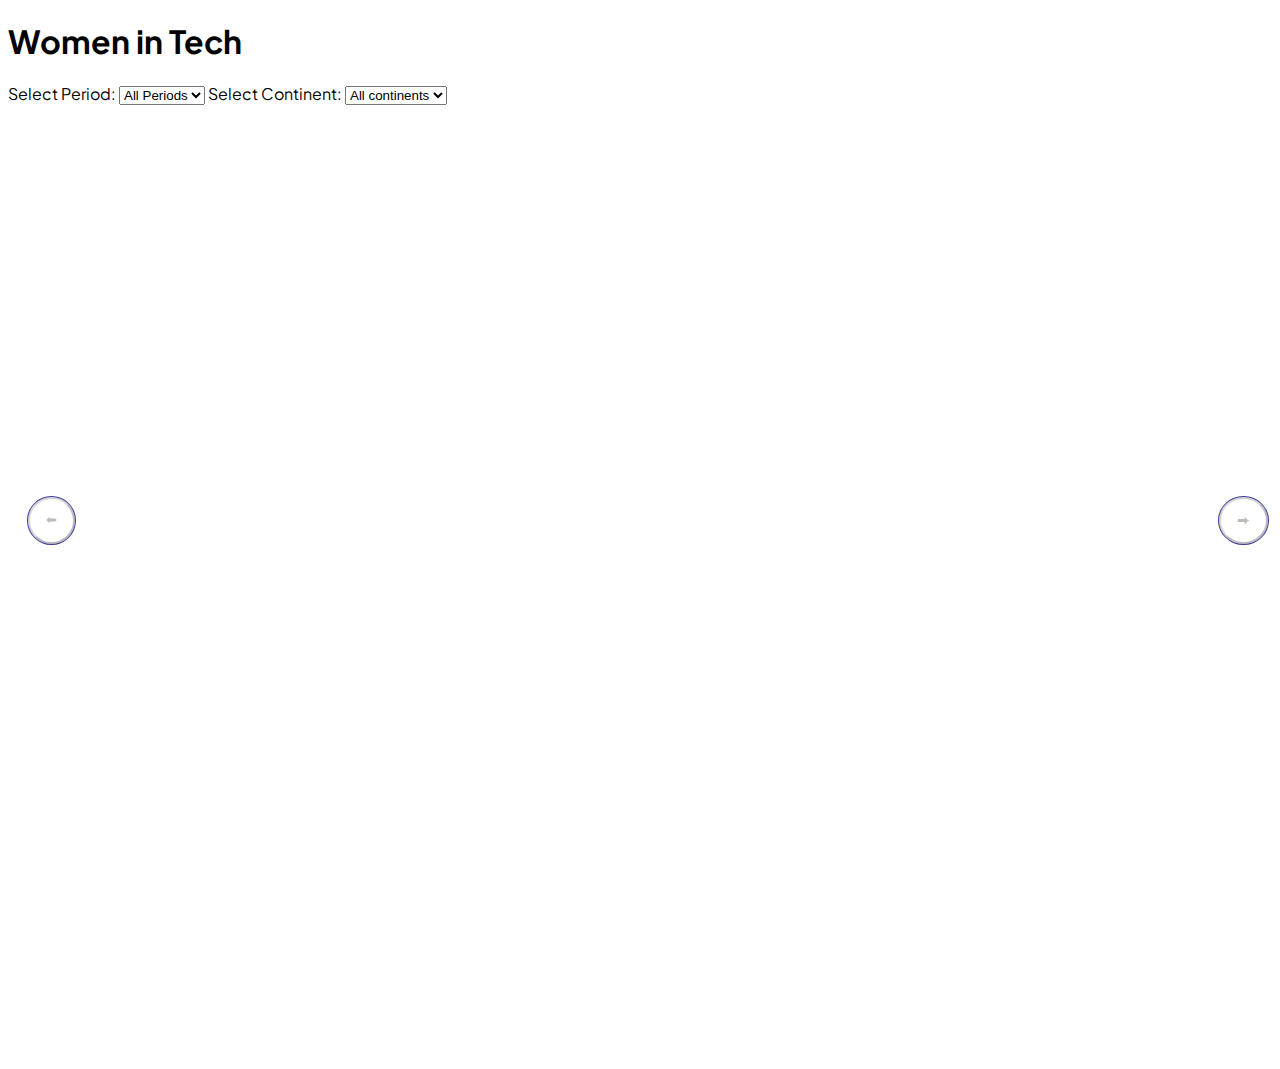
<file: index.html>
<!DOCTYPE html>
<html lang="en">

<head>
    <meta charset="UTF-8">
    <meta name="viewport" content="width=device-width, initial-scale=1.0">
    <link rel="stylesheet" href="style.css">
    <link rel="preconnect" href="https://fonts.googleapis.com">
<link rel="preconnect" href="https://fonts.gstatic.com" crossorigin>
<link href="https://fonts.googleapis.com/css2?family=Plus+Jakarta+Sans:ital,wght@0,200..800;1,200..800&display=swap" rel="stylesheet">
    <title>GPS</title>
</head>

<body>
    <h1>Women in Tech</h1>
    <label for="period-select">Select Period:
        <select id="period-select">
            <option value="">All Periods</option>
        </select>
    </label>
    <label for="period-select">Select Continent:
        <select id="continent-select">
            <option value="">All continents</option>
        </select>
    </label>
    
    <div class="slider-container">
        <ul class="slider" id="slider">
           
        </ul> <!-- De slider zelf -->
        <!-- <button class="prev" id="prev">Prev</button>
        <button class="next" id="next">Next</button> -->
    </div>

    
<script src="script.js"></script>
</body>

</html>
</file>
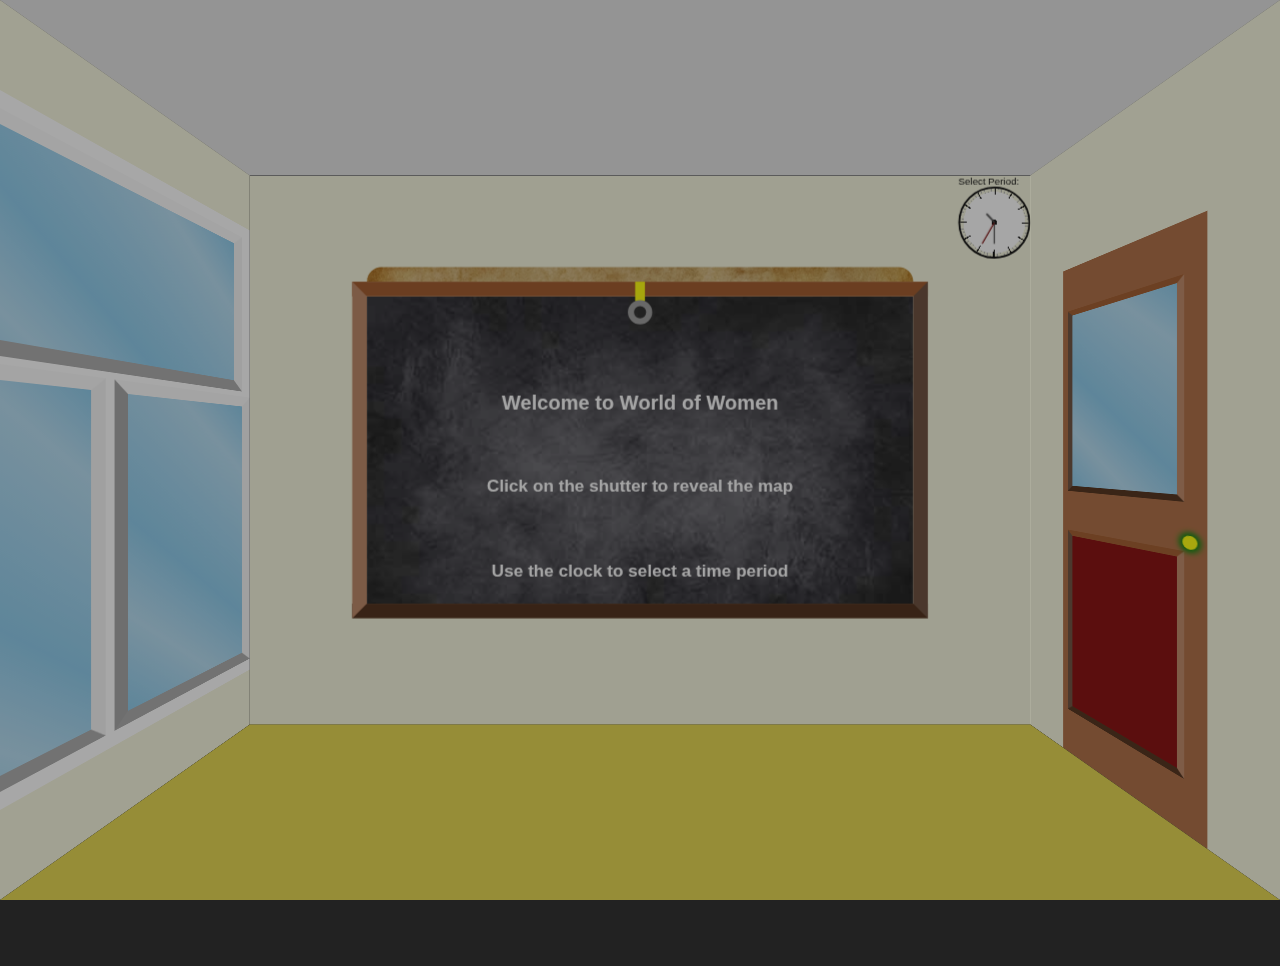
<file: map.html>
<!doctype html>
<html lang="en">
  <head>
    <meta charset="UTF-8" />
    <meta name="viewport" content="width=device-width, initial-scale=1.0" />
    <title>Worldmap</title>

    <link rel="stylesheet" href="caroussel.css" />
    <link rel="stylesheet" href="periodSelect.css" />
    <link rel="stylesheet" href="clock.css" />
    <link rel="stylesheet" href="map.css" />

    <link rel="preconnect" href="https://fonts.googleapis.com" />
    <link rel="preconnect" href="https://fonts.gstatic.com" crossorigin />
    <link
      href="https://fonts.googleapis.com/css2?family=Plus+Jakarta+Sans:ital,wght@0,200..800;1,200..800&display=swap"
      rel="stylesheet"
    />
  </head>
  <body>
    <!-- Room -->
    <div class="box-container">
      <div class="box">
        <div class="face top"></div>
        <div class="face bottom"></div>
        <div class="face back">
          <div class="clockBox">
            <label for="period-select"
              >Select Period:
              <!-- clock -->
              <div class="menu">
                <p></p>
                <div class="hours"></div>
                <button
                  class="menu-toggle"
                  style="anchor-name: --menu-toggle"
                  popovertarget="menu-items"
                ></button>
                <ul
                  class="menu-items"
                  id="menu-items"
                  popover
                  style="position-anchor: --menu-toggle"
                  role="menu"
                >
                  <li class="item">
                    <button>
                      <span>way back</span>
                    </button>
                  </li>
                  <li class="item">
                    <button>
                      <span>web talent</span>
                    </button>
                  </li>
                  <li class="item">
                    <button>
                      <span>web weirdness</span>
                    </button>
                  </li>
                  <li class="item">
                    <button>
                      <span>web maturity</span>
                    </button>
                  </li>
                  <li class="item">
                    <button>
                      <span>web pioneer</span>
                    </button>
                  </li>
                  <li class="item">
                    <button
                      popovertargetaction="hide"
                      popovertarget="menu-items"
                      class="hidden-close"
                    >
                      <p>All periods</p>
                    </button>
                  </li>
                </ul>
              </div>
            </label>
          </div>
          <section id="board">
            <article id="tutorial">
            <h3>Welcome to World of Women</h3>  <br>
            <h4>Click on the shutter to reveal the map</h4>  <br>
            <h4>Use the clock to select a time period</h4>
          </article>
            <!-- <?xml version="1.0" standalone="no"?> -->

            <div class="shutter">
              <!-- <img src="content/logo.png" alt="" /> -->
              <svg
                version="1.0"
                xmlns="http://www.w3.org/2000/svg"
                width="468pt"
                height="239pt"
                viewBox="0 0 468 239"
                preserveAspectRatio="xMidYMid meet"
              >
                <metadata>
                  Created by potrace 1.7, written by Peter Selinger 2001-2005
                </metadata>
                <!-- africa -->
                <a href="" data-continent="Africa">
                  <g
                    transform="translate(0,239) scale(0.016963,-0.016963)"
                    fill="#000000"
                    stroke="none"
                  >
                    <path
                      d="M13728 10231 c-34 -19 -84 -21 -109 -5 -6 4 -15 1 -19 -5 -5 -9 -14 -9 -35 1 -22 10 -29 10 -33 0 -2 -6 -11 -12 -21 -12 -9 0 -23 -6 -29 -12 -10 -10 -17 -10 -32 0 -27 16 -55 15 -190 -7 -113 -19 -180 -42 -180 -63 0 -5 -7 -8 -15 -5 -8 4 -17 2 -20 -3 -4 -6 -13 -10 -21 -10 -8 0 -26 -11 -40 -25 -14 -14 -30 -25 -37 -26 -25 -2 -62 3 -70 10 -4 4 -33 4 -65 0 -63 -9 -100 6 -109 42 -6 20 -20 24 -39 11 -6 -4 -22 -32 -35 -62 -34 -81 -57 -108 -119 -137 -60 -29 -120 -82 -120 -107 0 -9 -10 -31 -22 -47 -18 -24 -23 -44 -23 -94 0 -38 -5 -69 -12 -76 -7 -7 -13 -18 -13 -24 0 -5 -16 -24 -36 -40 -20 -17 -45 -38 -56 -48 -23 -21 -80 -47 -103 -47 -22 0 -36 -16 -62 -72 -13 -27 -27 -48 -31 -48 -27 0 -82 -82 -82 -123 0 -24 -26 -64 -66 -102 -12 -11 -32 -47 -45 -80 -12 -33 -30 -66 -40 -72 -9 -7 -20 -29 -24 -50 -3 -21 -9 -49 -12 -62 -4 -17 -2 -22 8 -19 7 2 24 -7 36 -20 23 -25 30 -52 14 -52 -17 0 -22 -50 -6 -73 21 -30 19 -116 -5 -177 -11 -28 -20 -62 -20 -77 0 -30 -49 -113 -67 -113 -7 0 -13 -4 -13 -10 0 -5 7 -10 15 -10 9 0 20 -12 26 -27 6 -16 15 -36 20 -45 5 -10 5 -19 -1 -23 -6 -3 -10 -27 -10 -53 1 -39 6 -52 30 -76 33 -32 39 -49 14 -39 -13 5 -15 2 -9 -18 11 -35 18 -39 40 -22 14 11 16 17 8 20 -15 5 -18 33 -4 33 5 0 14 -13 20 -30 5 -16 15 -30 20 -30 6 0 11 -7 11 -15 0 -8 7 -15 15 -15 8 0 15 -3 15 -8 0 -4 23 -31 50 -61 32 -35 50 -63 51 -80 1 -42 7 -64 20 -71 6 -4 8 -13 5 -19 -4 -6 -3 -11 3 -11 6 0 8 -6 6 -12 -3 -8 12 -20 37 -31 42 -17 77 -45 197 -153 121 -109 151 -118 242 -74 96 46 247 50 331 9 11 -5 28 -3 45 6 92 46 161 75 181 75 12 0 25 7 28 14 7 19 88 36 181 38 59 2 75 -1 93 -17 25 -23 60 -87 60 -109 0 -8 10 -25 23 -36 17 -17 30 -20 57 -15 19 3 53 8 75 10 22 3 54 6 72 8 26 4 33 0 37 -19 3 -12 15 -26 26 -29 11 -3 20 -12 20 -19 0 -8 6 -19 14 -25 19 -16 10 -113 -15 -163 -13 -25 -15 -38 -7 -40 7 -3 9 -11 3 -24 -4 -10 -10 -39 -12 -64 -5 -43 -18 -64 -35 -54 -13 8 -9 -20 6 -52 8 -16 22 -47 32 -69 10 -22 35 -56 54 -75 71 -69 160 -201 160 -238 0 -12 5 -24 10 -27 6 -4 8 -10 5 -15 -3 -5 5 -33 19 -62 13 -29 32 -77 43 -106 18 -52 18 -54 -1 -67 -18 -14 -18 -17 14 -97 22 -56 32 -98 31 -128 -2 -52 -18 -100 -35 -100 -19 -1 -65 -84 -72 -131 -8 -60 -34 -149 -42 -149 -13 0 -7 -184 7 -217 7 -18 17 -33 20 -33 10 0 53 -89 96 -195 9 -22 28 -60 43 -85 21 -36 27 -59 28 -115 1 -38 6 -92 12 -120 6 -27 18 -90 27 -139 19 -103 33 -135 85 -192 24 -26 45 -65 60 -110 24 -74 57 -146 71 -155 5 -3 12 -26 15 -52 6 -39 4 -47 -9 -47 -8 0 -17 -6 -20 -12 -4 -14 12 -48 27 -59 5 -4 7 -18 4 -32 -7 -34 8 -58 22 -37 6 10 10 11 10 3 0 -7 6 -13 13 -13 8 0 22 -9 32 -20 22 -25 42 -25 67 -3 12 11 34 17 60 16 23 -1 51 5 65 14 29 19 101 24 156 11 26 -6 43 -6 52 2 8 6 24 10 37 8 13 -2 22 2 21 8 -1 7 17 14 41 16 53 6 154 72 211 136 11 13 37 40 59 60 37 36 106 134 106 151 0 13 67 81 80 81 11 0 29 37 54 115 18 56 22 130 6 120 -18 -11 -10 13 13 40 12 14 54 38 92 54 51 20 76 37 93 61 14 21 19 37 13 43 -6 6 -6 19 1 36 13 32 11 112 -2 125 -6 6 -10 15 -10 20 0 6 5 4 10 -4 8 -12 10 -11 10 8 0 12 -5 21 -12 20 -7 -2 -12 11 -13 32 -1 19 -7 36 -14 38 -6 2 -11 14 -11 26 0 26 90 126 114 126 9 0 16 4 16 8 0 4 8 19 18 32 36 49 73 78 129 101 32 12 60 26 63 29 3 4 12 11 21 16 26 14 93 105 107 146 10 29 10 47 2 80 -7 24 -11 99 -10 173 3 167 4 160 -23 172 -19 9 -28 26 -40 80 -22 87 -21 100 3 106 11 3 20 11 20 17 0 7 -7 10 -15 6 -20 -7 -32 21 -18 43 8 13 4 25 -18 52 -16 18 -29 41 -29 49 0 21 33 114 43 121 10 7 56 113 64 147 3 12 15 27 26 33 31 17 83 73 103 110 43 85 178 230 260 282 54 34 213 208 214 234 0 4 16 33 35 63 19 30 35 62 35 72 0 20 61 151 73 156 4 2 7 8 7 14 0 5 11 32 25 60 14 27 25 65 25 85 0 26 5 36 20 40 21 6 27 19 10 25 -9 3 -14 56 -8 92 5 28 -37 40 -59 17 -22 -22 -108 -52 -129 -44 -8 3 -26 0 -39 -7 -13 -7 -34 -10 -46 -7 -13 4 -32 -2 -49 -15 -20 -14 -38 -19 -61 -16 -22 3 -44 -1 -64 -13 -52 -32 -90 -19 -130 44 -10 15 -28 30 -42 33 l-24 6 23 12 c38 19 34 48 -14 98 -24 25 -50 55 -58 67 -8 11 -19 21 -25 21 -5 0 -18 14 -27 30 -10 17 -25 33 -35 37 -10 4 -24 13 -31 20 -7 6 -19 10 -26 7 -9 -3 -15 4 -18 20 -4 18 -1 26 9 26 12 0 12 2 -1 15 -19 20 -23 19 -30 -7 -6 -23 -7 -23 -21 -3 -9 11 -20 38 -25 60 -28 115 -42 144 -91 182 -56 44 -70 76 -73 173 -2 38 -9 76 -15 84 -7 9 -14 27 -15 41 0 14 -3 25 -6 25 -3 0 -24 17 -48 38 -47 42 -75 112 -44 112 11 0 8 7 -11 24 -14 13 -38 50 -55 82 -16 33 -39 76 -51 97 -11 21 -21 43 -21 50 0 7 -8 24 -17 37 -10 14 -19 33 -20 43 -2 11 -19 37 -38 60 -19 22 -35 51 -35 63 0 13 -4 25 -9 29 -6 3 -13 37 -17 75 -3 38 -12 77 -19 87 -26 35 -145 23 -189 -19 -12 -11 -29 -17 -41 -14 -11 2 -40 10 -65 15 -25 6 -54 15 -65 20 -36 16 -103 29 -128 24 -19 -4 -27 0 -32 16 -5 16 -15 21 -38 21 -54 0 -104 19 -110 40 -3 12 -14 20 -25 20 -12 0 -24 5 -27 10 -15 24 -110 2 -155 -36 -31 -27 -40 -72 -21 -103 16 -26 -24 -80 -60 -81 -8 0 -33 13 -55 28 -41 30 -104 52 -145 52 -35 0 -66 25 -74 61 -5 20 -16 34 -33 41 -15 6 -40 17 -56 26 -18 9 -52 15 -82 14 -33 -1 -66 6 -93 18 -40 20 -67 51 -54 64 3 3 -1 6 -10 6 -9 0 -17 -4 -17 -10 0 -17 -29 -11 -40 9 -8 16 -4 24 20 45 17 14 37 23 45 20 8 -4 15 -1 15 6 0 6 -5 8 -10 5 -7 -4 -8 7 -4 33 5 34 3 42 -15 51 -25 14 -27 36 -5 58 8 9 13 22 10 30 -3 8 -1 11 4 8 6 -3 10 -2 10 3 0 19 -14 21 -32 5 -18 -16 -19 -16 -24 4 -5 17 -29 32 -54 33 -3 0 -22 -9 -42 -19z m1908 -3229 c8 -11 9 -21 2 -29 -5 -7 -7 -16 -4 -21 6 -11 -15 -62 -26 -62 -5 0 -8 -5 -8 -11 0 -7 -8 -18 -17 -25 -17 -13 -17 -15 0 -28 25 -20 10 -26 -43 -16 -27 5 -50 4 -57 -1 -19 -16 -24 6 -18 78 10 107 11 110 52 123 21 7 42 16 47 20 11 11 56 -6 72 -28z m-346 -384 c0 -15 5 -30 11 -33 6 -4 8 -14 5 -22 -3 -8 -1 -24 5 -36 9 -16 9 -22 0 -25 -20 -7 -12 -42 13 -51 24 -10 36 -30 36 -62 0 -11 11 -42 25 -69 31 -61 31 -62 0 -48 -16 7 -24 17 -20 26 3 7 -2 23 -10 35 -8 12 -15 28 -15 35 0 8 -13 30 -30 49 -16 18 -31 41 -32 51 0 9 -2 31 -4 47 -2 17 -5 66 -7 110 -3 72 -2 77 9 50 7 -16 13 -42 14 -57z m360 -458 c6 -11 12 -41 14 -65 1 -25 8 -51 14 -57 15 -15 16 -55 2 -63 -14 -9 -6 -148 9 -153 6 -2 11 -8 11 -13 0 -6 -4 -7 -10 -4 -5 3 -10 1 -10 -4 0 -6 -5 -11 -11 -11 -6 0 -8 9 -4 20 4 12 2 26 -3 33 -10 13 -25 90 -23 122 7 119 5 153 -6 175 -7 14 -13 28 -13 33 0 15 20 6 30 -13z"
                    />
                    <path
                      d="M16760 5958 c-8 -13 -15 -38 -17 -57 -3 -42 -9 -48 -33 -33 -16 10 -20 10 -20 -2 0 -8 6 -17 13 -20 6 -3 2 -3 -10 0 -23 5 -27 -1 -24 -38 1 -9 -3 -19 -9 -23 -5 -3 -10 -15 -10 -25 0 -13 -5 -17 -15 -14 -9 4 -15 0 -15 -9 0 -20 -71 -70 -125 -88 -22 -7 -44 -17 -49 -21 -6 -4 -20 -8 -33 -8 -18 0 -23 -5 -23 -27 0 -16 -9 -41 -19 -57 -20 -30 -20 -54 0 -169 12 -67 12 -69 -17 -125 -16 -31 -33 -60 -37 -63 -35 -25 -48 -116 -23 -163 8 -16 12 -44 9 -70 -3 -26 -1 -46 6 -50 6 -4 11 -15 11 -25 0 -22 30 -51 53 -51 9 0 17 -4 17 -10 0 -15 52 -11 74 5 11 8 32 15 47 15 30 0 69 40 69 69 0 9 6 25 14 36 7 11 19 45 26 75 8 30 22 71 31 91 10 20 24 58 30 85 7 27 29 92 50 146 21 53 41 114 44 135 12 72 15 83 28 80 12 -2 13 7 1 83 l-7 45 20 -24 20 -25 17 32 c12 24 14 37 6 51 -5 11 -10 40 -10 64 0 24 -5 59 -11 78 -14 44 -53 128 -59 129 -3 0 -12 -10 -20 -22z"
                    />
                  </g>
                </a>

                <!-- asia -->
                <a href="" data-continent="Asia">
                  <g
                    transform="translate(0,239) scale(0.016963,-0.016963)"
                    fill="#000000"
                    stroke="none"
                  >
                    <path
                      d="M17725 13638 c-68 -17 -73 -19 -50 -28 19 -8 19 -9 -2 -9 -33 -1 -38 -20 -12 -47 25 -26 45 -31 52 -11 4 10 6 10 6 0 1 -7 8 -13 16 -13 8 0 15 6 15 13 0 8 3 8 9 -2 5 -8 16 -11 25 -8 9 4 36 0 59 -8 46 -15 187 -35 254 -35 45 0 68 18 34 27 -12 3 -21 13 -21 23 0 23 -24 31 -102 36 -79 5 -102 12 -89 28 8 9 -5 15 -52 25 -98 20 -100 20 -142 9z"
                    />
                    <path
                      d="M18374 13421 c-27 -12 -38 -39 -23 -57 9 -12 3 -14 -34 -14 -25 0 -47 -4 -49 -9 -1 -5 -20 -12 -41 -15 -28 -4 -36 -3 -31 5 10 17 -184 3 -201 -15 -7 -7 -44 -16 -81 -19 -37 -4 -78 -14 -91 -23 -15 -9 -34 -13 -49 -10 -14 4 -24 2 -24 -4 0 -5 -7 -10 -15 -10 -8 0 -15 -8 -16 -17 0 -11 -3 -13 -6 -5 -7 18 -40 15 -47 -4 -4 -9 -3 -20 0 -23 4 -3 9 0 11 6 3 9 10 9 28 -3 13 -8 31 -14 41 -12 9 2 19 -3 21 -9 6 -16 -73 -18 -82 -3 -3 6 -14 10 -23 10 -14 0 -14 -2 -3 -9 21 -13 -10 -20 -108 -23 l-84 -2 29 -23 c16 -13 39 -33 50 -44 13 -13 40 -23 68 -26 25 -3 46 -9 46 -14 0 -4 8 -10 18 -12 9 -3 2 -5 -16 -6 -19 0 -46 5 -60 13 -24 13 -86 27 -188 43 -20 3 -35 -1 -43 -11 -12 -14 -10 -16 10 -17 26 -1 20 -4 -25 -14 -28 -6 -28 -7 -9 -20 10 -7 35 -18 54 -24 33 -11 33 -11 -14 -7 -49 4 -76 24 -77 57 0 18 -41 59 -58 59 -7 0 -21 6 -32 12 -14 9 -22 10 -31 1 -8 -8 -2 -14 21 -22 18 -6 37 -8 43 -4 5 3 7 1 3 -5 -3 -6 -2 -13 4 -17 18 -11 10 -23 -20 -30 -16 -4 -30 -13 -30 -20 0 -7 -5 -15 -12 -17 -6 -2 14 -17 46 -33 54 -27 56 -30 50 -61 -5 -26 -2 -35 15 -46 12 -7 21 -19 21 -27 0 -11 15 -12 73 -8 62 5 67 4 34 -5 -51 -14 -57 -34 -21 -63 23 -19 27 -26 17 -36 -7 -7 -13 -23 -13 -35 0 -17 -8 -24 -30 -29 -18 -4 -30 -13 -30 -22 0 -12 -7 -14 -32 -9 -18 3 -37 11 -43 17 -7 7 -5 8 6 4 11 -4 21 5 34 35 10 22 21 40 25 40 5 0 7 15 6 33 -1 28 -7 35 -43 51 -24 10 -43 24 -43 30 0 6 -10 27 -22 46 -12 19 -23 43 -25 53 -4 25 -26 45 -58 53 -19 5 -23 10 -16 17 15 15 13 48 -3 70 -10 13 -35 21 -83 26 -41 5 -54 9 -33 10 33 2 34 2 16 16 -25 19 -100 21 -94 3 3 -7 -1 -19 -9 -26 -7 -7 -13 -31 -13 -52 0 -34 -4 -42 -30 -55 -37 -19 -39 -42 -5 -55 19 -7 25 -17 25 -39 0 -32 22 -56 43 -48 8 3 27 -4 43 -14 16 -11 39 -24 52 -29 22 -9 29 -25 15 -33 -5 -3 -39 8 -78 24 -101 41 -118 39 -72 -9 20 -21 37 -42 37 -47 -2 -35 -111 -112 -212 -150 -26 -10 -52 -23 -58 -30 -7 -8 7 -49 46 -136 57 -126 83 -238 84 -351 0 -60 14 -96 51 -130 52 -48 28 -128 -39 -128 -16 0 -37 -9 -47 -20 -17 -18 -17 -20 6 -49 13 -16 35 -46 49 -65 34 -48 67 -48 109 -1 39 45 70 46 95 4 16 -26 16 -37 6 -77 -10 -43 -10 -48 9 -62 66 -49 66 -49 53 -58 -17 -12 4 -30 55 -47 67 -23 51 -81 -20 -72 -27 4 -40 1 -44 -9 -7 -18 -31 -18 -49 1 -9 8 -24 15 -35 15 -10 0 -19 5 -19 11 0 8 -15 10 -48 5 -36 -5 -62 -1 -107 16 -65 23 -188 29 -208 9 -6 -6 -34 -11 -61 -11 -28 0 -68 -5 -89 -11 -37 -10 -37 -10 -31 -52 8 -53 18 -72 61 -120 27 -30 33 -45 31 -73 -2 -29 3 -40 25 -56 15 -11 27 -26 27 -33 0 -18 34 -28 70 -20 23 5 32 2 45 -19 16 -23 29 -119 15 -111 -3 2 -29 6 -57 9 -46 4 -52 2 -62 -21 -6 -13 -9 -29 -6 -34 4 -5 -8 -9 -25 -9 -28 0 -30 -2 -20 -20 6 -11 17 -20 25 -20 8 0 22 -13 32 -30 9 -16 21 -30 25 -30 4 0 8 -9 8 -21 0 -13 4 -18 12 -13 6 4 16 0 22 -8 7 -9 23 -18 36 -20 34 -4 39 -14 33 -59 -3 -22 -2 -39 4 -39 16 0 45 -61 39 -83 -7 -29 16 -73 35 -69 12 2 14 -5 11 -30 -4 -25 -2 -30 11 -25 25 9 44 -24 55 -93 6 -36 13 -72 16 -80 5 -13 -8 -19 -62 -33 -82 -19 -120 -12 -177 33 -21 17 -48 30 -60 30 -30 0 -55 30 -62 75 -4 26 -2 40 8 45 8 6 13 28 14 57 0 46 1 48 28 48 15 -1 27 4 27 10 0 7 -14 9 -33 7 -48 -5 -251 99 -337 173 l-65 57 -54 -6 c-48 -6 -59 -3 -100 23 -25 16 -62 32 -81 36 -19 4 -50 15 -68 26 -25 14 -38 16 -59 8 l-26 -10 23 -24 c12 -13 48 -36 79 -51 43 -21 62 -37 75 -64 34 -70 -10 -100 -149 -105 -53 -2 -95 1 -95 6 0 5 -13 9 -29 9 -17 0 -33 5 -36 10 -4 6 -15 8 -25 5 -13 -4 -22 1 -30 15 -8 15 -17 19 -32 14 -15 -4 -26 0 -37 13 -15 18 -23 19 -98 13 -80 -8 -140 -31 -169 -66 -8 -10 -28 -11 -83 -5 -74 7 -104 -2 -79 -27 24 -24 -14 -38 -107 -40 -49 -1 -91 -6 -93 -11 -2 -6 -10 -7 -18 -4 -8 3 -14 0 -14 -6 0 -6 7 -11 15 -11 9 0 15 -9 15 -25 0 -23 8 -29 37 -26 6 1 10 -6 8 -16 -1 -10 0 -22 4 -28 3 -5 6 -19 8 -30 1 -11 -1 -14 -3 -7 -9 20 -31 13 -29 -10 1 -15 12 -26 36 -34 19 -7 28 -13 21 -13 -10 -1 -10 -5 0 -23 7 -13 17 -26 22 -29 4 -4 0 -12 -10 -18 -20 -11 -16 -13 31 -14 16 0 17 -1 3 -4 -10 -3 -18 -9 -18 -15 0 -5 7 -8 15 -4 8 3 15 1 15 -4 0 -6 7 -10 15 -10 8 0 15 5 15 11 0 16 47 2 70 -21 15 -15 31 -20 60 -18 39 3 45 10 41 46 -4 29 77 3 123 -40 30 -27 113 -17 139 18 21 27 38 30 67 12 15 -10 23 -9 40 7 25 22 39 13 16 -11 -12 -11 -14 -20 -7 -27 6 -6 6 -18 1 -32 -5 -12 -5 -26 -1 -31 12 -13 21 -80 12 -90 -13 -15 -49 -125 -61 -185 -12 -62 -34 -90 -71 -90 -13 -1 -39 -3 -56 -5 -29 -4 -33 -9 -33 -35 0 -48 20 -115 41 -138 10 -11 19 -27 19 -34 0 -15 72 -97 85 -97 3 0 13 7 21 15 9 8 24 15 35 15 10 0 19 -7 19 -15 0 -8 5 -15 10 -15 6 0 10 -5 10 -10 0 -6 8 -19 18 -30 9 -10 26 -36 37 -57 11 -21 28 -47 38 -58 24 -26 50 -75 43 -82 -9 -9 27 -63 41 -63 8 0 16 -7 19 -15 4 -8 11 -12 17 -8 5 3 7 1 4 -4 -4 -6 2 -22 13 -36 11 -14 20 -32 20 -40 0 -9 5 -19 11 -23 7 -4 9 -21 5 -44 -4 -28 -2 -41 10 -51 8 -7 13 -21 11 -31 -4 -12 3 -24 18 -34 14 -9 27 -23 30 -32 2 -10 18 -26 34 -37 16 -10 28 -22 26 -26 -3 -3 7 -11 20 -17 19 -9 25 -19 25 -43 0 -19 7 -37 18 -45 9 -7 17 -17 17 -22 0 -5 17 -26 38 -46 20 -21 37 -44 37 -52 0 -8 4 -14 9 -14 5 0 14 -14 20 -32 11 -31 11 -31 -9 -13 -11 10 -17 22 -14 26 3 5 -2 6 -11 3 -10 -4 -15 -2 -13 7 2 7 -5 15 -14 17 -13 2 -16 -1 -12 -15 5 -17 5 -17 -9 0 -8 10 -18 14 -20 9 -7 -10 47 -94 55 -86 9 8 51 -37 53 -55 0 -9 4 -21 7 -26 8 -14 42 -127 43 -145 3 -48 17 -68 52 -75 20 -3 40 -2 46 4 5 5 15 7 22 5 7 -3 28 9 46 25 22 21 44 31 65 31 34 0 99 24 109 40 3 5 21 10 40 10 24 0 39 7 54 26 13 17 49 36 103 55 97 35 144 61 140 79 -6 27 10 48 51 65 78 32 88 35 121 35 37 0 52 13 58 50 2 19 10 26 33 28 37 5 55 19 55 43 0 22 36 49 66 49 19 0 21 5 20 61 -1 65 10 82 36 55 13 -13 17 -12 30 3 15 18 13 45 -3 35 -17 -10 -9 15 15 43 29 35 56 87 56 108 0 9 -9 15 -21 15 -12 0 -23 8 -26 20 -3 11 -9 20 -14 20 -5 0 -9 5 -9 11 0 21 -32 42 -78 50 -90 17 -134 73 -134 170 0 62 -12 74 -33 32 -21 -40 -139 -160 -153 -155 -7 2 -12 0 -12 -5 0 -5 -16 -7 -35 -5 -19 2 -35 8 -35 13 0 5 -4 9 -10 9 -5 0 -10 -6 -10 -14 0 -23 -20 -29 -39 -12 -10 9 -23 16 -30 16 -8 0 -10 7 -4 23 11 32 4 120 -10 129 -24 15 -36 7 -48 -32 l-12 -40 -19 27 c-20 32 -23 43 -8 43 6 0 10 -7 10 -16 0 -8 5 -12 10 -9 17 11 11 37 -10 42 -11 3 -21 9 -21 14 -1 5 -2 13 -3 19 0 5 -10 16 -21 24 -11 8 -20 20 -20 28 -1 7 -6 12 -13 11 -7 -2 -12 1 -12 6 0 5 -9 13 -20 16 -11 3 -20 13 -20 21 0 8 -4 14 -8 14 -14 0 -53 96 -46 116 4 12 3 15 -3 7 -6 -8 -14 -9 -23 -3 -13 8 -13 10 0 10 9 0 23 8 32 18 33 34 44 40 62 30 9 -5 24 -7 34 -4 12 4 24 -5 40 -27 12 -18 22 -38 22 -44 0 -6 4 -13 9 -15 5 -1 22 -25 37 -52 21 -35 39 -51 64 -60 19 -7 48 -24 64 -39 16 -15 36 -27 45 -27 13 0 13 -2 3 -9 -10 -6 -3 -10 22 -15 20 -4 34 -11 31 -17 -4 -5 -1 -9 4 -9 6 0 11 5 11 10 0 7 7 7 20 0 11 -6 25 -8 31 -5 5 4 26 9 46 11 40 5 66 21 57 35 -8 14 34 10 43 -3 4 -7 13 -31 18 -53 13 -49 51 -70 144 -80 75 -8 106 -13 141 -21 43 -11 130 -13 130 -4 0 4 18 6 40 3 24 -4 40 -2 40 5 0 6 13 7 36 2 20 -5 64 -4 101 2 74 11 93 7 93 -22 0 -13 7 -20 19 -20 12 0 21 -10 26 -27 8 -34 33 -63 53 -63 8 0 28 -13 43 -30 41 -42 82 -61 121 -54 31 5 32 5 14 -10 -20 -16 -36 -20 -68 -17 -10 1 -18 -3 -18 -10 0 -19 138 -149 157 -149 52 2 127 70 104 93 -10 10 -3 47 9 47 4 0 5 -11 2 -25 -2 -15 0 -25 7 -25 7 0 9 -5 6 -10 -4 -6 1 -24 9 -42 11 -21 14 -43 10 -66 -4 -19 -2 -50 4 -70 26 -91 45 -161 57 -214 7 -31 30 -89 50 -130 21 -40 46 -89 55 -108 10 -19 25 -61 33 -94 9 -32 31 -81 50 -110 37 -55 87 -173 87 -203 0 -26 54 -109 80 -123 29 -15 65 8 73 48 7 32 42 48 79 36 15 -4 19 -2 16 7 -3 8 -11 14 -19 14 -16 0 -16 8 -5 48 6 20 15 27 33 27 22 0 24 3 18 29 -10 49 -9 129 3 143 16 19 17 101 2 178 -19 107 -14 136 26 126 19 -5 25 -2 30 19 3 14 12 25 20 25 34 0 64 24 64 52 0 15 4 28 9 28 16 0 116 101 148 150 17 26 48 55 70 65 21 11 48 30 61 42 23 21 25 33 20 82 -2 13 4 27 12 31 8 4 25 12 38 19 18 9 24 9 28 -3 6 -15 44 -13 98 4 16 6 41 10 55 10 35 1 76 33 68 53 -3 9 -2 19 2 22 5 2 11 -5 14 -16 3 -12 10 -18 15 -15 11 7 22 -16 22 -45 0 -24 22 -61 67 -112 18 -20 33 -42 33 -48 0 -6 8 -9 18 -7 20 6 46 -17 39 -35 -2 -7 0 -20 5 -29 6 -13 5 -18 -4 -18 -9 0 -9 -3 0 -12 10 -10 15 -10 20 -1 12 18 29 2 51 -48 17 -37 19 -58 15 -121 l-6 -75 28 -8 c56 -15 74 -14 88 7 8 11 30 31 50 44 23 16 36 33 36 47 1 31 67 -108 76 -158 3 -22 13 -52 20 -67 8 -15 14 -38 14 -53 0 -15 6 -25 14 -25 8 0 19 -14 25 -31 15 -42 14 -49 -4 -43 -11 5 -13 2 -9 -10 3 -9 10 -16 15 -16 4 0 3 -14 -3 -31 -8 -23 -13 -27 -19 -17 -5 7 -9 9 -9 3 0 -19 16 -34 35 -32 22 2 33 -29 16 -46 -7 -7 -15 -6 -26 3 -9 8 -15 8 -15 2 0 -6 8 -15 17 -21 19 -10 24 -78 10 -136 -10 -42 3 -129 16 -116 20 20 47 13 47 -11 0 -19 2 -20 10 -8 7 12 10 12 10 1 0 -7 14 -30 30 -51 27 -34 29 -40 15 -48 -15 -8 -15 -10 -1 -21 14 -11 16 -11 16 5 0 17 1 17 15 -2 8 -12 13 -40 12 -63 -1 -23 3 -45 9 -49 6 -4 14 -26 18 -49 3 -24 17 -54 31 -69 14 -15 25 -37 25 -49 0 -16 19 -35 73 -71 79 -53 97 -70 93 -87 -2 -7 -1 -9 1 -4 9 15 35 7 29 -9 -4 -12 -2 -15 9 -10 10 4 15 -1 15 -14 0 -11 5 -20 11 -20 7 0 9 9 6 21 -4 16 -3 18 8 9 9 -8 15 -8 20 0 10 16 -4 30 -33 31 -17 1 -21 3 -9 6 9 2 17 11 17 19 0 8 -3 13 -7 11 -5 -3 -9 6 -9 19 -1 13 -14 40 -29 60 -24 31 -27 44 -27 107 1 40 -4 86 -11 102 -11 29 -90 115 -105 115 -4 0 -16 14 -26 31 -13 21 -24 29 -36 26 -31 -8 -57 20 -71 75 -6 29 -18 58 -24 63 -15 12 -28 75 -16 75 10 0 9 26 -2 36 -4 4 -7 -3 -7 -15 0 -26 -28 -40 -41 -20 -13 19 -5 103 15 169 10 30 18 82 19 115 2 58 3 60 30 63 25 3 27 1 27 -36 0 -37 1 -39 35 -40 43 -2 75 -18 75 -38 0 -9 7 -14 18 -12 11 2 22 -8 34 -32 10 -19 17 -41 18 -47 0 -16 36 -53 51 -53 5 0 7 6 3 13 -4 7 -3 9 2 4 9 -9 10 -13 13 -42 2 -24 21 -18 21 7 0 19 2 20 18 6 9 -8 26 -18 37 -22 14 -5 16 -9 7 -15 -18 -11 -14 -121 5 -121 7 0 18 9 25 20 7 12 32 32 55 46 39 22 55 47 58 89 1 6 6 9 13 7 17 -3 69 25 101 54 14 13 31 24 38 24 14 0 25 52 19 92 -2 15 1 25 5 22 5 -3 9 4 9 15 0 11 -4 22 -9 25 -4 3 -11 27 -14 53 -3 26 -13 62 -21 78 -9 17 -16 37 -16 46 0 8 -13 28 -30 44 -16 16 -30 34 -30 41 0 7 -8 15 -19 19 -23 7 -141 120 -141 134 0 6 -15 26 -34 46 -29 29 -34 42 -34 81 0 29 5 47 13 50 7 3 21 21 30 40 9 19 20 32 25 29 4 -3 11 2 14 10 3 8 11 14 18 13 7 -2 12 4 12 13 -2 21 66 45 93 34 10 -4 29 -7 42 -6 19 2 22 -1 17 -14 -9 -25 25 -94 47 -95 23 0 31 23 17 50 -8 15 -8 20 -1 16 7 -4 11 1 11 13 0 12 6 22 13 22 6 1 17 2 22 4 6 1 16 3 23 3 7 1 10 7 6 14 -4 6 -3 8 4 4 6 -3 13 -2 17 3 4 7 15 7 31 1 36 -14 47 -12 40 6 -3 8 -2 12 4 9 6 -3 10 -1 10 5 0 6 5 8 11 4 16 -9 29 16 24 46 -4 24 -4 24 7 -2 11 -26 48 -40 48 -19 0 5 18 19 41 30 22 12 38 17 34 11 -3 -5 -1 -10 4 -10 6 0 11 5 11 10 0 6 3 9 8 9 35 -6 55 4 65 30 6 17 20 32 31 35 12 3 30 19 41 36 11 16 25 30 32 30 16 0 36 37 27 52 -4 6 -3 9 2 6 11 -7 35 17 27 26 -4 3 3 6 15 6 13 0 22 6 22 16 0 8 -4 13 -9 10 -13 -8 -22 36 -11 49 6 7 7 15 3 18 -3 4 -1 7 5 7 7 0 12 9 12 19 0 11 5 23 10 26 6 3 10 17 10 30 0 34 10 55 26 55 8 0 15 6 15 13 5 36 4 54 -4 70 -5 11 -4 16 4 15 7 -2 12 18 14 60 1 34 -2 62 -7 62 -4 0 -9 -4 -9 -10 -1 -5 -2 -14 -3 -19 -2 -20 -16 -23 -32 -6 -11 10 -25 14 -40 11 -34 -9 -21 19 17 36 30 14 36 23 19 33 -6 4 -8 10 -5 14 2 5 -8 11 -24 14 -32 7 -48 32 -25 41 7 3 13 0 11 -6 -1 -6 4 -13 11 -15 6 -3 12 2 12 9 0 12 -34 42 -85 76 -5 4 -17 19 -25 33 -40 70 -84 116 -130 138 -45 21 -49 26 -43 49 3 14 19 38 35 54 29 29 37 44 16 32 -7 -4 2 7 20 25 22 20 43 31 63 31 24 0 29 4 29 24 0 31 -6 34 -62 40 -25 2 -55 9 -66 15 -21 11 -76 5 -68 -8 2 -3 -2 -15 -10 -25 -12 -16 -18 -18 -39 -8 -14 6 -25 20 -25 29 -1 30 -23 50 -58 51 -46 1 -82 26 -82 58 0 20 4 25 16 20 30 -11 65 5 70 33 3 15 19 36 35 46 16 11 29 26 29 33 0 23 25 40 53 35 40 -8 53 -28 37 -61 -19 -37 -18 -45 3 -61 17 -12 17 -15 3 -30 -15 -17 -12 -31 5 -31 5 0 26 19 48 41 32 33 48 42 85 46 25 3 53 2 63 -2 10 -5 22 -7 26 -6 4 0 17 -3 27 -9 17 -9 20 -21 20 -78 0 -47 3 -63 10 -52 5 8 10 11 10 5 0 -14 49 -35 56 -24 3 5 13 5 25 -1 10 -6 19 -8 19 -5 0 3 11 -2 25 -11 25 -16 34 -44 15 -44 -17 0 -11 -17 18 -48 42 -46 51 -59 45 -66 -11 -11 -10 -61 1 -68 6 -4 11 -17 11 -30 0 -21 4 -23 45 -20 25 1 47 7 48 12 2 6 12 10 23 10 10 0 19 4 19 10 0 5 6 7 14 4 20 -8 56 31 56 59 0 40 -59 144 -107 189 -25 24 -55 53 -67 66 -11 13 -38 33 -59 45 -20 11 -44 31 -52 44 -15 22 -14 24 12 40 15 8 40 32 54 53 24 34 25 39 12 64 -17 32 -14 82 5 79 6 -2 12 6 12 18 0 11 4 18 9 15 5 -4 14 6 19 21 6 16 11 22 11 14 1 -11 5 -10 16 5 12 15 14 16 15 3 0 -22 70 -42 102 -30 32 12 88 77 88 101 0 27 28 130 39 144 5 6 9 52 9 101 0 50 4 101 10 115 7 20 4 37 -15 80 -13 30 -29 58 -36 62 -6 4 -8 10 -4 14 4 4 -3 14 -14 22 -37 25 -76 132 -49 132 20 0 98 -65 104 -85 3 -11 21 -36 39 -55 18 -19 43 -56 55 -81 12 -25 35 -58 51 -72 16 -14 34 -41 41 -61 6 -20 15 -36 20 -36 5 0 13 -15 19 -33 7 -19 25 -47 42 -63 l31 -29 -7 36 c-7 36 -6 36 21 31 16 -3 36 -15 46 -26 14 -17 17 -18 18 -5 0 19 -33 59 -48 59 -6 0 -22 10 -35 23 -14 12 -36 30 -50 39 -14 10 -32 37 -40 60 -8 24 -18 51 -22 61 -11 26 37 22 85 -8 42 -27 50 -29 50 -17 0 4 -15 16 -32 27 -18 10 -51 37 -74 59 -22 23 -80 77 -128 121 -48 44 -94 92 -102 107 -18 34 -58 78 -71 78 -6 0 -21 12 -34 28 -36 41 -55 53 -73 46 -14 -5 -11 -10 15 -26 31 -19 31 -19 13 -39 -17 -19 -17 -22 -3 -32 21 -16 53 -66 47 -73 -8 -8 -58 49 -58 66 0 5 -28 24 -62 41 -35 16 -76 37 -91 45 -33 18 -121 26 -108 10 10 -13 -4 -56 -19 -56 -5 0 -10 9 -10 20 0 11 -7 20 -15 20 -8 0 -15 9 -15 20 0 11 -5 20 -11 20 -6 0 -9 6 -6 14 8 21 -28 50 -50 41 -10 -5 -23 -7 -30 -6 -6 1 -14 -3 -18 -9 -6 -9 22 -14 70 -12 11 0 14 -2 7 -5 -10 -4 -9 -9 4 -24 9 -10 12 -19 6 -19 -5 0 -8 -10 -5 -22 3 -15 -2 -11 -15 12 -17 31 -25 36 -71 41 -86 11 -87 13 -49 61 43 55 59 86 46 90 -11 4 31 98 44 98 4 0 3 11 -2 25 -8 20 -6 27 5 31 8 4 15 17 15 30 0 16 8 27 21 32 33 13 176 15 184 3 3 -6 15 -11 26 -11 11 0 18 3 15 8 -2 4 32 6 76 5 76 -3 80 -2 75 18 -4 15 -1 19 11 15 40 -11 88 -20 96 -17 6 1 21 0 34 -4 19 -5 21 -9 12 -20 -13 -16 -2 -25 32 -25 79 0 98 2 98 11 0 6 11 8 28 4 16 -3 42 -1 57 5 35 13 24 24 -41 41 -44 11 -50 25 -32 71 5 14 10 41 11 59 2 31 5 33 42 37 22 2 49 3 60 3 11 -1 32 -1 48 -2 17 0 27 -5 27 -14 0 -20 38 -57 51 -50 5 4 18 -4 29 -17 13 -15 19 -18 20 -9 0 8 3 11 7 7 4 -3 12 8 17 26 9 25 17 34 39 36 24 3 40 22 17 22 -5 0 -21 12 -36 27 -26 26 -26 27 -5 34 24 9 54 1 45 -12 -6 -11 47 -79 62 -79 19 0 11 -33 -13 -55 -16 -14 -21 -28 -18 -44 2 -14 0 -30 -6 -38 -7 -7 -9 -27 -5 -43 7 -37 -8 -80 -29 -80 -8 0 -15 -4 -15 -10 0 -5 -10 -10 -22 -10 -23 0 -23 0 3 -24 19 -18 25 -32 22 -49 -8 -42 44 -110 160 -210 27 -23 68 -59 90 -81 23 -21 62 -55 87 -75 24 -20 55 -48 68 -63 13 -15 37 -37 52 -48 l29 -21 16 31 c18 35 13 81 -11 101 -18 15 -18 45 0 52 8 3 25 3 38 0 19 -4 15 3 -21 34 -35 32 -42 44 -36 62 6 19 11 21 42 15 30 -6 35 -4 31 12 -2 10 -21 30 -42 44 -61 42 -85 103 -31 78 14 -6 28 -8 32 -5 9 10 -37 57 -56 57 -22 1 -71 45 -71 64 0 21 -37 39 -66 32 -36 -9 -76 33 -68 72 5 23 0 35 -20 56 -25 24 -25 31 -3 27 4 -1 17 4 29 10 11 6 18 7 14 1 -3 -5 1 -12 9 -16 16 -6 29 9 21 23 -13 21 24 17 44 -4 25 -26 40 -25 40 4 0 38 93 41 169 6 58 -27 69 -27 53 1 -7 13 -4 23 14 41 13 13 27 35 30 48 3 14 17 28 35 34 16 5 29 15 29 20 0 6 6 11 14 11 7 0 20 7 27 16 13 16 52 15 132 -2 23 -5 27 -3 27 14 0 13 -9 23 -22 28 -13 3 -30 12 -38 19 -8 7 -26 16 -40 21 -39 14 -150 78 -150 87 0 4 9 17 19 29 26 27 11 52 -41 67 -21 7 -36 16 -33 21 3 6 32 -3 63 -19 48 -24 69 -29 127 -28 58 0 79 -4 120 -26 27 -15 60 -27 72 -27 11 0 49 -9 82 -19 57 -18 62 -18 72 -2 9 14 10 14 5 -1 -6 -20 19 -24 44 -8 13 8 11 11 -7 16 -13 4 -20 10 -17 15 3 5 0 9 -5 9 -6 0 -20 9 -30 19 -20 20 -20 20 6 23 15 2 29 9 31 17 3 10 0 12 -11 8 -10 -4 -14 -2 -11 6 2 7 -8 20 -24 29 -47 28 -218 68 -290 68 -50 0 -79 6 -117 24 -54 27 -503 139 -650 163 -49 8 -128 16 -175 18 -128 6 -243 15 -265 22 -16 4 -15 1 8 -21 15 -14 32 -26 37 -26 5 0 26 -10 47 -22 l38 -23 -28 -3 c-16 -2 -34 1 -41 7 -7 6 -34 14 -60 17 -26 4 -49 10 -51 14 -3 5 4 6 15 3 11 -3 20 0 20 6 0 6 -3 10 -7 10 -5 -1 -24 0 -43 1 l-35 3 35 7 35 7 -32 3 c-62 6 -68 5 -68 -10 0 -11 -11 -15 -45 -14 -81 3 -265 4 -280 2 -35 -5 -120 14 -120 28 0 19 -47 41 -127 60 -55 13 -99 15 -224 10 -125 -5 -162 -4 -191 8 -19 8 -56 17 -83 21 -69 8 -96 16 -89 26 16 26 -183 52 -213 28 -9 -8 -14 -9 -10 -2 11 17 -11 21 -198 38 -203 18 -196 18 -165 0 l25 -14 -37 -1 c-29 0 -36 -3 -32 -15 4 -8 18 -15 32 -15 14 0 22 -3 18 -7 -3 -4 6 -13 21 -20 l28 -13 -30 6 c-16 4 -39 6 -50 6 -11 -1 -48 -2 -83 -2 -34 0 -73 -5 -85 -9 -14 -5 -42 -5 -68 1 -24 5 -54 10 -66 11 -11 1 -19 5 -16 10 2 4 -1 7 -8 7 -6 0 -9 -8 -6 -17 21 -67 22 -63 -14 -57 -52 10 -130 48 -167 83 -18 17 -40 31 -48 31 -8 0 -14 6 -14 13 0 28 -181 79 -196 55 -3 -4 -11 -5 -17 -1 -7 4 -23 9 -37 10 -14 2 -45 8 -70 14 -32 7 -46 7 -48 0 -2 -6 -8 -9 -13 -5 -5 3 -9 0 -9 -5 0 -6 9 -16 20 -23 11 -7 20 -15 20 -18 0 -5 -85 -4 -180 4 -30 2 -64 4 -75 5 -15 1 -17 3 -6 10 8 5 9 11 3 15 -14 8 -256 11 -269 3 -15 -9 -83 31 -83 49 0 10 -13 14 -46 14 -37 0 -47 -4 -51 -19 -3 -13 -11 -17 -24 -14 -10 3 -26 2 -35 -1 -13 -5 -14 -9 -4 -20 9 -12 5 -17 -27 -25 -48 -14 -96 -14 -88 -1 3 6 17 10 30 10 13 0 28 6 32 13 10 15 36 31 95 60 26 12 50 28 53 36 9 23 -35 62 -65 58 -14 -2 -19 -2 -12 0 10 4 9 8 -5 19 -21 16 -37 18 -28 4 10 -16 -7 -12 -27 7 -15 13 -41 17 -141 17 -67 1 -133 -3 -146 -8 -18 -6 -22 -5 -19 5 7 20 -10 49 -28 49 -8 0 -12 -4 -9 -10 10 -15 -33 -12 -59 5 -27 18 -162 29 -192 16z m776 -241 c11 -7 7 -10 -17 -10 -18 0 -33 5 -33 10 0 13 30 13 50 0z m-1574 -381 c24 -27 12 -33 -16 -9 -13 11 -29 20 -36 20 -7 0 -15 4 -18 8 -10 17 53 -1 70 -19z m6239 -139 c3 -6 -1 -7 -9 -4 -18 7 -21 14 -7 14 6 0 13 -4 16 -10z m-190 -170 c8 -13 -15 -13 -35 0 -12 8 -11 10 7 10 12 0 25 -4 28 -10z m-3478 -727 c40 -93 45 -112 33 -130 -10 -16 -11 -16 -6 0 3 9 1 17 -4 17 -6 0 -10 -9 -10 -20 0 -12 7 -20 18 -20 10 0 13 -3 6 -8 -6 -4 -14 -16 -18 -27 -3 -13 -23 -27 -49 -36 -36 -14 -42 -19 -39 -42 3 -22 -2 -27 -37 -38 -30 -9 -47 -9 -63 -1 -22 10 -22 11 6 11 28 1 66 25 66 43 0 4 9 17 21 29 11 11 18 27 15 35 -3 7 0 17 7 21 33 21 42 100 21 176 -9 28 20 20 33 -10z m-1923 -722 c3 -5 -1 -11 -9 -15 -8 -3 -15 -12 -15 -21 0 -8 -7 -15 -15 -15 -10 0 -15 -10 -15 -31 0 -27 -2 -30 -15 -19 -18 15 -20 60 -3 60 6 0 9 3 6 6 -9 9 25 42 44 43 9 1 19 -3 22 -8z m59 2 c-7 -2 -19 -2 -25 0 -7 3 -2 5 12 5 14 0 19 -2 13 -5z m137 -13 c11 -8 7 -9 -15 -4 -37 8 -45 14 -19 14 10 0 26 -5 34 -10z m60 1 c0 -6 -9 -9 -20 -8 -11 1 -20 5 -20 9 0 4 9 8 20 8 11 0 20 -4 20 -9z m-1203 -17 c-3 -3 -12 -4 -19 -1 -8 3 -5 6 6 6 11 1 17 -2 13 -5z m-77 -44 c0 -5 -5 -10 -11 -10 -5 0 -7 -5 -4 -10 4 -6 15 -8 26 -5 14 5 20 0 25 -19 3 -14 12 -30 20 -37 11 -9 11 -16 -2 -41 -10 -20 -20 -28 -30 -24 -9 3 -22 6 -30 6 -10 0 -14 14 -14 54 0 30 -4 58 -10 61 -6 4 -5 11 3 20 14 17 27 19 27 5z m-35 -50 c10 -33 -6 -44 -21 -15 -17 34 -17 35 0 35 8 0 17 -9 21 -20z m-30 -78 c-6 -6 -25 45 -24 66 0 9 7 -1 15 -22 8 -22 12 -41 9 -44z m-274 -224 c6 -13 25 -36 43 -51 17 -16 25 -26 18 -22 -8 4 -20 -1 -28 -11 -11 -14 -17 -15 -20 -6 -3 6 -15 12 -26 12 -26 0 -47 27 -48 62 0 41 42 52 61 16z m-1241 -1143 c0 -8 -4 -15 -10 -15 -5 0 -7 7 -4 15 4 8 8 15 10 15 2 0 4 -7 4 -15z m3850 -755 c0 -5 -2 -10 -4 -10 -3 0 -8 5 -11 10 -3 6 -1 10 4 10 6 0 11 -4 11 -10z m-3246 -278 c3 -5 -1 -9 -9 -9 -8 0 -12 4 -9 9 3 4 7 8 9 8 2 0 6 -4 9 -8z m4691 -481 c3 -5 1 -12 -5 -16 -5 -3 -10 1 -10 9 0 18 6 21 15 7z m210 -91 c10 -11 13 -20 7 -20 -6 0 -16 9 -22 20 -6 11 -9 20 -7 20 2 0 12 -9 22 -20z"
                    />
                    <path
                      d="M20570 13201 c0 -17 29 -33 48 -27 13 4 22 1 26 -9 4 -10 -1 -15 -15 -15 -12 0 -17 -4 -13 -11 3 -6 16 -8 29 -5 12 3 60 1 105 -5 82 -10 108 -6 80 11 -25 16 -116 40 -152 40 -18 0 -42 7 -52 15 -22 16 -56 20 -56 6z"
                    />
                    <path
                      d="M22790 10934 c0 -8 -4 -12 -10 -9 -5 3 -10 1 -10 -5 0 -7 6 -10 14 -7 25 10 91 -87 80 -118 -3 -7 -1 -16 5 -20 22 -13 10 -23 -18 -15 -37 10 -46 2 -25 -21 14 -16 15 -19 2 -24 -9 -4 -15 -19 -15 -38 0 -18 2 -26 4 -20 7 19 50 -13 57 -43 7 -27 33 -32 42 -9 4 8 12 15 20 15 27 0 14 19 -26 36 -22 10 -40 21 -40 26 0 11 14 10 27 -3 8 -8 16 -7 31 2 16 10 29 9 75 -10 31 -13 61 -20 68 -15 8 4 9 3 5 -4 -4 -7 -2 -12 4 -12 8 0 10 9 6 24 -9 38 3 56 38 56 33 1 66 20 66 38 0 6 -7 9 -16 5 -12 -5 -15 2 -13 40 2 32 6 44 16 40 7 -3 13 -1 13 5 0 5 -9 12 -20 15 -17 4 -21 -1 -26 -34 -7 -41 -24 -44 -24 -3 0 29 -16 32 -25 4 -6 -19 -8 -19 -78 7 -65 23 -113 47 -127 63 -10 12 -78 50 -89 50 -6 0 -11 -7 -11 -16z"
                    />
                    <path
                      d="M22940 10595 c0 -9 -5 -13 -11 -9 -8 5 -10 -1 -5 -19 3 -15 1 -29 -5 -32 -7 -5 -5 -13 6 -25 8 -9 13 -24 9 -34 -4 -11 -1 -16 10 -16 8 0 20 -9 26 -20 16 -31 19 -123 4 -140 -13 -15 -14 -19 -14 -45 0 -9 -12 -21 -27 -28 -16 -6 -31 -16 -35 -22 -11 -14 -29 16 -22 37 7 22 -7 29 -28 14 -14 -10 -14 -15 -2 -36 7 -14 13 -19 14 -11 0 8 2 12 5 9 6 -6 -18 -58 -27 -58 -12 0 -10 -38 2 -42 6 -2 6 -9 0 -17 -7 -12 -11 -12 -24 -2 -12 10 -26 11 -65 1 -27 -6 -60 -11 -73 -10 -42 4 -58 0 -58 -12 0 -17 -50 -73 -72 -81 -10 -3 -18 -15 -18 -26 0 -11 -6 -25 -12 -31 -7 -6 -23 -19 -36 -29 l-23 -20 27 -30 c15 -17 31 -28 37 -24 6 3 7 2 4 -4 -4 -5 6 -28 21 -49 15 -21 27 -46 27 -54 0 -8 10 -16 23 -18 12 -2 22 -9 22 -15 0 -7 10 -1 23 13 19 21 22 35 20 90 -1 37 -2 70 -4 75 -4 25 3 24 32 -4 33 -33 65 -42 55 -15 -8 20 11 54 29 54 8 0 15 -4 15 -10 0 -19 15 -10 27 16 6 14 10 31 7 39 -3 7 -1 16 5 20 6 3 11 0 11 -8 0 -18 40 -54 64 -59 15 -2 21 5 28 30 5 18 15 32 23 32 22 0 18 28 -5 35 -11 3 -20 10 -20 15 0 4 9 6 20 3 11 -3 20 -8 20 -12 0 -3 20 -6 45 -6 41 0 45 2 45 25 l1 25 15 -28 c17 -32 38 -26 31 9 -5 28 14 32 37 8 15 -14 17 -14 32 0 8 9 12 21 9 26 -4 6 -2 17 4 24 8 10 6 19 -9 36 -11 13 -21 32 -21 44 -1 12 -3 28 -4 36 -1 8 -3 22 -4 31 0 9 -10 26 -21 39 -11 13 -20 29 -20 37 0 10 6 12 20 8 11 -4 20 -2 20 4 0 6 -4 11 -10 11 -5 0 -10 22 -10 49 0 47 -3 53 -65 117 -36 37 -65 74 -65 81 0 7 -6 13 -14 13 -8 0 -21 3 -30 6 -11 4 -16 1 -16 -11z m50 -29 c0 -2 -7 -6 -15 -10 -8 -3 -15 -1 -15 4 0 6 7 10 15 10 8 0 15 -2 15 -4z m-183 -561 c8 -22 0 -27 -31 -19 -21 5 -24 9 -15 20 15 19 38 18 46 -1z m-73 -30 c-7 -17 -30 -20 -39 -6 -4 8 9 15 37 20 4 0 5 -6 2 -14z m-87 -17 c-3 -8 -6 -5 -6 6 -1 11 2 17 5 13 3 -3 4 -12 1 -19z m29 -5 c-7 -27 -31 -53 -48 -53 -4 0 -7 6 -5 13 1 7 -11 13 -30 15 -18 2 -33 8 -33 14 0 7 17 8 49 4 44 -6 50 -4 56 14 10 30 18 24 11 -7z"
                    />
                    <path
                      d="M15534 10095 c-10 -8 -36 -15 -56 -15 -21 0 -38 -4 -38 -10 0 -5 -9 -10 -21 -10 -30 0 -20 -32 15 -48 25 -13 31 -12 57 7 15 12 33 21 38 21 6 0 8 6 5 14 -3 9 3 20 15 28 21 13 28 28 13 28 -5 0 -17 -7 -28 -15z"
                    />
                    <path
                      d="M22123 8618 c-9 -14 -7 -158 2 -192 6 -19 5 -20 -8 -3 -32 39 -36 7 -10 -74 17 -52 43 -89 63 -89 6 0 10 8 10 17 0 9 3 13 7 10 3 -4 1 -18 -7 -31 -14 -26 -7 -61 10 -51 5 3 10 1 10 -4 0 -17 -30 -13 -36 4 -4 8 -13 15 -21 15 -10 0 -6 -11 15 -37 16 -21 37 -52 46 -70 21 -42 36 -50 52 -28 17 22 8 64 -16 86 -18 16 -18 17 5 29 25 14 58 4 34 -10 -10 -7 -10 -12 1 -25 13 -16 15 -16 26 0 11 15 13 15 22 -2 6 -10 14 -14 18 -10 5 4 2 17 -5 28 -23 38 -5 29 41 -20 42 -45 49 -61 26 -61 -4 0 -7 3 -6 8 3 10 -25 52 -34 52 -14 0 -8 -31 7 -36 10 -4 15 -20 15 -48 0 -27 3 -36 9 -27 7 11 13 11 32 -3 35 -24 41 -20 23 15 -9 19 -12 34 -6 38 5 3 11 18 14 33 4 22 0 29 -23 39 -31 12 -39 29 -14 29 8 0 15 -4 15 -10 0 -12 10 -13 29 -1 10 7 11 13 2 30 -14 24 -31 28 -31 6 0 -14 -3 -14 -30 0 -17 9 -34 13 -39 10 -5 -2 -12 2 -15 11 -5 13 -15 15 -50 10 -34 -5 -45 -4 -49 9 -6 14 5 19 41 18 6 -1 12 2 12 5 0 10 -35 31 -52 32 -20 0 -25 14 -20 52 3 18 10 28 22 28 25 0 36 84 14 117 -8 13 -16 42 -16 64 0 39 -1 39 -33 33 -19 -3 -35 -1 -39 5 -10 15 -53 14 -63 -1z"
                    />
                    <path
                      d="M22470 8089 c0 -10 13 -28 29 -40 17 -12 27 -27 24 -36 -4 -11 -8 -10 -18 4 -19 25 -27 11 -20 -31 4 -21 13 -36 21 -36 9 0 14 -11 14 -29 0 -22 7 -31 28 -40 16 -7 29 -17 29 -24 0 -7 3 -22 7 -33 5 -18 3 -21 -19 -21 -14 0 -25 3 -25 8 0 5 -4 9 -10 9 -5 0 -7 -13 -3 -32 5 -23 3 -29 -6 -24 -8 5 -14 0 -18 -13 -7 -26 -11 -26 -33 1 -15 20 -21 21 -44 10 -14 -6 -26 -18 -26 -27 0 -9 -9 -15 -25 -15 -14 0 -27 -6 -29 -12 -2 -7 -7 -27 -13 -43 -5 -17 -8 -36 -5 -43 6 -18 32 -14 32 6 0 9 7 26 15 36 15 19 15 19 15 -2 0 -23 14 -30 25 -12 3 5 12 7 20 3 10 -3 15 2 15 16 0 18 3 20 19 11 16 -8 20 -20 19 -62 -1 -45 2 -54 27 -74 16 -13 38 -24 50 -26 12 -2 21 -12 23 -26 4 -24 26 -25 28 -1 0 8 4 22 8 32 5 11 3 29 -5 45 -18 36 -17 45 4 48 10 1 17 -4 17 -15 0 -9 7 -26 15 -37 13 -18 14 -17 15 18 0 20 5 40 10 43 6 3 10 15 10 27 0 37 -43 178 -52 172 -6 -4 -6 10 -2 32 6 33 5 36 -11 31 -12 -5 -18 -1 -22 13 -6 23 -23 27 -23 5 0 -8 -7 -15 -16 -15 -12 0 -14 4 -6 13 5 7 6 21 1 32 -13 33 -10 37 21 33 l29 -4 -19 31 c-11 18 -20 43 -20 56 0 38 -16 53 -59 55 -34 2 -41 -1 -41 -17z"
                    />
                    <path
                      d="M22290 8041 c0 -6 5 -13 10 -16 7 -4 9 -30 7 -61 -4 -56 0 -63 22 -41 10 9 15 9 18 0 2 -7 11 -9 19 -6 21 8 17 -20 -6 -40 -17 -14 -18 -20 -8 -37 7 -11 18 -20 24 -20 7 0 14 -7 18 -15 9 -25 24 -17 36 20 6 19 16 35 21 35 6 0 7 -4 4 -10 -7 -11 24 -13 49 -4 24 9 19 39 -9 54 -20 11 -25 21 -25 52 0 31 -3 38 -20 38 -11 0 -20 -4 -20 -10 0 -5 -8 -10 -19 -10 -14 0 -17 6 -13 25 4 21 0 25 -19 25 -13 1 -35 7 -49 15 -30 17 -40 18 -40 6z m157 -93 c-3 -8 -6 -5 -6 6 -1 11 2 17 5 13 3 -3 4 -12 1 -19z m-7 -73 c0 -5 -5 -3 -10 5 -5 8 -10 20 -10 25 0 6 5 3 10 -5 5 -8 10 -19 10 -25z m17 3 c-3 -8 -6 -5 -6 6 -1 11 2 17 5 13 3 -3 4 -12 1 -19z m-40 -20 c-3 -8 -6 -5 -6 6 -1 11 2 17 5 13 3 -3 4 -12 1 -19z"
                    />
                    <path
                      d="M22104 7970 c-4 -19 -15 -47 -26 -62 -11 -16 -16 -33 -13 -38 4 -6 3 -9 -2 -8 -12 4 -90 -76 -98 -101 -4 -13 -2 -28 4 -34 8 -8 11 -8 11 0 0 5 23 33 50 61 28 28 50 55 50 61 0 16 43 58 64 62 27 5 31 25 6 32 -14 3 -20 13 -20 32 0 15 4 24 10 20 6 -3 10 -2 10 4 0 5 -9 9 -20 8 -14 -1 -22 -11 -26 -37z"
                    />
                    <path
                      d="M19114 7858 c-4 -6 -2 -14 4 -16 7 -2 12 -12 12 -23 0 -12 -5 -16 -15 -13 -8 4 -15 1 -15 -5 0 -6 5 -11 10 -11 13 0 13 -43 1 -55 -8 -9 10 -146 24 -183 9 -23 48 -31 80 -15 52 26 65 43 65 86 0 41 -40 136 -66 158 -8 6 -14 17 -14 23 0 15 -52 66 -67 66 -7 0 -15 -5 -19 -12z"
                    />
                    <path
                      d="M21953 7652 c-5 -4 -16 -24 -24 -44 -7 -21 -17 -38 -22 -38 -4 0 -13 -13 -18 -29 -6 -16 -22 -37 -35 -46 -20 -13 -23 -19 -13 -31 9 -12 7 -14 -15 -14 -15 0 -34 -7 -42 -15 -9 -8 -24 -15 -35 -15 -13 0 -19 -7 -19 -21 0 -12 -18 -43 -40 -69 -33 -40 -47 -49 -85 -54 -24 -4 -47 -11 -50 -17 -4 -5 -11 -7 -16 -4 -8 5 -14 -32 -10 -58 1 -4 -3 -17 -9 -28 -9 -16 -14 -18 -33 -7 -12 7 -30 11 -40 9 -9 -1 -20 5 -23 13 -9 22 -37 4 -56 -35 -17 -33 -16 -70 0 -156 14 -71 27 -92 52 -86 17 5 20 1 19 -28 0 -19 3 -55 6 -81 8 -50 7 -49 83 -48 35 0 42 -3 42 -19 0 -23 16 -36 25 -21 4 6 14 8 24 5 10 -3 27 4 39 15 12 12 22 16 22 10 0 -5 7 -10 15 -10 8 0 15 -5 15 -11 0 -7 9 -9 21 -6 33 9 49 -3 49 -34 0 -35 6 -36 61 -4 l44 24 12 -22 c11 -22 12 -22 23 7 6 16 8 37 5 47 -4 10 2 35 11 56 12 24 14 38 7 40 -19 7 -2 47 34 81 19 17 38 32 44 32 5 0 7 22 3 53 -7 67 9 92 59 89 54 -4 57 16 8 59 -34 29 -42 41 -36 58 4 14 -1 31 -14 50 -18 25 -20 33 -9 56 8 19 8 29 0 37 -14 14 5 34 42 44 36 9 42 22 11 30 -30 7 -33 24 -4 24 25 0 59 17 59 31 0 5 -10 14 -22 19 -29 13 -61 33 -69 43 -3 4 -12 7 -20 5 -9 -2 -13 4 -11 17 1 12 -8 30 -23 43 -13 12 -22 28 -19 36 6 17 -7 28 -23 18z"
                    />
                    <path
                      d="M20305 7500 c-20 -32 11 -76 128 -186 34 -32 57 -63 57 -77 0 -7 20 -27 45 -45 25 -17 44 -35 43 -39 -5 -21 34 -122 50 -128 28 -9 102 -142 108 -192 2 -24 32 -68 77 -113 15 -15 27 -31 27 -36 0 -4 40 -47 89 -95 88 -87 90 -88 121 -77 25 8 35 8 46 -4 12 -12 13 -20 3 -41 -13 -28 -29 -36 -29 -15 0 15 -13 1 -16 -17 -2 -11 8 -15 36 -15 34 0 70 -22 62 -39 -1 -3 14 -9 35 -14 21 -4 47 -11 58 -16 35 -16 53 -20 59 -13 12 12 90 0 127 -18 38 -20 188 -43 214 -34 8 4 15 1 15 -6 0 -6 6 -10 13 -7 6 2 26 -2 44 -10 44 -18 55 -17 48 6 -5 16 -2 18 15 14 12 -3 20 -14 20 -27 1 -21 1 -21 15 -2 8 11 15 15 15 8 0 -6 17 -14 38 -17 20 -4 47 -10 58 -15 14 -5 40 -4 70 5 27 7 43 14 35 14 -8 1 -11 4 -8 7 4 4 12 3 19 -3 20 -15 55 -13 69 3 9 11 15 11 25 3 23 -19 163 -20 224 -2 30 9 61 15 68 14 8 -1 19 2 26 8 6 5 18 6 25 2 13 -8 77 1 88 13 16 16 -10 19 -102 13 -27 -2 -53 2 -58 7 -5 7 -15 1 -28 -17 -11 -15 -25 -24 -31 -21 -13 8 -71 16 -131 18 -33 0 -51 -4 -57 -14 -7 -11 -10 -12 -10 -2 0 9 -7 11 -19 7 -11 -3 -22 -1 -26 5 -3 5 -1 10 5 10 6 0 8 5 4 11 -5 8 -8 8 -13 0 -8 -12 -45 -10 -57 2 -13 13 -55 7 -61 -9 -3 -8 -11 -13 -19 -10 -7 3 -14 0 -17 -7 -2 -8 -9 -6 -21 6 -22 22 -38 18 -51 -11 -5 -12 -15 -22 -22 -22 -16 0 -17 16 -2 25 15 10 -28 38 -46 31 -21 -8 -45 3 -45 20 0 15 -2 16 -70 18 -33 1 -45 5 -48 18 -2 13 2 16 17 13 28 -5 83 14 78 28 -2 6 -31 9 -74 8 -48 -2 -81 3 -101 13 -16 8 -32 12 -36 9 -3 -4 -12 2 -20 12 -13 18 -14 17 -30 -8 -13 -19 -24 -25 -44 -22 -15 1 -45 3 -67 4 -31 1 -43 6 -50 23 -6 12 -20 23 -33 25 -13 2 -37 10 -55 19 -19 11 -32 13 -35 6 -2 -7 -14 -7 -34 -1 -17 4 -35 6 -40 3 -5 -4 -7 8 -3 28 3 18 7 67 10 108 5 102 12 122 36 109 22 -11 59 4 59 24 0 8 -3 8 -9 -2 -6 -9 -11 -10 -15 -2 -4 6 -5 15 -2 20 3 5 -3 11 -14 14 -20 5 -24 11 -34 60 -8 33 -27 34 -60 4 -27 -25 -25 -37 6 -37 10 0 18 -5 18 -11 0 -7 -9 -9 -22 -5 -13 3 -26 6 -30 6 -5 0 -8 5 -8 11 0 6 -7 17 -15 25 -8 9 -15 29 -15 45 0 24 -4 29 -23 29 -13 0 -32 6 -42 14 -17 12 -18 16 -5 31 20 24 23 60 6 74 -8 7 -12 20 -9 28 5 12 2 15 -10 10 -11 -4 -17 -1 -17 8 0 8 -11 17 -25 21 -14 3 -25 12 -25 20 0 13 -5 16 -40 18 -8 1 -15 10 -15 21 0 12 -8 21 -20 23 -11 2 -25 8 -31 13 -5 4 -19 6 -31 3 -15 -4 -23 0 -28 15 -3 12 -11 21 -16 21 -5 0 -9 5 -9 11 0 13 -15 28 -60 59 -19 13 -41 30 -48 37 -7 7 -18 13 -23 13 -5 0 -9 7 -9 15 0 9 -5 21 -10 28 -6 7 -19 23 -30 36 -16 19 -29 23 -69 23 -35 0 -57 6 -72 19 -24 21 -45 24 -54 9z m1725 -1226 c0 -2 -7 -4 -15 -4 -8 0 -15 4 -15 10 0 5 7 7 15 4 8 -4 15 -8 15 -10z"
                    />
                    <path
                      d="M18580 7351 c0 -17 4 -32 10 -36 5 -3 7 -12 4 -19 -3 -8 -1 -17 5 -21 6 -3 11 -12 11 -18 0 -7 -4 -6 -11 3 -9 12 -10 12 -5 -3 3 -10 6 -27 6 -38 0 -23 23 -25 40 -3 11 13 10 16 -8 21 -12 3 -19 10 -16 15 10 16 -6 79 -18 72 -7 -5 -9 4 -6 25 2 17 1 31 -4 31 -4 0 -8 -13 -8 -29z m50 -131 c0 -5 -4 -10 -10 -10 -5 0 -10 5 -10 10 0 6 5 10 10 10 6 0 10 -4 10 -10z"
                    />
                    <path
                      d="M22790 7184 c-8 -14 -14 -43 -15 -65 0 -21 -4 -39 -10 -39 -5 0 -3 -5 5 -11 10 -7 11 -12 4 -15 -7 -3 -9 -15 -6 -26 5 -21 6 -21 13 -2 6 16 8 14 8 -10 1 -24 -2 -27 -19 -23 -24 6 -34 -6 -25 -32 7 -25 65 -35 65 -12 1 13 2 13 11 -2 20 -34 26 -7 8 31 -26 52 -18 74 22 60 40 -14 45 -6 15 23 -24 23 -24 24 -5 37 18 13 27 62 11 62 -4 0 -18 -7 -30 -16 -22 -15 -22 -14 -22 25 0 47 -11 52 -30 15z"
                    />
                    <path
                      d="M22546 7130 c-23 -24 -45 -39 -55 -36 -9 3 -51 8 -93 12 -43 3 -78 10 -78 14 0 10 -36 19 -47 11 -5 -3 -12 -14 -16 -24 -4 -10 -12 -15 -17 -12 -14 9 -50 -32 -50 -57 0 -10 -4 -18 -8 -18 -5 0 -7 -13 -4 -29 2 -17 -3 -39 -12 -53 -9 -12 -16 -37 -16 -54 0 -34 -26 -94 -41 -94 -5 0 -8 -12 -5 -27 2 -16 5 -35 5 -44 1 -11 8 -15 24 -12 20 4 23 0 25 -33 2 -21 -2 -60 -9 -87 -14 -58 -6 -69 42 -61 32 6 35 9 36 42 2 157 8 202 26 208 27 9 33 -3 19 -38 -11 -29 -9 -34 17 -57 21 -20 26 -31 21 -46 -8 -21 5 -45 24 -45 6 0 19 9 29 20 9 11 22 20 28 20 8 0 7 -6 -3 -17 -25 -29 -28 -60 -7 -79 18 -16 20 -16 39 1 12 11 18 25 15 36 -3 9 -2 20 2 22 4 3 8 22 8 44 -1 31 -4 37 -19 35 -22 -4 -45 25 -39 49 3 10 -9 41 -26 70 -25 40 -29 54 -20 65 6 8 18 14 25 14 7 0 24 14 36 31 17 23 28 29 45 24 18 -4 23 -1 23 15 0 27 -25 36 -56 20 -13 -7 -40 -14 -60 -14 -25 -1 -42 -9 -55 -25 -18 -22 -49 -23 -49 -1 0 5 -9 19 -21 31 -16 16 -20 28 -15 52 10 51 19 54 146 45 170 -11 200 -10 200 13 0 6 11 25 25 43 15 20 23 40 19 50 -9 23 -14 21 -58 -24z"
                    />
                    <path
                      d="M22855 6772 c-16 -2 -33 -9 -37 -15 -6 -9 -8 -9 -8 0 0 9 -7 7 -20 -4 -24 -20 -26 -38 -5 -29 11 4 15 -1 15 -18 0 -23 2 -24 35 -13 19 6 35 17 35 24 0 11 4 11 20 3 12 -6 29 -8 39 -5 11 3 34 -3 53 -15 42 -26 48 -25 48 3 0 51 -75 80 -175 69z"
                    />
                    <path
                      d="M22699 6296 c-2 -2 -31 -7 -64 -11 -42 -4 -65 -12 -75 -25 -8 -11 -36 -28 -62 -40 -29 -13 -49 -29 -54 -43 -3 -12 -13 -29 -21 -39 -11 -12 -11 -18 -3 -23 21 -13 87 17 123 54 20 21 54 43 79 51 56 18 120 58 113 70 -6 10 -28 13 -36 6z"
                    />
                  </g>
                </a>

                <!-- oceania -->
                <a href="" data-continent="Australia">
                  <g
                    transform="translate(0,239) scale(0.016963,-0.016963)"
                    fill="#000000"
                    stroke="none"
                  >
                    <path
                      d="M23110 6970 c-19 -11 -40 -24 -47 -29 -8 -7 -14 -7 -18 -1 -7 11 -45 14 -45 4 0 -17 44 -64 60 -64 28 0 50 -11 50 -25 0 -29 34 -43 93 -39 42 3 57 2 52 -6 -4 -7 -17 -9 -30 -6 -14 4 -28 0 -35 -9 -7 -9 -21 -13 -30 -10 -20 6 -50 -3 -50 -16 0 -5 11 -14 25 -19 14 -5 25 -16 25 -25 0 -8 5 -15 11 -15 5 0 7 -5 4 -10 -9 -15 5 -51 16 -44 6 3 17 0 25 -7 8 -6 18 -9 21 -5 4 4 2 10 -4 14 -7 5 -9 13 -3 21 7 12 14 11 45 -3 20 -10 45 -25 55 -33 10 -9 32 -18 48 -19 39 -5 187 -76 186 -89 -1 -5 5 -19 12 -30 8 -11 14 -27 14 -37 0 -10 3 -18 8 -18 4 0 7 -16 8 -35 0 -27 -3 -35 -17 -35 -19 0 -69 -64 -69 -88 0 -14 90 -14 101 1 3 4 21 10 40 12 32 4 38 1 72 -44 37 -48 38 -49 92 -49 31 1 58 -2 62 -5 3 -4 14 -2 24 3 15 8 17 7 14 -10 -2 -11 -7 -25 -10 -30 -3 -6 -2 -10 3 -10 12 0 22 24 22 51 0 10 5 19 10 19 6 0 10 7 10 16 0 8 4 13 9 10 5 -3 9 5 9 18 0 40 73 92 96 68 4 -4 24 -12 44 -17 22 -6 41 -19 47 -33 5 -12 13 -22 17 -22 5 0 8 -8 8 -19 0 -10 7 -24 15 -31 8 -7 12 -16 9 -21 -3 -5 2 -9 10 -9 9 0 18 -11 22 -24 4 -18 17 -27 52 -37 26 -7 61 -12 77 -11 17 0 40 -6 52 -14 26 -16 99 -19 108 -4 4 6 3 10 -2 9 -4 -1 -15 -1 -23 0 -12 1 -12 3 -2 9 9 6 0 13 -28 22 -36 12 -55 30 -30 30 23 0 8 19 -17 22 -23 2 -27 7 -25 27 3 22 1 23 -26 18 -27 -6 -30 -3 -43 36 -8 23 -31 58 -51 78 -21 20 -38 46 -38 57 0 18 6 22 35 22 27 0 35 4 35 18 0 21 -33 55 -56 58 -9 1 -23 9 -32 17 -10 8 -29 17 -43 21 -22 5 -25 10 -21 31 2 14 8 25 13 25 5 0 9 7 9 16 0 14 -3 14 -15 4 -13 -11 -19 -9 -35 8 -11 12 -20 26 -20 32 0 6 -4 9 -9 5 -5 -3 -16 2 -24 10 -9 8 -24 15 -35 15 -11 0 -25 7 -32 15 -6 8 -37 21 -68 30 -32 9 -75 27 -97 39 -22 13 -46 21 -52 19 -7 -3 -13 0 -13 5 0 5 -19 12 -41 16 -23 4 -72 23 -109 43 -63 33 -70 35 -98 22 -17 -7 -33 -21 -35 -31 -3 -11 -15 -18 -31 -18 -14 0 -26 -4 -26 -8 0 -5 -8 -18 -17 -30 -10 -11 -25 -30 -33 -41 -8 -12 -24 -21 -36 -21 -17 0 -24 9 -34 48 -7 26 -15 41 -17 34 -7 -18 -23 -4 -23 21 0 18 2 20 11 7 9 -12 10 -11 4 5 -4 11 -8 37 -10 58 -5 46 -13 60 -30 53 -7 -2 -29 4 -49 15 -44 23 -61 23 -106 -1z"
                    />
                    <path
                      d="M23852 6078 c-5 -7 -13 -24 -17 -38 -4 -14 -16 -40 -28 -58 -11 -19 -21 -52 -23 -74 -2 -22 -8 -46 -14 -53 -5 -7 -12 -41 -15 -76 -6 -76 -40 -186 -66 -215 -11 -11 -19 -25 -19 -31 0 -20 -31 -43 -56 -43 -16 0 -39 15 -64 40 -22 22 -48 40 -58 40 -10 0 -25 11 -32 25 -7 14 -19 25 -26 25 -8 0 -16 11 -20 25 -7 27 -24 34 -24 10 0 -10 -18 2 -49 31 l-49 47 20 21 c11 12 24 31 29 44 5 13 14 20 20 17 6 -4 8 -13 5 -20 -5 -13 31 -28 46 -19 8 5 4 52 -6 62 -3 3 -12 -1 -21 -8 -13 -11 -15 -9 -15 14 0 14 5 25 11 24 6 -2 22 17 36 42 20 37 21 46 10 55 -8 5 -12 16 -10 23 3 6 0 12 -6 12 -6 0 -11 -4 -11 -9 0 -5 -9 -11 -21 -14 -15 -4 -19 -2 -15 9 7 19 0 18 -34 -8 -23 -17 -33 -19 -42 -10 -7 7 -22 12 -34 12 -13 0 -29 6 -36 13 -7 8 -19 12 -26 9 -6 -2 -12 5 -12 15 0 15 -2 16 -10 3 -9 -13 -12 -13 -21 3 -6 9 -14 15 -20 12 -5 -4 -9 3 -9 14 0 18 -3 19 -25 11 -14 -5 -25 -6 -25 -3 0 4 -5 2 -12 -5 -14 -14 7 -43 26 -36 19 7 29 -25 14 -43 -9 -12 -26 -14 -65 -10 -30 3 -53 1 -53 -4 0 -5 -5 -9 -12 -9 -18 0 -67 -60 -62 -75 3 -8 -4 -18 -15 -25 -12 -6 -21 -16 -21 -22 0 -7 -10 -22 -22 -35 -18 -19 -20 -26 -9 -32 23 -15 2 -30 -35 -25 -20 2 -43 -1 -50 -7 -12 -10 -13 -9 -8 5 4 10 0 18 -10 22 -9 3 -16 12 -16 19 0 8 -14 24 -31 36 -29 20 -33 21 -44 6 -7 -9 -14 -15 -16 -12 -11 10 -69 15 -69 5 0 -5 5 -10 10 -10 6 0 10 -10 10 -22 -1 -22 -1 -23 -15 -4 -14 18 -15 18 -15 2 0 -13 -5 -16 -20 -11 -17 5 -20 2 -20 -21 0 -15 -3 -25 -6 -22 -11 11 -58 -44 -60 -70 -1 -15 -3 -31 -3 -36 -1 -4 -17 -5 -37 -1 -23 4 -34 3 -30 -4 4 -5 2 -12 -4 -16 -7 -4 -7 -12 0 -26 7 -11 7 -19 1 -19 -5 0 -11 -8 -14 -17 -2 -10 -8 1 -12 25 -4 23 -11 42 -14 42 -4 0 -24 -17 -44 -38 -29 -29 -37 -46 -37 -73 0 -27 -9 -45 -32 -71 -18 -20 -41 -47 -51 -62 -25 -36 -73 -59 -129 -61 -28 -1 -55 -8 -66 -18 -10 -9 -30 -17 -44 -17 -14 0 -31 -7 -38 -15 -9 -11 -25 -14 -51 -11 -22 2 -41 0 -45 -5 -3 -5 -12 -9 -20 -9 -8 0 -29 -13 -47 -29 -17 -17 -48 -37 -68 -46 -20 -10 -42 -29 -50 -44 l-12 -26 -6 30 c-5 24 -8 27 -16 15 -25 -38 -35 -65 -35 -92 0 -16 -11 -46 -25 -66 -30 -44 -30 -53 -7 -129 23 -75 18 -113 -8 -57 l-18 39 -10 -25 -10 -25 -11 25 c-10 22 -11 19 -6 -19 3 -24 13 -57 21 -73 9 -17 17 -53 19 -82 2 -28 7 -64 10 -81 4 -16 7 -43 6 -60 0 -16 -2 -84 -3 -149 -2 -85 -7 -121 -15 -123 -7 -3 -13 -15 -13 -27 0 -30 -27 -66 -51 -66 -12 0 -23 -10 -29 -26 -14 -36 -13 -44 9 -44 11 0 22 -8 25 -18 8 -24 40 -39 98 -46 45 -5 98 8 98 24 0 8 32 21 61 25 9 1 25 11 36 22 25 25 97 35 215 29 l86 -5 44 45 c23 24 51 44 60 44 9 0 19 4 22 9 3 5 18 12 33 16 16 3 36 13 45 22 12 11 27 13 50 9 33 -6 171 25 193 44 6 5 52 12 103 16 87 7 94 6 117 -16 13 -12 30 -20 37 -18 7 3 30 -6 50 -19 21 -12 43 -23 50 -23 9 0 9 -3 0 -12 -17 -17 -15 -48 2 -48 23 0 34 -91 13 -104 -14 -9 -12 -14 16 -39 32 -28 32 -28 35 -6 4 25 68 89 89 89 8 0 35 20 60 45 25 25 48 43 52 39 3 -4 0 -9 -6 -11 -7 -3 -13 -13 -13 -23 0 -10 -12 -25 -26 -35 -14 -9 -32 -32 -40 -51 -8 -19 -25 -39 -37 -43 -13 -5 -29 -17 -37 -27 -14 -16 -13 -17 10 -11 14 4 33 7 43 7 10 0 27 16 38 35 12 19 25 35 30 35 20 0 7 -50 -21 -78 -33 -33 -30 -44 10 -36 23 5 29 1 40 -27 12 -29 12 -36 -6 -68 -17 -31 -19 -41 -9 -70 7 -19 22 -38 34 -42 11 -5 21 -12 21 -17 0 -5 18 -9 41 -9 23 0 44 -5 48 -10 3 -6 16 -15 28 -22 19 -10 30 -8 70 13 26 14 50 22 53 18 3 -4 22 -16 43 -26 20 -11 37 -26 37 -34 0 -12 4 -12 21 4 58 52 164 104 216 104 64 0 122 32 123 67 0 7 11 24 25 39 14 15 25 32 25 39 0 6 20 30 45 53 25 23 67 68 92 100 61 76 110 123 156 147 20 11 37 25 37 31 0 6 12 24 28 41 45 49 62 73 62 85 0 7 10 28 23 47 57 87 89 146 93 175 3 17 12 48 20 70 16 41 11 65 -5 25 -5 -13 -10 -19 -10 -14 -1 11 17 82 26 105 3 8 5 19 4 23 -1 5 8 23 19 42 11 18 20 41 19 51 0 14 -2 15 -6 4 -15 -41 -53 -48 -53 -9 0 10 -4 19 -9 19 -5 0 -11 14 -14 30 -4 17 -13 30 -21 30 -8 0 -16 10 -18 23 -2 12 -9 21 -16 19 -11 -2 -12 10 -6 54 6 54 6 57 -14 52 -13 -4 -23 0 -26 9 -5 13 -9 13 -22 2 -13 -11 -15 -7 -13 28 2 25 -4 51 -14 67 -21 31 -21 36 -2 36 10 0 14 8 11 23 -2 12 -9 21 -16 19 -17 -4 -79 39 -86 60 -3 10 -11 15 -20 11 -7 -3 -14 0 -14 7 0 6 -4 9 -9 6 -15 -10 -34 23 -29 49 3 14 1 28 -4 31 -4 3 -5 10 -2 16 12 19 4 101 -11 118 -15 16 -17 123 -2 146 4 7 -4 19 -20 29 -24 16 -25 19 -10 30 12 9 14 14 5 23 -7 7 -19 12 -27 11 -11 0 -10 -3 4 -9 20 -9 20 -9 0 -10 -11 -2 -23 -2 -27 -1 -5 0 -8 -3 -8 -9 0 -5 -7 -10 -16 -10 -12 0 -14 10 -12 50 2 37 7 49 16 45 10 -4 13 5 12 33 -1 20 -1 39 0 42 7 21 7 40 -1 40 -10 0 -13 -20 -10 -69 2 -20 -1 -31 -7 -27 -6 3 -9 14 -7 24 1 9 -2 22 -7 28 -10 14 -7 35 7 47 6 5 3 7 -7 3 -17 -5 -43 25 -32 37 3 3 3 19 -1 36 -7 32 -25 40 -43 19z m-2362 -1343 c0 -8 -2 -15 -4 -15 -2 0 -6 7 -10 15 -3 8 -1 15 4 15 6 0 10 -7 10 -15z m1900 -1020 c-7 -9 -15 -13 -17 -11 -7 7 7 26 19 26 6 0 6 -6 -2 -15z"
                    />
                    <path
                      d="M23246 3492 c-14 -21 -28 -57 -30 -80 -3 -22 -10 -50 -16 -61 -6 -12 -10 -39 -8 -60 2 -35 5 -40 31 -45 31 -6 97 19 97 36 0 7 5 7 13 0 10 -8 20 -4 40 18 15 15 27 35 27 44 0 9 8 16 19 16 12 0 23 9 27 23 4 12 17 38 30 58 31 49 18 60 -49 41 -88 -24 -91 -24 -112 -5 -11 11 -24 21 -30 24 -5 2 -9 10 -7 17 5 21 -4 13 -32 -26z"
                    />
                  </g>
                </a>

                <!-- europe -->
                <a href="" data-continent="Europe">
                  <g
                    transform="translate(0,239) scale(0.016963,-0.016963)"
                    fill="#000000"
                    stroke="none"
                  >
                    <path
                      d="M16006 13671 c-4 -5 -25 -12 -49 -16 -42 -7 -127 -43 -138 -59 -4 -5 -12 -5 -18 -2 -6 4 -11 2 -11 -3 0 -6 6 -12 13 -12 6 -1 23 -3 35 -4 14 -1 33 7 44 19 12 11 18 16 15 10 -4 -7 3 -14 16 -18 31 -8 39 -7 32 4 -3 6 1 7 9 4 9 -3 13 -11 9 -17 -4 -7 20 -8 78 -4 50 3 76 2 64 -3 -16 -7 -11 -9 21 -9 29 -1 44 4 48 14 3 8 14 15 25 15 26 0 51 10 51 21 0 5 -9 9 -19 9 -11 0 -21 4 -23 10 -3 8 -68 18 -132 20 -15 0 -16 3 -6 15 11 13 7 15 -23 15 -20 0 -38 -4 -41 -9z m119 -51 c-10 -11 -30 -20 -44 -19 l-26 1 25 8 c14 4 18 9 10 10 -8 1 -4 6 10 10 40 13 44 11 25 -10z m-255 -14 c0 -3 -4 -8 -10 -11 -5 -3 -10 -1 -10 4 0 6 5 11 10 11 6 0 10 -2 10 -4z"
                    />
                    <path
                      d="M15662 13626 c-18 -6 -30 -15 -26 -19 4 -4 2 -7 -4 -7 -7 0 -12 5 -12 10 0 12 -72 12 -145 0 -50 -7 -36 -13 32 -13 18 0 30 -4 27 -9 -3 -4 -4 -8 -2 -9 53 -9 119 -9 114 0 -5 7 2 11 16 11 16 0 19 -3 10 -9 -16 -9 30 -21 82 -21 24 0 28 3 16 10 -8 6 -28 7 -45 4 -27 -6 -28 -5 -16 10 7 9 22 16 33 16 10 0 16 5 13 10 -3 6 -15 10 -26 10 -10 0 -19 5 -19 10 0 12 -6 12 -48 -4z"
                    />
                    <path
                      d="M14170 13582 c-9 -10 -25 -12 -52 -8 -30 5 -40 3 -45 -10 -3 -9 0 -20 8 -25 8 -5 9 -9 3 -9 -6 0 -17 7 -25 16 -7 9 -22 14 -36 11 -13 -2 -25 -1 -28 3 -2 4 -30 5 -62 4 -32 -2 -70 -3 -85 -4 -22 0 -26 -4 -21 -17 4 -10 18 -29 32 -42 l26 -24 -27 16 c-16 10 -29 13 -33 7 -3 -5 13 -18 37 -30 50 -24 54 -25 38 -5 -24 29 51 -18 78 -47 13 -16 31 -28 40 -28 10 -1 35 -9 57 -20 59 -29 82 -26 90 10 4 17 13 30 20 30 15 0 73 50 59 50 -5 0 -1 5 9 11 20 12 52 4 85 -22 21 -16 22 -18 5 -28 -20 -12 -13 -14 33 -11 18 1 35 -3 39 -9 7 -12 53 -5 70 10 5 5 17 9 28 9 10 0 15 5 12 10 -3 6 -19 10 -35 10 -16 0 -30 7 -34 16 -4 11 -14 15 -31 12 -14 -3 -25 -1 -25 3 0 14 -91 51 -108 44 -13 -5 -14 -3 -5 6 8 8 31 9 75 5 107 -12 199 -6 206 14 2 6 12 10 22 10 26 0 34 17 13 28 -29 15 -151 21 -158 8 -3 -8 -7 -7 -11 2 -9 18 -54 15 -54 -4 0 -13 -3 -14 -15 -4 -21 18 -178 19 -195 2z m88 -50 c3 -9 -2 -13 -14 -10 -9 1 -19 9 -22 16 -3 9 2 13 14 10 9 -1 19 -9 22 -16z m-198 -67 c0 -3 -8 -5 -18 -5 -10 0 -19 7 -19 14 0 11 5 13 19 5 10 -5 18 -12 18 -14z m-70 -25 c0 -5 -4 -10 -10 -10 -5 0 -10 5 -10 10 0 6 5 10 10 10 6 0 10 -4 10 -10z"
                    />
                    <path
                      d="M16641 13383 c-14 -3 -35 -12 -48 -20 -16 -11 -65 -18 -149 -24 -120 -8 -163 -15 -174 -28 -11 -14 -86 -44 -103 -42 -13 2 -18 -3 -16 -16 5 -32 -11 -59 -44 -75 l-32 -16 25 -10 c15 -7 19 -11 9 -11 -9 -1 -29 -12 -45 -26 -23 -19 -25 -25 -11 -25 25 0 21 -19 -8 -30 -14 -5 -25 -16 -25 -24 0 -21 27 -39 50 -33 11 3 18 1 14 -4 -3 -5 7 -14 22 -19 21 -8 29 -8 36 2 6 10 8 9 8 -3 0 -22 21 -29 100 -36 120 -9 133 -9 138 6 3 10 0 12 -12 8 -9 -4 -15 -3 -12 2 3 4 -13 14 -34 21 -22 7 -40 16 -40 19 0 4 -12 14 -28 23 -27 16 -44 68 -22 68 6 0 10 5 10 10 0 14 105 120 119 120 6 0 19 8 29 18 23 23 66 36 197 62 174 35 209 57 127 80 -38 10 -41 10 -81 3z m-514 -219 c-3 -3 -12 -4 -19 -1 -8 3 -5 6 6 6 11 1 17 -2 13 -5z"
                    />
                    <path
                      d="M14635 12979 c-4 -6 -14 -8 -23 -4 -8 3 -26 -4 -40 -17 -14 -13 -22 -17 -18 -10 5 8 -2 12 -26 12 -43 0 -79 -10 -73 -20 6 -10 -43 -24 -74 -21 -17 2 -21 -1 -16 -11 6 -10 5 -11 -6 0 -24 22 -89 12 -89 -14 0 -15 -1 -15 -37 -19 -41 -4 -55 -14 -50 -35 3 -11 0 -23 -5 -27 -7 -4 -8 -1 -3 7 6 10 2 11 -20 6 -25 -6 -27 -5 -16 8 19 22 0 21 -53 -5 -33 -15 -43 -25 -39 -36 4 -11 2 -14 -5 -9 -14 8 -82 -19 -82 -33 0 -14 4 -14 45 3 19 8 35 13 35 11 0 -2 14 0 30 5 18 5 30 5 30 -1 0 -5 -7 -9 -15 -9 -8 0 -15 -9 -15 -19 0 -11 -20 -34 -50 -55 -27 -20 -50 -40 -50 -45 0 -5 -9 -11 -20 -14 -14 -3 -20 -14 -20 -31 0 -34 -33 -66 -67 -66 -23 0 -25 -2 -13 -11 12 -9 13 -11 1 -16 -7 -3 -31 -23 -52 -44 -35 -35 -41 -38 -60 -27 -17 11 -22 10 -32 -3 -7 -9 -18 -14 -26 -11 -10 3 -12 0 -8 -11 4 -11 -2 -17 -24 -22 -16 -4 -29 -11 -29 -16 0 -5 -11 -11 -25 -15 -14 -3 -25 -10 -25 -16 0 -5 -4 -7 -8 -4 -5 3 -22 -3 -39 -14 -30 -18 -31 -21 -32 -94 -1 -63 2 -74 14 -70 16 6 21 -11 7 -20 -12 -7 -13 -66 -1 -66 5 0 9 -9 9 -20 0 -12 15 -29 40 -45 52 -33 106 -33 151 0 19 13 53 34 77 46 23 12 42 29 43 38 0 13 2 14 6 1 3 -8 12 -19 19 -23 8 -4 14 -20 14 -35 0 -15 9 -38 20 -52 11 -14 20 -29 20 -33 0 -5 16 -25 35 -45 19 -20 30 -38 25 -40 -6 -2 -10 -10 -10 -18 0 -8 -3 -13 -7 -13 -16 3 -73 -14 -73 -21 0 -10 -59 -24 -67 -17 -2 3 0 14 6 24 10 17 10 17 11 0 0 -10 5 -15 10 -12 6 4 8 10 5 15 -3 5 -1 11 5 15 18 11 11 35 -10 35 -20 0 -28 24 -11 35 12 7 11 65 -1 65 -4 0 -8 -4 -8 -10 0 -5 -6 -10 -14 -10 -7 0 -19 -7 -26 -15 -7 -8 -25 -15 -41 -15 -54 0 -91 -107 -51 -148 14 -16 15 -29 2 -37 -5 -3 -7 -12 -3 -21 4 -11 9 -12 19 -3 11 9 14 8 14 -5 0 -9 -5 -16 -11 -16 -8 0 -8 -5 1 -15 22 -26 -5 -46 -51 -39 -26 5 -46 2 -61 -8 -14 -9 -36 -13 -54 -11 -47 7 -90 -19 -98 -60 -10 -53 -76 -113 -151 -138 -44 -14 -51 -20 -58 -52 -8 -32 -14 -38 -48 -47 -22 -6 -45 -20 -52 -30 -14 -23 -49 -26 -69 -7 -7 8 -26 17 -42 21 -26 6 -28 5 -21 -16 21 -68 19 -73 -22 -73 -21 0 -43 4 -50 8 -13 8 -89 -1 -113 -14 -19 -9 -21 -59 -3 -59 7 0 13 -4 13 -10 0 -5 6 -7 13 -4 23 9 67 -14 61 -31 -3 -8 -1 -15 6 -15 6 0 8 5 5 10 -11 18 25 10 47 -10 13 -11 16 -20 9 -20 -9 0 -8 -5 3 -16 9 -8 16 -20 16 -25 0 -5 7 -9 16 -9 8 0 12 -4 9 -10 -3 -5 -2 -10 3 -10 5 0 9 -6 9 -12 0 -7 2 -17 4 -23 4 -14 -10 -114 -22 -153 -12 -36 -40 -56 -69 -47 -17 5 -151 15 -277 19 -29 1 -55 5 -59 9 -14 14 -51 7 -69 -13 -10 -11 -26 -20 -35 -20 -28 0 -42 -24 -31 -53 5 -13 11 -55 12 -93 3 -73 -20 -157 -50 -181 -8 -7 -12 -13 -9 -13 4 0 3 -13 -2 -30 -5 -18 -5 -30 1 -30 5 0 9 -7 9 -15 0 -8 6 -14 13 -12 13 2 15 -49 3 -93 -7 -24 -5 -25 36 -24 24 0 53 4 66 8 36 12 62 -3 79 -45 17 -44 55 -62 76 -36 22 27 81 46 142 47 33 0 68 0 78 1 9 0 24 14 32 30 11 20 26 32 46 36 23 4 34 15 46 44 8 22 21 39 28 39 7 0 18 7 25 15 11 13 10 18 -2 28 -24 19 -27 42 -10 69 36 53 97 118 111 118 8 0 38 12 67 27 54 27 84 67 64 87 -5 5 -10 20 -10 32 0 49 106 67 167 28 33 -21 56 -17 92 15 19 17 46 33 62 36 16 4 34 15 39 25 5 10 16 20 24 23 21 8 106 -31 106 -49 0 -8 6 -23 13 -35 10 -17 9 -22 -6 -34 -13 -9 -15 -15 -6 -20 6 -4 15 -2 19 6 7 10 11 10 24 0 9 -8 16 -20 16 -27 0 -8 9 -14 20 -14 11 0 20 -3 20 -8 0 -15 100 -86 123 -87 13 0 35 -12 49 -27 14 -16 33 -28 42 -28 9 0 16 -7 16 -16 0 -9 13 -21 30 -27 22 -8 33 -22 45 -57 10 -28 12 -46 5 -48 -5 -2 -10 -12 -10 -21 0 -23 -92 -44 -164 -37 -59 5 -76 0 -76 -24 0 -17 90 -70 118 -70 6 0 15 -6 19 -13 4 -8 18 -16 31 -20 25 -6 46 21 36 47 -3 9 -3 28 0 42 5 20 11 24 27 19 25 -8 69 29 69 58 0 10 9 21 20 24 28 7 26 45 -5 63 -22 14 -23 18 -12 40 10 20 19 24 42 22 17 -2 32 -8 33 -13 2 -5 11 -17 20 -25 15 -15 17 -15 26 5 13 30 -17 60 -104 102 -59 28 -67 36 -59 51 5 10 6 18 2 19 -4 0 -27 1 -50 3 -34 2 -50 10 -78 39 -19 20 -35 44 -35 54 -1 25 -18 45 -62 71 -41 25 -56 55 -38 77 7 9 8 15 0 20 -20 12 -10 31 23 43 40 14 69 16 49 4 -9 -6 -10 -16 -3 -34 12 -33 31 -45 42 -27 6 11 9 8 9 -8 0 -12 5 -25 10 -28 6 -3 10 3 10 14 0 11 5 23 12 27 8 5 9 2 5 -10 -4 -10 -1 -24 9 -33 11 -12 12 -18 4 -23 -13 -8 34 -50 56 -50 8 0 22 -9 31 -20 10 -11 29 -20 43 -21 l25 -1 -25 -8 c-24 -8 -24 -8 7 -9 17 -1 35 -5 38 -11 3 -5 14 -10 24 -10 9 0 40 -17 68 -37 l52 -38 -6 -62 c-5 -58 -4 -62 22 -79 16 -10 22 -20 15 -24 -14 -9 -2 -40 15 -40 8 0 21 -7 29 -16 16 -15 16 -33 1 -68 -4 -10 -4 -21 2 -25 5 -3 12 -14 16 -23 7 -20 27 -24 27 -6 0 25 38 -25 45 -59 6 -31 9 -34 31 -29 17 5 24 2 24 -9 0 -8 5 -15 10 -15 6 0 10 5 10 10 0 6 5 10 10 10 6 0 10 -11 10 -25 0 -14 5 -25 10 -25 19 0 15 51 -7 95 -11 21 -11 26 -2 18 7 -7 21 -13 32 -13 14 0 17 5 12 21 -6 17 -3 20 17 17 18 -2 22 1 20 16 -3 17 -2 18 12 7 9 -8 16 -10 16 -6 0 4 7 2 15 -5 8 -7 15 -21 15 -32 0 -18 1 -18 16 -4 14 14 13 18 -5 38 -12 12 -21 18 -21 14 0 -15 -32 18 -41 41 -5 14 -17 23 -29 23 -14 0 -24 10 -31 30 -6 17 -15 30 -20 30 -11 0 -41 58 -37 72 2 6 18 -1 35 -16 31 -26 49 -34 38 -16 -4 6 1 7 11 3 14 -5 16 -3 10 13 -6 15 -5 17 5 7 24 -24 33 -13 10 11 -23 24 -23 24 -3 35 15 8 23 8 28 -1 4 -7 3 -8 -4 -4 -7 4 -12 2 -12 -3 0 -19 27 -12 33 8 4 18 8 18 38 7 19 -6 44 -17 57 -24 31 -17 63 -12 84 14 13 16 28 21 54 20 19 -1 40 4 46 12 12 14 12 14 -23 29 -31 13 -74 92 -59 107 6 6 10 20 10 32 0 13 8 24 19 27 16 4 20 15 23 53 3 42 7 51 31 62 19 9 27 21 27 38 0 14 13 39 30 57 16 18 30 38 30 45 0 6 11 12 25 12 15 0 25 -6 25 -15 0 -15 52 -29 107 -28 18 1 30 -3 27 -8 -3 -5 -10 -9 -15 -9 -13 0 -55 -40 -43 -41 13 -2 26 -5 52 -14 18 -6 22 -14 20 -34 -3 -22 1 -26 26 -29 19 -2 32 2 38 12 5 9 20 16 33 16 13 0 27 5 30 10 3 6 22 10 41 10 24 0 34 5 34 15 0 17 5 14 51 -27 10 -10 25 -18 32 -18 7 0 22 -7 33 -15 10 -8 25 -15 33 -15 8 0 22 -7 32 -16 15 -13 24 -14 49 -6 25 9 36 8 63 -7 17 -11 48 -22 67 -26 19 -4 56 -20 81 -36 41 -26 52 -29 100 -23 l54 6 65 -57 c110 -95 375 -216 357 -162 -2 6 -11 12 -20 12 -10 0 -60 47 -112 104 -82 88 -95 108 -95 137 0 33 -29 74 -63 88 -8 3 -9 7 -2 13 6 4 15 21 20 37 10 31 61 66 83 58 6 -2 12 2 12 10 0 20 25 41 90 74 30 16 57 30 60 32 3 2 -8 14 -25 27 -24 20 -29 31 -27 59 2 28 -5 43 -31 73 -43 48 -53 67 -61 120 -6 42 -6 42 31 52 21 6 61 11 89 11 27 0 55 5 61 11 20 20 143 14 208 -9 45 -17 71 -21 107 -16 33 5 48 3 48 -5 0 -6 9 -11 19 -11 11 0 26 -7 35 -15 18 -19 42 -19 49 -1 4 10 17 13 44 9 71 -9 87 49 20 72 -51 17 -72 35 -55 47 13 9 6 16 -52 58 -20 14 -21 18 -10 62 10 41 10 50 -6 77 -25 42 -56 41 -95 -4 -42 -47 -75 -47 -109 1 -14 19 -36 49 -49 65 -23 29 -23 31 -6 49 10 11 31 20 47 20 67 0 91 80 39 128 -37 34 -51 70 -51 130 -1 113 -27 225 -84 351 -39 87 -53 128 -46 136 6 7 32 20 58 30 102 38 210 115 212 150 0 6 -19 29 -42 52 -49 47 -110 68 -228 78 -106 10 -111 11 -169 36 -39 16 -55 19 -63 11 -9 -9 -6 -17 10 -32 12 -12 26 -19 31 -16 10 6 88 -30 108 -49 19 -19 16 -25 -12 -25 -18 0 -23 -4 -19 -15 5 -11 2 -13 -10 -9 -8 3 -15 9 -15 12 3 20 -15 51 -32 55 -21 6 -27 -9 -6 -16 6 -2 -6 -8 -28 -12 -22 -4 -44 -11 -50 -15 -5 -4 -31 -7 -58 -7 -26 -1 -54 -6 -62 -13 -7 -6 -24 -10 -37 -8 -28 4 -36 34 -11 41 10 3 0 5 -22 6 -22 0 -50 -6 -62 -14 -11 -8 -36 -16 -54 -17 -19 -1 -52 -13 -74 -25 -22 -13 -49 -23 -60 -23 -31 -1 -61 -23 -60 -45 0 -11 -7 -23 -15 -27 -27 -12 -77 -8 -90 7 -7 8 -19 15 -27 15 -28 0 -6 24 32 34 l38 11 -34 26 c-27 21 -49 27 -107 31 -74 5 -106 -5 -52 -17 28 -6 30 -10 30 -49 0 -36 4 -45 25 -54 26 -12 31 -27 16 -51 -6 -10 -13 -11 -29 -2 -11 6 -30 11 -41 11 -12 0 -21 7 -21 16 0 10 -10 6 -32 -15 -18 -17 -40 -31 -48 -31 -8 0 -28 -11 -44 -23 l-29 -23 23 -22 c37 -34 15 -46 -53 -28 -30 8 -65 20 -78 26 -16 9 -27 9 -44 0 -24 -13 -23 -40 1 -40 8 0 14 -4 14 -10 0 -5 13 -10 29 -10 16 0 31 -6 35 -15 9 -26 -51 -22 -103 6 -20 10 -44 19 -53 19 -10 0 -18 6 -18 13 0 8 -9 22 -20 32 -15 14 -17 22 -9 37 12 23 -8 43 -53 53 -14 3 -28 12 -31 19 -4 9 14 8 77 -4 208 -43 266 -43 328 1 32 23 35 45 10 76 -17 21 -91 57 -100 49 -2 -3 -19 2 -36 11 -17 9 -33 16 -36 16 -8 -1 -31 8 -80 29 -25 11 -87 24 -137 30 -61 7 -93 15 -93 23 0 14 -69 28 -84 17 -6 -4 -31 -5 -56 -2 l-45 5 33 12 c19 7 31 16 28 21 -8 13 -124 44 -136 37 -6 -3 -10 -1 -10 4 0 6 -15 11 -34 11 -23 0 -38 -7 -49 -22 -11 -16 -16 -18 -17 -8 0 8 -12 21 -27 28 -33 15 -40 15 -48 1z m45 -19 c0 -5 -5 -10 -11 -10 -5 0 -7 5 -4 10 3 6 8 10 11 10 2 0 4 -4 4 -10z m110 6 c0 -9 -30 -14 -35 -6 -4 6 3 10 14 10 12 0 21 -2 21 -4z m-460 -96 c0 -5 -7 -7 -15 -4 -8 4 -15 8 -15 10 0 2 7 4 15 4 8 0 15 -4 15 -10z m-100 -20 c0 -5 -8 -10 -17 -10 -15 0 -16 2 -3 10 19 12 20 12 20 0z m-106 -66 c3 -8 2 -12 -4 -9 -6 3 -10 10 -10 16 0 14 7 11 14 -7z m79 9 c-7 -2 -19 -2 -25 0 -7 3 -2 5 12 5 14 0 19 -2 13 -5z m446 -219 c21 -4 31 -12 31 -24 0 -14 -5 -17 -21 -13 -16 4 -20 2 -17 -8 6 -16 -56 -79 -78 -79 -8 0 -14 -4 -14 -8 0 -14 -58 -42 -73 -36 -8 3 -18 1 -22 -5 -3 -6 1 -14 9 -17 14 -5 14 -8 1 -20 -11 -11 -12 -20 -5 -34 6 -11 14 -28 18 -37 5 -10 7 -41 6 -69 -2 -43 0 -51 14 -50 9 0 16 -4 15 -10 -1 -7 13 -15 32 -18 18 -4 35 -11 37 -17 2 -7 30 -3 77 9 41 11 81 18 88 15 8 -3 18 -1 22 5 3 6 38 13 76 16 58 4 74 2 95 -14 28 -21 25 -29 -13 -32 -15 -1 -27 -8 -27 -16 0 -13 -50 -12 -150 1 -47 6 -164 -47 -132 -60 17 -7 15 -24 -3 -17 -8 4 -15 12 -15 20 0 8 -6 14 -12 13 -19 -1 -55 -17 -40 -18 18 -1 15 -21 -4 -21 -13 0 -15 -6 -9 -27 8 -33 16 -42 22 -25 3 6 13 12 24 12 10 0 19 4 19 9 0 12 39 21 46 10 3 -5 13 -9 22 -9 34 0 24 -99 -9 -100 -3 0 -22 15 -43 34 -34 30 -41 32 -66 23 -39 -15 -64 -75 -57 -137 6 -51 -11 -80 -46 -80 -9 0 -17 -7 -17 -15 0 -9 -11 -20 -24 -27 -27 -12 -61 -4 -51 12 18 29 -124 16 -150 -15 -5 -6 -38 -17 -72 -25 -65 -13 -93 -6 -93 25 0 28 -28 24 -124 -19 -21 -9 -41 -14 -45 -11 -8 9 39 46 49 40 4 -3 10 2 14 10 3 8 13 15 21 15 9 0 13 5 10 10 -4 6 -12 7 -18 3 -8 -5 -8 -2 0 9 7 8 10 18 6 21 -3 4 -1 7 5 7 7 0 12 8 13 18 1 11 4 8 8 -8 6 -22 13 -25 51 -25 37 0 45 4 49 20 5 29 31 44 74 45 28 0 37 4 37 18 0 14 2 15 10 2 5 -8 11 -12 13 -10 12 13 36 84 31 89 -4 3 -9 0 -11 -6 -8 -23 -24 -14 -18 10 5 18 11 54 14 88 1 4 11 10 24 14 12 4 24 8 27 9 3 1 15 5 28 10 12 4 22 14 22 23 0 9 7 21 15 27 12 9 12 15 2 35 -12 25 -20 30 -72 53 -31 14 -42 37 -29 66 4 9 7 29 7 43 0 17 9 32 28 45 16 10 29 24 29 29 0 10 70 45 91 45 5 0 26 16 47 36 27 26 33 37 23 43 -11 7 -9 15 9 39 13 17 27 29 32 26 4 -3 8 0 8 5 0 12 79 15 129 5z m-779 -96 c0 -14 -48 -58 -63 -58 -5 0 -4 7 3 15 7 8 9 15 5 15 -5 0 2 9 15 20 26 23 40 25 40 8z m-183 -114 c-3 -3 -12 -4 -19 -1 -8 3 -5 6 6 6 11 1 17 -2 13 -5z m213 -624 c0 -4 -7 -11 -16 -14 -8 -3 -12 -2 -9 4 3 6 1 10 -4 10 -6 0 -11 4 -11 9 0 5 9 7 20 4 11 -3 20 -9 20 -13z m602 -2 c-7 -7 -12 -8 -12 -2 0 14 12 26 19 19 2 -3 -1 -11 -7 -17z m-652 -17 c0 5 6 4 14 -3 21 -19 -9 -34 -40 -19 -33 15 -32 33 1 21 16 -6 25 -6 25 1z m-345 -180 c-3 -6 -11 -11 -16 -11 -5 0 -4 6 3 14 14 16 24 13 13 -3z m2225 -480 c-19 -10 -38 -17 -42 -14 -5 2 -8 -2 -8 -10 0 -8 10 -18 23 -21 19 -6 20 -8 6 -16 -9 -5 -20 -21 -23 -36 -7 -25 -9 -26 -66 -21 -32 2 -63 0 -68 -5 -6 -6 -18 1 -30 17 l-21 27 27 29 c15 16 41 30 57 33 17 2 38 7 49 11 26 11 77 23 106 24 22 1 21 -1 -10 -18z m-1130 -734 c5 2 7 -4 4 -12 -4 -8 -10 -15 -15 -15 -5 0 -12 -1 -16 -2 -4 -2 -8 13 -10 32 -3 34 -3 34 13 15 8 -11 19 -19 24 -18z m190 23 c13 -8 13 -10 -2 -10 -9 0 -20 5 -23 10 -8 13 5 13 25 0z m-63 -36 c-3 -3 -12 -4 -19 -1 -8 3 -5 6 6 6 11 1 17 -2 13 -5z m20 -36 c-3 -8 -6 -5 -6 6 -1 11 2 17 5 13 3 -3 4 -12 1 -19z"
                    />
                    <path
                      d="M11906 12634 c-9 -8 -25 -16 -36 -17 -11 -1 -20 -7 -20 -14 0 -7 -4 -13 -8 -13 -5 0 -17 -7 -28 -15 -17 -15 -14 -15 44 -12 79 5 87 -18 9 -29 -47 -7 -59 -13 -52 -24 3 -5 11 -10 16 -10 6 0 8 4 5 8 -7 12 68 1 76 -12 15 -22 8 -36 -17 -36 -15 0 -25 -6 -25 -14 0 -10 12 -13 48 -11 27 2 61 -3 79 -12 39 -18 127 -21 168 -6 56 21 100 35 146 48 63 18 129 61 129 84 0 11 -12 23 -30 31 -16 7 -27 16 -24 21 3 5 -1 9 -8 9 -8 1 -5 7 7 16 19 15 18 16 -17 10 -21 -4 -39 -2 -43 4 -10 16 -45 12 -45 -5 0 -9 -9 -15 -22 -15 -13 0 -51 0 -85 0 -48 0 -64 -4 -72 -18 -9 -16 -10 -16 -16 1 -10 24 -35 21 -35 -4 0 -14 -5 -19 -15 -16 -8 4 -17 2 -20 -3 -11 -17 -23 -11 -18 9 3 13 -6 24 -32 40 -43 25 -40 25 -59 5z"
                    />
                    <path
                      d="M12767 12323 c-11 -10 -8 -35 2 -28 5 3 13 0 17 -6 3 -6 1 -15 -5 -19 -9 -5 -7 -11 5 -21 16 -12 17 -12 11 3 -3 10 -2 20 4 23 5 4 7 10 4 15 -3 5 -1 11 5 15 5 3 10 12 10 18 0 8 -3 8 -9 -2 -6 -9 -11 -10 -15 -2 -8 12 -19 14 -29 4z"
                    />
                    <path
                      d="M12981 12077 c-6 -6 -11 -17 -11 -24 0 -15 -42 -27 -75 -21 -18 4 -29 -1 -40 -19 -26 -39 -55 -64 -66 -58 -5 4 -16 1 -25 -5 -11 -10 -12 -16 -2 -28 7 -8 12 -17 11 -19 -2 -1 -3 -6 -3 -10 0 -5 4 -2 9 6 5 8 11 9 15 3 3 -6 -9 -16 -29 -22 -19 -6 -35 -16 -35 -21 0 -6 8 -5 20 1 16 8 20 8 20 -4 0 -8 8 -16 18 -19 13 -3 11 -6 -10 -15 -16 -6 -28 -16 -28 -21 0 -16 20 -23 34 -12 14 11 26 5 26 -13 0 -6 -5 -4 -10 4 -8 13 -10 12 -10 -3 0 -15 5 -17 30 -12 25 5 29 4 24 -9 -3 -9 -10 -16 -15 -16 -6 0 -5 -10 2 -21 6 -12 14 -18 18 -13 10 14 81 14 75 0 -2 -6 4 -21 14 -31 18 -21 18 -55 -2 -67 -6 -4 -28 -5 -48 -2 -23 2 -38 0 -38 -6 0 -6 5 -8 10 -5 18 11 11 -4 -12 -25 l-23 -22 25 4 c44 6 37 -27 -10 -46 -56 -22 -52 -49 9 -52 48 -2 84 -24 40 -24 -24 0 -69 -32 -69 -49 0 -4 -16 -16 -35 -26 -19 -11 -32 -21 -29 -24 11 -11 38 -9 61 6 14 9 34 13 51 10 21 -4 33 0 45 13 13 16 27 18 86 15 39 -2 71 0 71 5 0 4 19 7 43 6 44 -3 127 26 127 43 0 6 -7 11 -15 11 -19 0 -20 26 -1 33 28 11 48 54 37 76 -14 25 -66 37 -89 19 -15 -11 -16 -11 -4 3 10 13 10 22 0 45 -6 16 -12 34 -12 39 -1 13 -29 40 -55 55 -11 6 -24 23 -27 38 -10 38 -36 71 -56 72 -24 0 -23 32 2 50 11 8 20 20 20 26 0 7 7 20 16 28 24 25 7 36 -56 36 -32 0 -62 5 -65 10 -3 6 -1 10 5 10 7 0 23 9 37 20 14 11 22 20 18 20 -5 0 1 10 12 23 11 12 23 27 26 33 9 15 -38 15 -52 1z m-191 -137 c0 -5 -5 -10 -11 -10 -5 0 -7 5 -4 10 3 6 8 10 11 10 2 0 4 -4 4 -10z"
                    />
                    <path
                      d="M12653 11762 c-24 -8 -71 -62 -53 -62 6 0 8 -5 5 -10 -3 -6 -26 -8 -51 -6 -35 4 -46 1 -54 -14 -7 -13 -6 -20 3 -23 9 -4 9 -7 0 -18 -19 -19 -16 -26 12 -33 35 -9 31 -26 -15 -60 -37 -28 -54 -66 -29 -66 5 0 7 -5 3 -12 -5 -8 -2 -9 9 -5 10 3 17 2 17 -4 0 -17 77 0 128 27 25 13 59 24 77 24 28 0 33 4 43 39 7 21 12 56 12 78 0 33 4 42 25 51 29 13 32 38 7 68 -20 23 -99 38 -139 26z"
                    />
                    <path
                      d="M13756 10728 c-4 -9 -18 -19 -31 -22 -13 -3 -25 -14 -27 -24 -6 -26 9 -73 28 -87 16 -11 15 -14 -10 -30 -21 -14 -29 -16 -35 -6 -6 9 -10 7 -13 -6 -3 -11 1 -28 8 -38 8 -10 12 -28 9 -39 -15 -79 -15 -85 7 -97 18 -9 24 -8 34 6 7 10 20 15 28 12 19 -8 25 11 28 96 3 57 0 71 -15 82 -16 12 -17 18 -7 52 13 42 10 130 -4 101z"
                    />
                    <path
                      d="M14777 10103 c-4 -3 -7 -14 -7 -23 0 -13 12 -19 42 -24 23 -4 45 -11 48 -17 4 -6 27 -6 60 -2 51 8 70 21 41 31 -9 3 -11 0 -6 -9 6 -10 2 -9 -11 2 -10 9 -41 17 -69 18 -27 2 -52 7 -53 12 -2 5 -8 6 -14 3 -6 -4 -13 -1 -17 5 -4 6 -10 8 -14 4z"
                    />
                  </g>
                </a>

                <!-- south america -->
                <a href="" data-continent="SouthAmerica">
                  <g
                    transform="translate(0,239) scale(0.016963,-0.016963)"
                    fill="#000000"
                    stroke="none"
                  >
                    <path
                      d="M7578 8086 c-17 -6 -28 -17 -28 -28 0 -10 -6 -18 -14 -18 -7 0 -25 -9 -39 -20 -15 -12 -40 -20 -61 -20 -23 0 -39 -5 -42 -15 -4 -10 -14 -13 -28 -9 -41 10 -96 -72 -87 -128 0 -5 -4 -8 -10 -8 -13 0 -39 -25 -39 -37 0 -5 -13 -17 -30 -26 -21 -13 -27 -23 -23 -35 4 -9 -13 4 -38 30 -38 40 -101 78 -130 78 -5 0 -9 -13 -9 -28 0 -20 7 -33 25 -42 13 -7 27 -22 31 -32 3 -11 10 -15 17 -11 8 4 7 1 -1 -9 -15 -19 -7 -61 15 -80 8 -7 20 -24 26 -38 14 -33 19 -207 7 -215 -7 -4 -6 -13 1 -26 11 -22 -5 -89 -22 -89 -5 0 -9 -6 -9 -13 0 -7 -16 -19 -35 -27 -25 -10 -35 -20 -35 -36 0 -12 -7 -24 -15 -28 -11 -4 -14 -13 -10 -29 6 -21 1 -26 -39 -41 -44 -17 -46 -20 -46 -56 0 -24 -5 -40 -15 -44 -8 -3 -15 -17 -15 -30 0 -15 -8 -30 -20 -36 -11 -6 -18 -15 -15 -21 13 -20 14 -89 2 -89 -7 0 3 -13 21 -29 17 -16 32 -34 32 -40 0 -6 5 -11 10 -11 6 0 10 5 10 12 0 6 2 9 5 6 8 -8 -6 -38 -18 -38 -6 0 -28 -19 -50 -42 -35 -39 -38 -47 -32 -83 3 -22 12 -47 20 -56 17 -18 20 -39 5 -39 -26 0 -5 -31 34 -51 33 -16 51 -35 72 -73 15 -28 37 -64 49 -81 12 -16 36 -64 55 -105 18 -41 41 -87 52 -102 10 -14 18 -33 18 -40 0 -8 9 -23 20 -33 11 -10 20 -26 20 -36 0 -10 4 -20 9 -23 21 -13 82 -118 77 -132 -9 -24 12 -63 61 -112 47 -48 183 -134 241 -153 17 -6 32 -14 32 -18 0 -4 16 -16 35 -27 19 -10 35 -22 35 -27 0 -10 26 -37 35 -37 18 0 51 -46 62 -88 29 -108 51 -342 31 -342 -4 0 -8 -11 -8 -25 0 -14 3 -25 8 -25 14 0 26 -409 12 -444 -6 -16 -4 -32 7 -52 10 -21 13 -44 8 -80 -5 -39 -1 -61 15 -98 11 -26 20 -56 20 -67 0 -10 5 -19 10 -19 6 0 11 -19 10 -42 0 -24 0 -52 1 -63 1 -21 -7 -137 -16 -220 -2 -27 -5 -61 -5 -74 0 -17 -4 -22 -16 -17 -13 5 -15 1 -9 -21 3 -16 13 -35 21 -44 8 -8 14 -22 14 -29 0 -7 12 -33 26 -58 18 -31 24 -52 20 -72 -9 -46 5 -127 26 -150 10 -11 14 -20 7 -20 -7 0 -9 -10 -5 -30 3 -16 9 -45 12 -62 11 -59 43 -77 64 -37 9 15 8 24 -1 35 -6 8 -8 14 -4 14 4 0 2 7 -5 15 -7 8 -9 15 -4 15 4 0 3 5 -4 12 -17 17 -15 31 4 24 12 -5 15 -2 10 9 -3 9 -2 13 4 10 6 -3 10 -13 10 -21 0 -8 5 -14 11 -14 5 0 8 -4 5 -8 -3 -5 -1 -24 4 -43 5 -19 11 -56 15 -83 3 -28 11 -53 17 -57 9 -6 7 -10 -7 -15 -11 -4 -23 -9 -26 -10 -3 -2 -5 9 -3 24 3 27 -9 42 -34 42 -8 0 -10 -5 -5 -12 13 -22 12 -38 -3 -38 -7 0 -18 -9 -24 -19 -12 -24 -13 -42 -1 -22 13 21 51 -4 51 -34 0 -14 -5 -25 -11 -25 -7 0 -9 -11 -6 -30 4 -19 1 -34 -8 -44 -8 -8 -12 -22 -9 -30 7 -19 31 -21 36 -5 3 9 10 9 26 0 12 -7 27 -9 32 -6 6 3 7 -1 4 -9 -3 -9 -2 -16 4 -16 18 0 -3 -54 -26 -66 -12 -6 -19 -14 -14 -18 4 -4 7 -11 7 -14 2 -20 18 -52 26 -52 5 0 8 -3 7 -7 -2 -14 19 -58 35 -72 9 -7 19 -26 22 -42 4 -16 11 -30 16 -30 5 -1 15 -2 22 -3 6 0 15 -19 18 -41 3 -22 7 -35 8 -30 1 6 11 -5 23 -23 16 -26 26 -32 43 -28 14 4 30 -2 46 -17 13 -12 27 -21 31 -19 5 1 8 -3 8 -9 0 -11 -13 -9 -55 6 -13 5 -9 -3 14 -24 24 -23 36 -29 41 -20 11 16 31 2 23 -17 -3 -8 -2 -14 3 -13 17 4 44 -13 44 -27 0 -9 11 -14 30 -14 23 0 28 4 23 16 -3 9 -13 14 -24 11 -11 -3 -19 -1 -19 4 0 19 40 8 51 -13 7 -13 11 -25 10 -28 -1 -3 5 -9 15 -15 10 -5 24 -16 32 -23 17 -16 32 -16 32 1 0 8 3 7 10 -3 5 -8 13 -15 17 -16 4 0 21 -6 36 -12 16 -7 32 -10 37 -7 5 3 11 1 15 -5 4 -6 11 -8 16 -5 5 4 9 2 9 -4 0 -6 20 -10 45 -9 25 0 52 -5 60 -12 9 -7 19 -10 23 -6 4 4 -2 14 -12 21 -16 13 -12 14 39 10 47 -3 56 -2 51 10 -3 9 1 15 10 15 8 0 17 7 20 15 4 8 11 15 16 15 6 0 5 -6 -2 -15 -10 -12 -10 -15 4 -15 9 0 16 8 16 20 0 16 -7 20 -35 20 -52 0 -160 57 -219 115 -29 29 -50 57 -48 63 2 6 -9 18 -23 28 -33 22 -85 96 -85 123 0 14 8 23 25 27 30 7 39 32 25 69 -12 31 -7 40 47 88 19 17 30 34 26 41 -4 6 -9 20 -10 30 -5 31 -23 46 -54 46 -32 0 -95 34 -108 59 -23 41 16 101 66 101 25 0 39 15 22 26 -8 5 -7 9 2 14 10 7 9 17 -4 50 l-16 43 30 28 c17 16 37 29 45 29 16 0 18 23 4 50 -9 16 -18 19 -54 14 l-44 -6 -24 53 c-14 30 -21 56 -16 57 5 2 27 -3 49 -12 47 -19 79 -20 114 -4 26 11 34 41 14 54 -7 4 -8 20 -4 41 5 26 2 40 -11 54 -17 19 -17 20 1 13 13 -5 16 -4 11 4 -5 9 6 12 39 12 107 0 245 50 245 88 0 10 4 22 9 27 35 39 30 125 -8 125 -20 0 -31 18 -31 54 0 26 -24 50 -72 74 -18 10 -35 26 -37 37 -3 19 -3 19 16 3 11 -10 34 -18 51 -18 18 0 32 -4 32 -9 0 -13 47 -24 115 -26 83 -4 120 18 131 74 4 17 9 31 13 31 12 0 38 54 45 91 4 23 19 46 41 66 25 22 33 36 28 49 -6 15 -7 15 -14 -5 -8 -20 -35 -38 -44 -29 -3 2 6 20 20 38 14 19 25 44 25 55 0 13 6 22 16 22 11 0 14 -7 11 -23 -2 -13 2 -25 9 -28 9 -3 17 9 25 37 26 94 32 108 60 138 39 41 52 107 34 160 -13 36 -17 149 -6 146 8 -2 91 83 91 93 0 5 14 11 30 15 17 4 30 11 30 17 0 6 13 8 35 4 22 -4 35 -3 35 4 0 5 -5 10 -11 10 -5 0 -8 4 -5 9 11 17 136 52 189 52 51 1 55 3 60 28 4 15 19 33 38 44 25 14 30 22 25 40 -5 20 13 67 70 178 9 17 11 43 8 76 -5 39 -3 53 12 67 17 17 29 99 26 181 0 17 -2 75 -4 130 -4 95 3 125 28 125 11 0 33 31 55 80 35 79 43 92 67 114 31 29 110 139 122 170 23 60 22 132 -3 220 -14 48 -28 90 -31 93 -4 4 -33 10 -65 14 -64 7 -65 8 -146 86 -30 28 -79 66 -110 83 -50 29 -59 31 -99 22 -32 -7 -50 -5 -70 5 -15 8 -31 11 -37 8 -5 -4 -21 0 -34 9 -30 20 -89 31 -80 15 5 -8 0 -9 -16 -4 -29 10 -47 27 -42 41 2 7 -3 19 -12 27 -8 9 -15 20 -15 26 0 6 -4 11 -10 11 -5 0 -10 -4 -10 -10 0 -11 -71 19 -82 35 -4 6 -8 6 -8 1 0 -5 -6 -3 -14 3 -14 11 -39 19 -83 26 -27 4 -62 -20 -74 -52 -16 -42 -19 -21 -4 22 20 58 19 62 -22 68 -23 4 -43 15 -51 27 -7 11 -18 20 -26 20 -14 0 -14 14 0 72 4 20 0 35 -17 57 -13 16 -29 30 -34 30 -12 1 -35 78 -35 119 0 23 -39 91 -40 70 0 -4 -25 17 -57 47 -31 30 -61 55 -68 55 -7 0 -26 7 -44 16 -36 18 -152 28 -161 14 -11 -18 -85 11 -128 51 -24 21 -48 39 -53 39 -5 0 -9 10 -9 23 -1 12 -9 32 -19 44 -28 34 -110 81 -130 76 -22 -6 -37 13 -24 30 15 20 9 41 -14 52 -13 5 -23 13 -23 17 0 5 -8 8 -18 8 -10 0 -24 6 -30 12 -10 10 -15 10 -22 -2 -6 -9 -10 -10 -10 -3 0 6 -3 18 -6 27 -4 10 -1 16 8 16 8 0 23 7 34 15 17 15 11 15 -76 11 -52 -3 -98 -6 -102 -6 -5 0 -8 -6 -8 -13 0 -8 -11 -19 -24 -26 -30 -16 -96 2 -96 26 0 13 -12 14 -85 8 l-85 -7 0 26 c0 29 -48 66 -87 66 -17 0 -23 6 -23 23 0 29 -7 37 -26 30 -8 -3 -14 -19 -14 -39 0 -28 -4 -35 -27 -40 -16 -4 -41 -16 -57 -27 -25 -18 -29 -18 -23 -4 3 9 2 17 -3 17 -6 0 -10 9 -10 20 0 12 7 20 16 20 18 0 43 27 44 47 0 20 -33 31 -62 19z m42 -236 c0 -24 -16 -50 -30 -50 -4 0 -13 17 -20 39 -11 34 -10 41 6 60 l18 21 13 -23 c7 -12 12 -33 13 -47z m187 -2193 c14 -16 19 -28 13 -37 -7 -12 -10 -11 -16 3 -3 9 -12 17 -19 17 -7 0 -15 9 -18 20 -7 27 13 25 40 -3z m1933 -647 c0 -5 -2 -10 -4 -10 -3 0 -8 5 -11 10 -3 6 -1 10 4 10 6 0 11 -4 11 -10z m-373 -652 c-3 -8 -6 -5 -6 6 -1 11 2 17 5 13 3 -3 4 -12 1 -19z m-722 -1038 c3 -5 -3 -10 -14 -10 -12 0 -21 5 -21 10 0 6 6 10 14 10 8 0 18 -4 21 -10z m-541 -165 c-4 -8 -10 -12 -15 -9 -11 6 -2 24 11 24 5 0 7 -7 4 -15z m-19 -36 c10 -30 0 -33 -13 -4 -6 14 -7 25 -2 25 5 0 12 -9 15 -21z m45 -33 c0 -2 -7 -6 -15 -10 -8 -3 -15 -1 -15 4 0 6 7 10 15 10 8 0 15 -2 15 -4z m450 -636 c0 -24 17 -34 55 -32 29 2 29 1 7 -11 -12 -7 -19 -17 -15 -23 5 -5 -1 0 -11 11 -14 15 -20 17 -24 7 -2 -9 -9 -4 -18 13 -16 32 -19 69 -4 60 6 -3 10 -15 10 -25z m-65 1 c-3 -6 -14 -11 -23 -11 -13 0 -13 2 4 14 21 15 30 14 19 -3z"
                    />
                    <path
                      d="M9195 2601 c-11 -5 -27 -6 -35 -3 -12 4 -13 2 -2 -9 17 -18 15 -40 -3 -33 -28 11 -15 -15 14 -31 29 -15 30 -14 62 23 17 21 28 28 24 17 -18 -48 -18 -55 1 -55 11 0 41 13 67 29 43 25 46 29 31 42 -9 8 -38 15 -63 16 -25 0 -53 4 -61 6 -8 3 -24 2 -35 -2z"
                    />
                  </g>
                </a>

                <!-- north america -->
                <a href="" data-continent="NorthAmerica">
                  <g
                    transform="translate(0,239) scale(0.016963,-0.016963)"
                    fill="#000000"
                    stroke="none"
                  >
                    <path
                      d="M11660 13759 c-74 -4 -196 -10 -270 -13 -74 -3 -148 -9 -165 -13 -16 -3 -41 -5 -55 -4 l-25 3 25 -21 c20 -16 22 -20 8 -21 -9 0 -20 5 -24 11 -3 6 -15 9 -25 6 -11 -3 -26 1 -33 9 -17 16 -30 19 -21 4 4 -6 -9 -10 -30 -10 -30 0 -36 -3 -31 -16 5 -13 2 -15 -16 -9 -56 16 -92 16 -105 -1 -12 -17 -13 -17 -13 1 0 17 -8 18 -113 12 -62 -4 -142 -9 -177 -12 -36 -3 -59 -3 -52 1 24 12 11 24 -26 24 -21 0 -43 5 -50 12 -8 8 -110 12 -354 13 -349 2 -462 -4 -533 -28 -28 -10 -51 -11 -82 -5 -28 6 -61 6 -96 -2 -30 -6 -90 -13 -133 -15 -115 -6 -184 -16 -184 -26 0 -5 9 -9 20 -9 11 0 20 -6 20 -14 0 -7 15 -18 33 -24 22 -7 26 -10 12 -11 -12 -1 -27 -7 -34 -13 -10 -11 -12 -10 -9 1 2 8 -7 15 -21 17 -14 3 -33 13 -43 24 -14 15 -32 20 -68 20 -27 0 -52 -4 -55 -10 -3 -5 -22 -10 -41 -10 -19 0 -34 -4 -34 -10 0 -5 -10 -10 -22 -11 -13 0 -43 -8 -68 -18 -35 -15 -44 -23 -44 -42 -1 -19 6 -25 29 -28 22 -2 25 -5 13 -10 -16 -6 -16 -8 2 -31 18 -24 22 -25 152 -26 135 -1 204 -14 164 -30 -13 -5 -21 -3 -24 4 -4 12 -78 17 -105 6 -9 -3 -13 -13 -9 -26 4 -18 2 -20 -16 -15 -12 3 -47 -1 -77 -8 -30 -7 -56 -10 -59 -8 -8 8 -46 -8 -46 -18 0 -6 5 -7 12 -3 7 5 8 3 4 -5 -6 -9 -12 -8 -26 4 -14 13 -29 15 -63 10 -29 -4 -47 -3 -51 4 -4 6 -18 11 -31 11 -13 0 -26 4 -29 9 -6 10 -98 2 -106 -9 -3 -4 -12 -10 -20 -13 -12 -4 -12 -6 2 -6 17 -1 36 -46 25 -57 -2 -3 -36 -7 -73 -9 l-69 -5 29 26 c26 24 26 28 12 43 -13 13 -20 13 -36 3 -24 -15 -33 -15 -25 -2 9 15 -60 12 -121 -6 -34 -10 -54 -21 -54 -30 0 -8 -5 -12 -10 -9 -6 4 -8 10 -5 15 8 13 -42 40 -61 33 -24 -9 -57 -43 -42 -43 6 0 8 -3 5 -7 -13 -12 29 -32 69 -33 34 0 42 -3 40 -17 -1 -16 8 -18 73 -15 55 2 77 7 86 19 8 11 18 14 31 8 13 -5 15 -9 6 -12 -10 -4 -8 -9 5 -19 11 -8 13 -13 6 -14 -18 0 -16 -20 2 -20 8 0 15 4 15 9 0 4 22 6 49 3 44 -4 53 -1 77 23 22 22 24 29 13 37 -11 7 -11 11 -1 15 6 2 12 11 12 19 0 21 86 19 94 -2 4 -9 5 -18 4 -18 -2 -1 -15 -7 -29 -13 -24 -10 -47 -51 -31 -54 31 -6 81 -9 235 -15 128 -5 181 -3 191 5 11 9 16 9 21 0 8 -12 117 -6 175 11 32 9 60 32 60 49 0 31 -138 38 -274 15 -44 -7 -83 -11 -88 -8 -5 3 -29 7 -54 8 -45 3 -89 26 -48 26 12 0 24 3 28 8 4 4 65 8 134 8 70 1 154 2 187 3 33 1 69 2 80 1 20 -1 20 -1 0 -11 -14 -6 -2 -8 40 -4 44 3 54 2 38 -5 -30 -12 -29 -20 3 -20 17 0 28 6 31 20 3 12 14 20 28 20 37 0 85 21 85 37 0 11 -7 14 -26 9 -17 -5 -23 -3 -19 4 3 5 16 10 28 10 12 0 36 7 52 16 17 9 53 18 80 20 70 6 92 14 74 25 -9 6 -3 7 17 3 19 -4 34 -1 38 5 4 6 15 11 25 11 10 0 28 11 40 24 23 24 49 31 160 42 30 2 69 12 87 20 18 9 38 17 46 18 209 38 266 51 255 58 -6 4 5 5 25 1 21 -3 43 -1 50 5 14 10 158 36 165 28 2 -2 -3 -11 -12 -20 -11 -11 -35 -16 -73 -16 -76 -1 -284 -42 -290 -58 -2 -8 10 -12 42 -12 25 0 46 -4 46 -10 0 -19 -47 -33 -140 -41 -146 -12 -303 -36 -333 -52 l-27 -14 26 -11 c14 -7 33 -12 44 -12 10 0 21 -4 24 -8 2 -4 -20 -7 -50 -6 -30 1 -57 -2 -60 -7 -3 -5 6 -9 20 -9 17 0 24 -4 20 -13 -9 -23 70 -69 128 -75 35 -3 49 -1 44 6 -4 7 3 8 25 2 18 -5 35 -7 40 -4 24 15 170 11 243 -7 79 -19 104 -29 73 -29 -23 0 -11 -27 16 -34 21 -6 21 -7 4 -20 -18 -14 -18 -14 0 -19 14 -4 13 -5 -5 -6 -13 0 -21 -5 -17 -11 3 -5 13 -7 23 -4 11 4 9 -2 -8 -17 l-25 -22 23 6 c23 5 23 5 6 -14 -16 -17 -16 -22 -4 -29 12 -8 10 -10 -7 -10 -25 0 -31 -15 -10 -24 8 -3 3 -13 -16 -28 -24 -21 -26 -26 -14 -43 11 -14 22 -17 50 -12 20 3 39 2 42 -4 3 -5 -1 -6 -9 -3 -9 3 -16 1 -16 -5 0 -6 9 -11 21 -11 14 0 19 6 17 18 -1 9 2 17 7 17 5 0 9 -6 7 -12 -2 -8 7 -13 20 -13 17 0 24 -6 25 -20 2 -21 -11 -27 -22 -10 -8 13 -122 13 -129 1 -4 -5 0 -12 6 -15 7 -3 0 -4 -15 -1 -16 3 -26 2 -23 -3 3 -5 -3 -21 -14 -34 l-19 -25 32 -18 c29 -15 38 -15 86 -3 62 15 73 29 35 47 -15 6 -24 15 -20 18 3 4 12 1 18 -5 7 -7 22 -12 34 -12 28 0 29 -32 2 -72 -17 -25 -23 -26 -66 -21 -45 5 -50 3 -74 -26 -15 -17 -29 -31 -33 -31 -11 0 -55 -53 -55 -66 0 -8 8 -14 18 -15 13 0 12 -2 -5 -9 -25 -10 -48 -46 -34 -54 5 -3 7 -16 3 -28 -4 -17 -2 -20 13 -15 13 5 16 3 11 -8 -3 -8 -2 -15 3 -15 5 0 3 -17 -4 -37 -11 -33 -11 -39 2 -47 11 -6 12 -10 4 -15 -15 -9 3 -61 20 -61 7 0 9 -11 6 -30 -4 -16 -3 -30 2 -30 4 0 13 -18 20 -39 6 -21 18 -42 26 -45 8 -3 15 -15 15 -26 0 -22 12 -25 38 -11 24 12 112 -15 112 -35 0 -8 8 -17 18 -20 9 -3 27 -10 39 -16 28 -14 75 2 88 30 5 12 15 22 22 22 6 0 14 9 18 20 3 10 21 34 39 52 18 18 36 46 40 61 4 17 17 32 32 37 13 5 37 21 52 35 15 14 35 28 45 31 9 3 17 12 17 19 0 8 10 23 21 34 14 13 20 27 16 40 -3 11 -2 19 2 18 13 -4 71 26 65 34 -3 5 16 9 41 9 34 0 44 3 39 13 -6 9 -4 9 7 1 21 -16 69 -26 69 -14 0 5 7 10 15 10 8 0 15 5 15 11 0 5 5 7 10 4 6 -4 16 -3 23 2 7 5 37 17 67 27 33 11 75 35 105 62 28 24 62 46 77 50 16 3 32 13 38 22 8 14 11 15 19 3 6 -10 21 -12 53 -7 144 22 293 55 336 76 23 11 45 20 49 20 5 0 39 13 76 29 l68 28 -58 7 c-81 9 -153 23 -125 25 18 1 23 6 20 24 -2 18 2 22 26 22 21 0 30 -5 32 -18 1 -11 5 -22 9 -25 9 -10 114 -19 126 -11 6 4 13 26 14 50 2 41 0 44 -34 61 -30 14 -32 16 -8 11 32 -6 66 15 45 28 -10 7 -8 9 5 9 13 0 17 5 12 19 -6 20 16 31 66 31 41 0 66 34 32 43 -13 3 -11 5 7 7 14 1 29 2 34 1 15 -3 90 32 102 48 6 8 18 11 27 8 9 -3 19 -2 22 3 4 6 -1 10 -10 10 -9 0 -13 5 -10 10 4 6 -6 10 -23 10 -29 0 -48 -22 -36 -41 6 -10 -39 -13 -49 -2 -4 3 2 13 13 20 28 20 23 70 -8 91 -29 19 -15 29 32 24 26 -3 33 -8 29 -20 -4 -9 -2 -13 4 -9 7 5 9 0 6 -13 -8 -31 7 -23 18 10 6 17 18 30 26 30 8 0 13 7 11 18 -2 12 -14 17 -41 19 -21 0 -41 4 -45 8 -4 5 3 6 14 3 12 -3 28 -2 35 3 10 6 6 10 -13 18 -14 5 -29 15 -33 21 -5 8 -11 8 -21 -1 -24 -20 -29 0 -5 20 18 16 32 19 64 14 34 -4 39 -3 34 11 -4 11 -1 16 11 17 14 0 14 2 -3 9 -25 10 -11 16 54 23 24 3 47 10 50 15 3 6 23 13 43 17 21 4 35 11 32 16 -3 5 11 9 30 9 19 0 37 4 40 8 3 5 37 14 76 21 101 18 77 32 -64 39 -83 3 -120 1 -130 -7 -17 -14 -60 -5 -51 10 4 5 -1 9 -9 9 -9 0 -15 -5 -13 -12 1 -6 -6 -14 -16 -16 -10 -2 -16 2 -15 9 2 7 -6 15 -17 17 -11 2 -17 1 -12 -4 4 -4 -14 -16 -40 -26 -57 -22 -63 -22 -38 -5 10 8 15 19 11 26 -4 6 0 13 8 16 9 3 23 7 32 10 27 9 13 13 -60 20 -38 4 -86 13 -106 20 -48 17 -361 25 -540 14z m-393 -74 c0 -17 0 -17 -23 -8 -16 6 -16 7 2 14 10 4 19 8 20 8 0 1 1 -6 1 -14z m963 -5 c-8 -5 -24 -9 -35 -9 -16 1 -16 2 5 9 35 11 48 11 30 0z m-3023 -16 c-3 -3 -12 -4 -19 -1 -8 3 -5 6 6 6 11 1 17 -2 13 -5z m50 -72 c-24 -2 -42 -10 -50 -23 -16 -26 -25 -24 -20 5 5 27 35 36 83 26 20 -4 18 -6 -13 -8z m158 8 c3 -5 -2 -10 -11 -10 -16 0 -16 -1 2 -15 18 -14 17 -14 -8 -4 -22 10 -25 15 -17 26 14 16 26 17 34 3z m-165 -67 c0 -9 -3 -12 -7 -7 -5 5 -12 12 -18 16 -6 4 -2 8 8 8 9 0 17 -7 17 -17z m-20 -17 c0 -3 -4 -8 -10 -11 -5 -3 -10 -1 -10 4 0 6 5 11 10 11 6 0 10 -2 10 -4z m-190 -41 c-7 -8 -17 -15 -23 -15 -6 0 -2 7 9 15 25 19 30 19 14 0z m973 -62 c-7 -2 -19 -2 -25 0 -7 3 -2 5 12 5 14 0 19 -2 13 -5z m-150 -10 c-7 -2 -19 -2 -25 0 -7 3 -2 5 12 5 14 0 19 -2 13 -5z m-1648 -64 c11 -17 -1 -21 -15 -4 -8 9 -8 15 -2 15 6 0 14 -5 17 -11z m-158 -15 c-3 -3 -12 -4 -19 -1 -8 3 -5 6 6 6 11 1 17 -2 13 -5z m3958 -174 c3 -5 1 -10 -4 -10 -6 0 -11 5 -11 10 0 6 2 10 4 10 3 0 8 -4 11 -10z m-22 -30 c-29 -12 -30 -37 -2 -45 27 -9 20 -16 -9 -8 -13 3 -22 13 -22 24 0 10 -8 23 -17 28 -14 8 -8 10 27 10 37 0 41 -2 23 -9z m90 3 c-7 -2 -21 -2 -30 0 -10 3 -4 5 12 5 17 0 24 -2 18 -5z m4 -19 c-3 -3 -12 -4 -19 -1 -8 3 -5 6 6 6 11 1 17 -2 13 -5z m-1882 -632 c-3 -3 -11 0 -18 7 -9 10 -8 11 6 5 10 -3 15 -9 12 -12z"
                    />
                    <path
                      d="M8270 13531 c-25 -3 -45 -11 -45 -18 0 -7 -9 -19 -20 -27 -11 -8 -18 -17 -15 -20 3 -3 39 -7 79 -10 40 -2 78 -9 84 -15 6 -6 28 -11 48 -11 32 0 40 5 52 30 15 29 15 30 -16 44 -18 8 -43 16 -57 19 -14 3 -34 7 -45 10 -11 2 -40 2 -65 -2z"
                    />
                    <path
                      d="M7853 13486 c-78 -12 -106 -26 -52 -26 19 0 39 -4 45 -8 7 -4 -19 -7 -57 -7 -51 0 -72 -4 -79 -15 -14 -23 16 -33 82 -26 61 6 111 29 86 39 -7 3 2 3 21 0 24 -4 32 -3 27 5 -5 8 1 12 16 12 13 0 30 5 38 10 13 9 13 11 0 20 -18 11 -32 11 -127 -4z"
                    />
                    <path
                      d="M7430 13411 c-66 -6 -114 -17 -226 -52 -17 -5 -42 -9 -56 -9 -14 0 -39 -5 -57 -11 -38 -14 -43 -38 -5 -31 16 3 29 -1 34 -9 7 -11 13 -10 29 5 14 13 21 15 21 6 0 -9 9 -11 32 -6 30 6 31 5 13 -8 -19 -15 -19 -15 7 -16 15 0 38 4 52 10 14 5 26 7 26 5 0 -3 -12 -10 -27 -16 -24 -9 -26 -12 -11 -20 9 -5 36 -11 60 -13 26 -2 42 -7 40 -15 -6 -28 50 -32 172 -12 67 11 162 22 211 25 73 4 101 10 143 32 62 32 56 49 -14 45 l-47 -2 16 24 c15 24 13 37 -5 37 -5 0 -6 -5 -2 -12 4 -7 3 -8 -5 -4 -6 4 -28 2 -49 -4 -72 -22 -68 -20 -52 -30 12 -8 10 -10 -7 -10 -27 0 -31 -17 -5 -23 9 -3 -9 -5 -41 -6 -32 0 -56 3 -53 8 12 19 -33 41 -95 48 -63 6 -64 7 -34 19 17 7 26 14 20 15 -5 1 3 4 19 8 17 3 30 11 30 16 1 13 -38 14 -134 6z m-21 -92 l46 -8 -47 3 c-25 2 -52 0 -60 -5 -10 -7 -8 -9 7 -10 11 0 15 -3 9 -5 -6 -3 -22 0 -35 5 -17 7 -19 10 -6 10 9 1 17 6 17 12 0 7 -12 8 -32 4 -33 -6 -33 -6 -8 8 17 9 31 11 44 4 10 -5 39 -13 65 -18z m36 21 c-3 -5 -15 -10 -26 -10 -11 0 -17 5 -14 10 3 6 15 10 26 10 11 0 17 -4 14 -10z m-10 -90 c4 -6 -7 -10 -27 -9 -31 1 -32 1 -8 9 14 4 26 8 27 9 1 1 5 -3 8 -9z"
                    />
                    <path
                      d="M6827 13213 c-17 -3 -32 -14 -39 -29 -6 -13 -17 -24 -23 -24 -7 0 -33 -11 -59 -25 -26 -14 -52 -25 -58 -25 -6 0 -19 -6 -27 -14 -9 -7 -37 -21 -63 -31 -26 -10 -45 -21 -42 -26 2 -4 10 -6 17 -4 19 7 50 -22 43 -40 -9 -23 15 -28 65 -12 24 8 62 15 83 16 22 1 51 10 65 20 34 24 149 62 156 51 3 -4 -10 -11 -28 -14 -17 -4 -41 -13 -51 -21 -19 -15 -19 -15 -1 -28 17 -13 16 -15 -13 -25 -37 -13 -38 -15 -16 -36 13 -14 31 -15 107 -10 103 8 101 8 141 6 16 -1 27 -5 23 -8 -3 -3 -57 -7 -119 -9 -150 -3 -198 -12 -198 -36 0 -33 28 -49 88 -49 43 0 53 -3 44 -12 -7 -7 -12 -19 -12 -28 0 -15 12 -16 88 -14 48 2 110 8 137 14 28 6 70 13 95 15 l45 4 -40 -8 c-82 -17 -101 -30 -95 -70 1 -10 -7 -12 -37 -6 -41 7 -50 12 -41 21 4 3 15 1 26 -5 24 -13 36 -3 17 15 -11 11 -20 12 -42 3 -56 -22 -182 -31 -217 -15 -14 7 -17 6 -12 -2 5 -9 -6 -12 -39 -10 -53 2 -42 14 23 24 52 8 62 22 33 45 -16 13 -38 18 -79 17 -31 -1 -79 6 -105 15 -26 9 -54 17 -61 17 -8 0 -19 7 -26 15 -17 20 -98 20 -138 -1 -18 -8 -41 -13 -52 -9 -21 7 -28 25 -10 25 6 0 10 -4 10 -10 0 -5 5 -10 11 -10 5 0 8 4 5 9 -3 5 1 11 9 15 8 3 15 10 15 16 0 12 -48 3 -70 -14 -14 -12 -66 -36 -76 -36 -2 0 -1 18 2 40 5 32 3 41 -11 46 -9 4 -20 2 -25 -5 -10 -17 -58 -41 -81 -41 -13 0 -17 5 -12 17 5 13 3 15 -13 9 -10 -5 -28 -10 -39 -11 -68 -10 -189 -36 -203 -45 -13 -8 -10 -9 13 -5 26 5 27 5 11 -5 -14 -10 -24 -9 -45 1 -28 14 -121 19 -121 7 0 -5 -9 -8 -19 -8 -11 0 -27 -8 -36 -17 -29 -29 -141 -12 -129 20 3 9 -10 13 -48 15 -69 3 -108 11 -108 24 0 5 -30 9 -72 8 -40 0 -102 4 -138 10 -36 6 -103 14 -150 18 -63 5 -84 10 -82 20 2 11 -10 13 -53 10 -39 -2 -56 1 -60 11 -3 7 -12 11 -20 7 -8 -3 -18 1 -23 10 -7 12 -16 11 -67 -7 -33 -11 -89 -22 -125 -24 -36 -2 -92 -10 -125 -19 -32 -9 -73 -16 -91 -16 -35 0 -111 -25 -195 -64 -34 -16 -91 -31 -140 -37 -46 -6 -97 -17 -112 -25 -16 -8 -37 -14 -48 -14 -25 0 -24 -17 1 -25 27 -9 46 -43 31 -58 -17 -17 -13 -27 9 -27 14 0 18 -5 13 -17 -9 -25 -43 -53 -62 -52 -28 2 -77 17 -60 18 9 0 22 8 29 16 16 20 5 20 -85 -1 -86 -19 -134 -30 -205 -44 -61 -13 -82 -26 -57 -36 15 -6 15 -9 -3 -34 -27 -37 -16 -43 73 -42 39 1 76 -3 82 -8 8 -7 24 -5 48 5 42 17 71 20 47 5 -12 -8 -12 -10 -1 -10 21 0 -35 -49 -64 -56 -14 -3 -41 -3 -60 0 -20 4 -35 3 -35 -3 0 -16 -62 -32 -98 -25 -34 7 -60 -2 -114 -38 -14 -10 -33 -18 -42 -18 -16 0 -87 -30 -96 -41 -3 -3 -18 -9 -33 -13 -28 -7 -53 -48 -41 -67 3 -5 -6 -13 -19 -18 -21 -8 -25 -16 -24 -45 1 -32 4 -36 26 -36 15 0 43 4 63 9 34 8 37 7 28 -9 -6 -10 -19 -21 -29 -25 -11 -3 -26 -17 -35 -30 -9 -14 -24 -25 -33 -25 -12 0 -14 -3 -6 -11 8 -8 17 -8 33 1 15 8 20 8 16 1 -10 -15 0 -14 34 4 35 18 84 10 76 -11 -7 -19 24 -18 38 2 9 11 18 13 36 6 24 -9 24 -9 -20 -42 -25 -18 -65 -41 -90 -52 -25 -11 -54 -23 -65 -28 -11 -5 -54 -20 -95 -33 -91 -30 -130 -47 -130 -59 0 -5 -9 -4 -19 1 -19 11 -51 2 -166 -42 -67 -26 -79 -29 -117 -33 -48 -5 -123 -43 -110 -56 6 -6 17 -6 30 1 11 6 33 11 49 11 15 0 41 7 58 16 16 8 39 13 50 10 11 -3 29 2 39 9 10 8 22 12 27 10 4 -3 10 -1 14 5 11 19 56 11 62 -10 6 -23 14 -25 31 -8 8 8 15 8 26 -1 12 -10 17 -8 26 8 9 17 8 21 -5 21 -8 0 -15 7 -15 16 0 12 6 15 25 10 16 -4 34 0 50 10 13 8 29 13 34 9 12 -7 78 21 99 42 8 7 18 11 23 8 5 -4 9 -1 9 5 0 6 12 8 31 5 18 -3 28 -2 25 4 -3 5 12 12 34 16 22 4 50 14 62 24 19 14 46 25 118 46 3 1 18 7 33 13 16 7 36 12 45 12 9 0 35 11 57 25 22 13 50 25 61 25 30 0 53 28 33 41 -11 7 -10 9 6 10 11 1 25 1 31 0 7 -1 14 5 18 14 3 8 17 15 31 15 14 0 25 5 25 10 0 6 8 10 18 10 10 0 26 6 37 13 28 19 55 28 55 18 0 -4 -12 -13 -26 -19 -14 -7 -22 -17 -19 -22 4 -6 -7 -15 -24 -21 -17 -6 -31 -15 -31 -20 0 -16 53 -9 123 15 37 13 67 22 67 19 0 -3 6 -1 13 5 15 13 76 17 99 7 11 -4 35 2 63 15 41 20 59 40 35 40 -5 0 -10 -4 -10 -10 0 -5 -4 -10 -9 -10 -5 0 -8 8 -6 18 1 11 10 16 24 15 11 -2 21 2 21 7 0 6 11 10 25 10 29 0 30 -22 1 -30 -11 -3 -21 -11 -23 -17 -3 -9 5 -9 30 -1 24 7 43 7 63 0 28 -10 28 -11 7 -17 -13 -4 -23 -12 -23 -17 0 -6 7 -7 18 -2 9 4 49 9 88 12 54 3 79 0 104 -13 20 -10 42 -14 59 -11 17 5 22 4 12 -3 -11 -7 -9 -13 12 -31 14 -12 28 -33 31 -46 4 -13 11 -24 16 -24 16 0 -2 -74 -24 -99 -14 -16 -16 -22 -6 -19 11 4 15 -1 15 -17 0 -13 -3 -21 -7 -18 -5 2 -8 -3 -8 -11 0 -23 16 -20 34 6 9 12 18 19 21 16 3 -3 -8 -17 -25 -31 -36 -31 -37 -37 -7 -38 l22 0 -22 -9 c-19 -8 -22 -16 -19 -42 3 -28 7 -33 33 -35 20 -2 37 4 48 17 17 19 19 19 31 2 12 -16 13 -15 24 8 l10 25 -5 -27 c-3 -15 -1 -30 5 -33 5 -3 10 -12 10 -18 0 -8 -3 -7 -9 2 -7 11 -11 10 -19 -5 -6 -10 -14 -16 -17 -12 -10 10 -38 -19 -30 -31 3 -5 1 -12 -5 -16 -15 -10 -12 -22 12 -45 12 -11 16 -20 9 -20 -7 0 -11 -9 -9 -22 2 -13 9 -22 17 -20 9 2 7 -8 -7 -32 -14 -23 -17 -38 -10 -42 7 -4 6 -9 -2 -14 -10 -6 -5 -15 16 -36 21 -20 24 -25 9 -19 -26 10 -44 10 -72 1 -14 -4 -23 -3 -23 3 0 5 10 12 23 14 19 3 19 4 -3 3 -21 -1 -25 -6 -23 -28 1 -16 -3 -28 -10 -28 -7 0 -1 -6 13 -13 14 -7 26 -18 26 -25 1 -7 2 -16 3 -21 0 -5 10 -13 21 -16 11 -4 18 -11 15 -16 -4 -5 1 -12 9 -15 9 -3 13 -10 10 -15 -3 -5 1 -9 8 -9 7 0 21 -7 32 -15 17 -13 17 -14 -9 -12 -30 2 -34 -3 -59 -81 -17 -52 -74 -158 -99 -184 -7 -7 -24 -29 -37 -48 -13 -19 -42 -54 -64 -78 -55 -59 -73 -89 -91 -147 -8 -27 -32 -72 -54 -98 -34 -40 -38 -51 -29 -67 9 -14 7 -26 -6 -55 -15 -30 -16 -42 -7 -62 7 -14 9 -33 6 -43 -3 -10 -1 -21 4 -24 5 -4 7 -22 4 -42 -4 -25 -2 -39 8 -45 12 -8 12 -10 0 -18 -13 -8 -13 -18 -1 -68 8 -32 14 -74 14 -93 1 -33 3 -35 39 -38 24 -2 37 -8 37 -18 0 -12 19 -19 44 -15 5 1 6 -5 3 -14 -4 -9 -1 -15 7 -15 25 0 45 -35 45 -80 0 -44 8 -165 11 -165 1 0 3 -24 5 -54 3 -39 9 -57 24 -67 11 -8 29 -30 41 -49 21 -33 21 -37 6 -60 -16 -25 -25 -29 -58 -26 -10 1 -18 -1 -18 -6 0 -17 82 -103 92 -97 12 8 78 -61 78 -80 0 -8 -7 -27 -15 -42 -8 -16 -15 -36 -15 -44 0 -20 19 -40 38 -40 23 0 92 -80 92 -107 0 -16 4 -23 13 -19 6 3 20 9 31 12 15 6 17 14 12 43 -3 20 -6 44 -6 54 0 9 -5 17 -11 17 -5 0 -7 -6 -4 -12 4 -7 -2 -2 -13 11 -19 23 -20 23 -25 5 -3 -14 -5 -12 -6 8 0 15 4 30 9 33 15 9 12 25 -4 25 -15 0 -28 58 -14 66 4 3 8 10 8 15 0 6 -4 7 -10 4 -6 -3 -10 5 -10 18 0 25 -38 109 -52 115 -12 6 -9 57 4 70 6 6 8 15 4 19 -4 4 -11 1 -16 -7 -8 -12 -10 -10 -10 7 0 12 -4 25 -10 28 -5 3 -10 11 -10 18 0 6 7 2 16 -9 15 -18 15 -18 9 11 -8 37 -14 43 -24 26 -6 -9 -13 -4 -28 19 -18 28 -18 36 -7 91 14 70 17 74 41 64 10 -5 22 -7 26 -6 14 3 50 -38 45 -51 -3 -7 -2 -38 2 -68 5 -39 4 -63 -6 -81 -12 -25 -10 -39 7 -39 4 0 5 10 2 23 -3 13 3 8 13 -13 10 -19 24 -41 31 -48 7 -7 13 -17 13 -22 0 -5 8 -11 19 -15 13 -4 17 -12 13 -31 -3 -20 0 -26 17 -31 11 -3 21 -13 21 -23 0 -10 10 -20 22 -23 20 -6 20 -7 5 -31 -10 -14 -17 -31 -17 -37 0 -13 38 -49 52 -49 5 0 14 -12 21 -27 6 -16 23 -39 38 -53 14 -14 34 -41 44 -60 9 -19 28 -49 40 -66 22 -28 26 -50 26 -134 0 -62 -2 -70 -17 -70 -21 0 -17 -44 9 -83 12 -19 38 -43 57 -53 19 -10 39 -29 44 -41 9 -20 67 -46 102 -46 9 0 30 -14 48 -32 30 -31 133 -85 161 -85 7 0 20 -6 27 -12 21 -20 74 -48 91 -48 8 0 27 -6 42 -14 29 -15 59 -10 117 18 17 9 39 16 48 16 41 0 91 -32 129 -83 62 -83 92 -107 147 -116 27 -4 58 -12 69 -18 57 -30 96 -41 139 -38 37 2 44 0 32 -9 -14 -9 -11 -17 22 -53 91 -104 109 -138 89 -171 -13 -20 2 -50 33 -66 27 -13 31 -13 40 2 9 16 9 16 10 0 0 -9 15 -24 34 -33 35 -17 52 -40 36 -50 -12 -7 -1 -35 13 -35 6 0 21 -10 34 -22 21 -19 23 -20 23 -4 0 12 5 16 16 12 9 -3 24 -6 34 -6 21 0 35 -29 20 -44 -14 -14 -12 -26 5 -26 9 0 12 6 9 15 -9 24 22 8 40 -21 16 -23 17 -23 51 -7 38 18 42 29 20 59 -20 26 -19 27 15 42 17 8 30 20 30 27 0 7 7 15 15 19 14 5 22 66 9 66 -3 0 -35 -16 -70 -35 -72 -40 -80 -41 -106 -18 -13 11 -18 12 -18 3 0 -10 -3 -10 -14 0 -8 6 -13 17 -10 24 3 7 -7 18 -21 24 -14 6 -25 18 -25 27 0 8 -5 15 -10 15 -6 0 -15 12 -20 28 -6 15 -15 37 -21 48 -8 16 -8 27 0 42 6 11 11 32 11 46 0 14 5 26 10 26 6 0 10 24 10 53 0 33 7 66 19 88 11 20 17 46 15 57 -3 11 -1 23 6 27 7 4 1 15 -17 31 -15 13 -35 31 -44 39 -20 19 -139 36 -156 23 -14 -11 -97 -13 -113 -3 -6 4 -17 1 -25 -5 -12 -10 -18 -10 -30 0 -8 6 -20 8 -27 4 -7 -4 0 6 15 23 16 17 30 46 34 69 3 21 10 45 16 52 5 6 7 12 4 12 -3 0 5 11 18 25 14 13 25 31 25 39 0 8 5 27 12 43 6 15 12 36 12 45 1 9 4 20 9 24 4 4 7 15 7 24 0 10 7 23 15 30 13 11 14 10 9 -4 -9 -23 9 -20 24 4 8 13 8 20 2 20 -7 0 -7 7 0 21 7 11 9 31 6 44 -6 22 -10 23 -68 20 -35 -1 -93 -10 -129 -19 -52 -14 -69 -22 -78 -42 -6 -14 -11 -30 -11 -35 0 -6 -11 -34 -24 -62 -24 -54 -68 -86 -126 -93 -54 -6 -130 -23 -150 -34 -18 -10 -25 -8 -46 13 -13 14 -37 27 -52 30 -27 6 -43 30 -57 92 -3 17 -14 38 -23 48 -9 10 -17 37 -18 60 -1 23 -6 53 -11 67 -6 14 -9 34 -7 45 16 99 54 213 84 255 14 20 22 49 25 91 6 91 28 118 159 196 146 88 198 107 223 82 5 -5 33 -11 62 -11 35 -1 51 -6 51 -15 0 -7 6 -14 13 -15 42 -5 73 -3 79 6 7 11 40 18 34 8 -2 -4 -1 -15 3 -25 6 -16 8 -16 26 -2 20 15 20 15 -3 33 -22 17 -22 18 -3 34 10 8 20 21 23 28 6 19 216 22 246 4 12 -8 22 -21 22 -28 0 -25 33 -28 62 -6 34 25 58 23 74 -8 6 -12 18 -30 27 -40 21 -23 21 -45 2 -81 -7 -15 -13 -39 -11 -52 7 -61 19 -109 27 -109 5 0 9 -7 9 -15 0 -8 9 -23 20 -32 11 -10 20 -30 20 -45 0 -21 4 -26 16 -21 9 3 20 0 25 -8 8 -12 11 -12 18 1 5 8 10 20 11 25 0 6 7 19 14 30 27 44 36 99 25 163 -5 35 -7 67 -4 72 3 4 -2 37 -11 71 -32 126 23 236 151 299 16 8 48 34 71 58 27 28 49 42 67 42 14 0 29 5 32 10 13 20 85 60 109 60 30 0 56 28 37 39 -9 6 0 15 28 28 38 19 40 19 30 2 -5 -11 -17 -19 -27 -20 -9 0 -12 -3 -5 -5 7 -3 21 0 32 6 18 9 21 20 21 78 0 38 -5 73 -10 78 -8 8 -7 20 1 40 6 16 13 38 15 48 6 34 21 38 19 6 -1 -17 -7 -36 -13 -42 -7 -7 -12 -21 -12 -32 0 -19 3 -17 24 9 13 16 22 34 19 39 -4 5 -1 6 5 2 7 -4 23 5 38 21 20 22 25 35 21 60 -3 18 -1 35 4 38 5 4 9 -1 9 -9 0 -23 6 -20 54 19 23 19 48 50 55 69 13 31 20 35 70 45 70 15 126 39 96 41 -11 1 1 8 28 15 26 7 56 11 66 8 10 -3 22 0 25 6 4 6 15 11 26 11 21 0 35 29 20 44 -7 7 -10 5 -10 -7 0 -24 -19 -21 -29 6 -7 15 -5 25 5 33 8 6 14 18 14 26 0 30 65 74 150 103 47 16 95 35 107 42 12 8 35 15 52 15 29 1 45 17 19 19 -18 1 23 16 58 22 16 3 41 10 56 16 16 6 30 7 33 1 3 -5 -25 -24 -61 -42 -58 -28 -68 -37 -70 -62 -2 -16 3 -35 11 -42 16 -16 45 -19 45 -4 0 6 9 10 20 10 11 0 20 4 20 9 0 14 78 63 89 56 6 -3 16 -3 23 1 22 14 172 63 177 59 2 -3 10 4 18 15 8 11 21 20 30 20 22 0 73 32 73 47 0 7 -7 13 -15 13 -18 0 -19 4 -3 30 10 15 10 22 0 32 -9 9 -25 -2 -72 -50 -33 -34 -60 -58 -60 -52 0 6 -9 6 -22 1 -27 -9 -111 6 -103 19 7 11 55 9 55 -2 0 -4 9 -8 20 -8 11 0 20 4 20 10 0 5 12 16 28 24 27 15 26 15 -28 16 -64 0 -83 9 -74 35 5 13 3 16 -7 13 -8 -3 -13 -10 -12 -16 2 -6 -4 -9 -12 -6 -19 8 -19 -10 0 -30 20 -20 19 -25 -5 -19 -21 6 -32 34 -27 67 2 11 19 35 38 53 l34 34 -27 -6 c-41 -10 -34 3 12 21 80 32 58 90 -33 87 -61 -2 -193 -43 -253 -78 -56 -33 -62 -32 -22 4 39 33 113 71 141 71 11 0 32 13 47 29 14 17 38 35 54 41 17 6 111 10 238 9 126 -1 213 3 217 9 3 5 16 12 29 16 12 4 34 18 50 30 33 27 84 46 126 46 l31 0 -45 -44 c-72 -69 -120 -123 -120 -135 0 -6 -7 -11 -15 -11 -9 0 -18 -7 -21 -15 -4 -8 -10 -12 -15 -9 -9 5 -39 -18 -39 -31 0 -3 10 -4 23 0 12 3 3 -6 -21 -21 -70 -43 -55 -54 83 -59 255 -11 235 -8 219 -26 -17 -18 -18 -39 -3 -39 5 0 8 4 4 9 -3 5 -1 13 5 16 6 4 10 3 9 -2 -5 -30 2 -40 26 -35 38 7 98 102 65 102 -5 0 -10 -4 -10 -10 0 -5 -4 -10 -8 -10 -5 0 -9 7 -9 15 0 8 4 12 8 10 3 -3 12 2 19 10 10 12 9 15 -4 15 -9 0 -24 -9 -33 -20 -10 -11 -22 -20 -27 -20 -5 0 1 11 13 24 17 18 19 25 9 29 -7 3 0 4 17 4 20 -2 30 3 33 15 2 12 -2 15 -17 11 -25 -6 -30 21 -6 31 22 8 18 25 -7 36 -13 5 -17 9 -10 9 7 1 10 6 6 13 -5 7 -11 5 -21 -7 -7 -11 -13 -13 -13 -7 0 7 -7 12 -15 12 -8 0 -15 -3 -15 -8 0 -4 -13 -8 -29 -8 -21 -1 -28 2 -24 12 3 8 11 14 19 14 27 0 14 18 -18 24 l-33 7 34 29 c23 19 37 26 42 19 9 -16 21 5 13 25 -3 9 -2 16 4 16 5 0 12 7 16 15 4 11 -2 15 -22 15 -19 0 -23 -3 -14 -9 9 -5 3 -8 -17 -7 -17 1 -31 2 -31 3 0 2 20 12 45 24 42 20 49 28 61 81 16 64 13 77 -18 83 -34 8 -54 45 -32 58 23 13 -13 42 -48 38 -18 -1 -28 2 -26 10 3 14 -46 30 -70 22 -10 -3 -13 -1 -7 4 19 15 16 35 -9 58 -24 22 -24 24 -7 30 19 6 26 50 10 61 -5 3 -2 16 7 29 14 22 14 24 -4 34 -14 7 -20 21 -20 44 0 19 -7 47 -15 63 -8 17 -13 47 -10 72 2 23 1 42 -3 42 -12 0 -35 -30 -29 -40 3 -5 0 -7 -8 -4 -8 3 -39 -19 -72 -51 -32 -30 -64 -55 -70 -55 -6 0 -30 -9 -54 -21 -36 -17 -45 -18 -59 -7 -36 29 -53 50 -55 67 -1 20 29 87 43 96 6 4 8 11 4 16 -3 5 -2 8 3 7 4 -2 8 1 8 6 0 6 -13 11 -30 13 -16 1 -41 5 -53 8 -20 5 -22 8 -11 21 10 13 10 17 -2 24 -29 18 -63 46 -78 63 -9 9 -21 17 -28 17 -17 0 -17 -20 0 -20 6 0 4 -5 -6 -11 -18 -11 -34 -9 -153 13 -58 10 -62 10 -83 -11 -12 -12 -24 -33 -25 -46 -3 -32 -24 -55 -63 -72 -40 -16 -43 -26 -7 -17 24 6 26 5 19 -17 -5 -13 -8 -30 -8 -36 0 -7 -3 -13 -7 -13 -4 0 -27 -16 -51 -35 -24 -19 -48 -35 -52 -35 -10 0 -37 -26 -37 -34 0 -3 4 -6 10 -6 18 0 60 -43 60 -62 0 -25 -37 -102 -58 -121 -38 -34 -155 -89 -212 -99 l-60 -10 5 -44 c3 -26 1 -44 -5 -44 -5 0 -10 -11 -10 -24 0 -14 -4 -27 -8 -30 -4 -2 -9 -19 -10 -38 -2 -23 -12 -40 -32 -56 -17 -13 -28 -28 -25 -33 4 -5 2 -9 -4 -9 -5 0 -11 6 -14 13 -3 8 -12 5 -30 -12 -27 -25 -47 -21 -47 9 0 10 -8 25 -17 32 -10 7 -19 20 -19 28 -1 8 -5 23 -9 32 -6 15 -3 16 22 9 57 -17 58 -17 58 9 0 22 -4 25 -31 24 -26 -1 -31 1 -27 17 3 11 9 22 14 25 5 3 9 16 9 30 0 13 4 24 8 24 13 0 43 58 33 64 -5 3 -44 8 -87 11 -46 3 -84 11 -93 19 -9 8 -35 20 -58 28 -24 7 -43 19 -43 25 0 18 -34 50 -62 58 -12 4 -38 13 -56 21 -25 12 -40 13 -70 5 -20 -6 -40 -11 -43 -11 -8 0 3 52 20 93 15 37 7 47 -35 47 -19 0 -34 3 -34 6 0 9 91 124 98 124 4 0 34 20 66 45 33 24 72 47 87 50 15 4 30 12 33 20 3 8 21 17 40 21 20 3 36 10 36 15 0 5 6 8 13 7 6 -2 11 3 9 11 -3 13 6 13 53 -4 14 -5 16 -4 6 3 -10 7 -5 12 21 21 18 6 40 20 48 31 8 11 22 20 30 20 9 0 21 5 27 11 7 7 33 13 60 15 54 5 159 53 197 91 22 22 87 63 100 63 3 0 -22 -26 -55 -57 -32 -32 -59 -62 -59 -68 0 -6 -20 -17 -45 -24 -54 -16 -55 -37 -1 -33 34 3 37 2 31 -17 -8 -28 17 -28 68 -1 20 11 44 20 52 20 8 0 22 9 32 20 21 21 65 18 57 -5 -8 -20 68 -29 110 -14 29 10 33 16 25 30 -5 10 -15 16 -23 13 -8 -3 -16 4 -19 18 -6 21 -43 50 -90 70 -13 6 -16 14 -11 35 4 16 9 30 11 33 6 7 22 -23 17 -32 -5 -7 1 -9 39 -12 6 -1 12 8 13 19 3 60 3 59 23 34 18 -22 20 -22 26 -6 4 9 15 17 24 17 9 0 29 7 45 15 15 8 34 15 40 15 7 0 23 11 36 25 18 19 20 27 12 38 -14 17 9 41 54 57 16 6 34 22 41 35 10 22 9 25 -7 25 -35 0 -31 19 6 29 28 8 43 7 65 -4 16 -9 40 -12 57 -9 37 7 53 -13 18 -22 -30 -7 -56 -34 -35 -34 9 -1 5 -8 -10 -21 -13 -11 -20 -23 -16 -27 4 -4 10 -1 12 6 3 6 11 12 19 12 13 0 18 12 15 33 0 4 4 7 9 7 16 0 90 51 90 62 0 6 -8 7 -17 3 -37 -15 -53 -17 -53 -6 0 6 11 11 25 11 17 0 29 7 35 23 5 12 9 16 9 10 1 -7 8 -13 16 -13 9 0 12 -6 8 -17 -4 -11 -3 -14 5 -9 7 4 12 3 12 -1 0 -5 12 -16 28 -25 l27 -17 -28 -1 c-16 0 -26 4 -22 9 9 16 -15 24 -31 11 -10 -10 -11 -16 -3 -26 6 -7 7 -18 3 -25 -5 -9 2 -10 28 -5 27 5 35 3 35 -9 0 -11 -11 -15 -42 -15 -67 0 -140 -48 -120 -80 15 -24 145 7 145 35 0 7 6 18 14 24 11 9 14 8 12 -6 -1 -14 8 -19 37 -21 27 -2 37 1 37 12 0 8 -10 16 -22 18 -12 2 -24 10 -26 18 -4 13 -3 13 10 2 13 -10 17 -10 21 0 4 10 6 10 6 1 1 -7 10 -13 21 -13 15 0 19 -5 16 -22 -3 -13 -5 -31 -5 -40 -1 -10 -9 -18 -18 -18 -9 0 -24 -6 -32 -13 -9 -8 -38 -22 -66 -32 -62 -22 -73 -31 -57 -47 17 -17 15 -27 -5 -27 -10 0 -35 -4 -55 -9 -23 -6 -56 -6 -89 0 -43 8 -58 6 -88 -9 -53 -27 -75 -51 -62 -67 17 -20 58 -25 104 -12 23 7 58 11 77 10 19 -1 45 -2 58 -3 13 0 20 -5 17 -11 -3 -5 1 -10 10 -10 10 0 15 -7 13 -17 -2 -10 7 -29 19 -43 13 -14 23 -32 23 -42 0 -24 15 -30 44 -17 21 10 29 8 52 -10 15 -11 37 -21 50 -21 13 0 46 -9 74 -20 27 -11 50 -18 50 -15 0 3 9 -4 21 -16 24 -24 50 -11 42 21 -6 21 -33 28 -33 9 0 -6 -6 -9 -12 -6 -7 2 -12 13 -10 23 1 11 -8 29 -23 42 -14 12 -25 26 -25 31 0 5 -9 11 -20 14 -11 3 -20 13 -20 23 0 16 1 16 20 -1 11 -10 23 -15 27 -12 3 4 13 -2 21 -14 12 -17 16 -18 30 -7 9 7 13 8 9 2 -4 -7 3 -14 17 -18 13 -3 26 -15 29 -26 6 -22 31 -27 43 -9 3 6 0 15 -7 20 -10 6 -11 9 -1 9 6 0 12 9 12 20 0 12 5 17 14 14 7 -3 21 2 30 12 15 14 15 19 2 38 -10 16 -11 27 -4 40 11 20 -3 36 -33 36 -17 0 -29 18 -35 53 -2 10 2 17 11 17 18 0 19 11 3 29 -11 11 -10 12 0 7 7 -4 19 -3 25 3 16 13 60 -24 65 -54 4 -23 22 -48 30 -41 2 3 13 1 23 -4 23 -13 49 -2 59 24 7 18 14 21 44 18 23 -3 36 0 36 8 0 15 25 40 42 40 7 0 24 9 37 19 l23 18 -28 20 c-16 11 -35 18 -43 15 -8 -3 -11 0 -7 7 4 6 1 11 -7 11 -7 0 -24 11 -37 26 -17 17 -31 23 -47 19 -12 -3 -25 0 -29 6 -3 6 -22 17 -40 25 -19 8 -34 18 -34 22 0 13 47 35 59 28 19 -12 33 4 19 22 -10 12 -10 16 0 19 33 12 -9 67 -63 82 -21 6 -42 8 -47 5 -4 -3 -8 2 -8 11 0 9 -4 14 -9 11 -5 -3 -11 3 -14 14 -4 16 -14 20 -49 20 -24 0 -50 -6 -58 -12 -12 -11 -12 -10 -1 5 10 12 10 17 2 17 -7 0 -9 5 -6 10 3 6 -1 10 -9 10 -9 0 -16 7 -16 15 0 8 -10 17 -22 19 -13 3 -32 7 -43 9 -14 3 -12 5 8 6 15 1 27 7 27 14 0 29 -35 44 -115 50 -65 5 -83 3 -97 -10 -17 -15 -18 -15 -18 0 0 21 -49 22 -140 2 -76 -17 -95 -18 -60 -3 l25 10 -25 10 c-68 26 -260 -33 -342 -106 -10 -9 -21 -16 -25 -16 -9 -1 -47 -50 -41 -54 1 -2 28 -8 58 -13 l55 -11 -59 2 c-67 1 -79 -11 -45 -43 15 -14 30 -19 42 -15 13 4 17 2 13 -5 -8 -12 1 -14 59 -13 22 1 33 -1 25 -5 -24 -10 -40 -30 -43 -55 -2 -13 -10 -23 -18 -23 -8 0 -30 -13 -50 -28 -37 -28 -55 -35 -44 -17 3 6 0 10 -8 10 -17 0 -53 -38 -43 -47 3 -4 -8 -13 -26 -20 -25 -11 -33 -11 -40 -1 -13 21 -4 42 24 56 58 28 38 94 -23 73 -28 -9 -30 -9 -24 9 5 16 2 20 -14 20 -23 0 -30 35 -10 42 9 3 9 10 0 27 -9 17 -10 26 -1 36 15 18 3 55 -18 56 -9 0 2 8 26 18 24 9 47 22 50 28 4 6 32 13 62 15 68 7 221 75 199 89 -8 5 -32 9 -54 9 -22 0 -58 3 -80 6 -48 6 -121 -8 -118 -24 2 -6 -4 -9 -13 -5 -8 3 -25 -3 -37 -14 -12 -11 -30 -23 -41 -27 -12 -4 -17 -13 -13 -25 6 -23 -23 -52 -70 -71 -18 -7 -33 -15 -33 -19 0 -4 -9 -7 -21 -8 -28 -2 -69 -30 -69 -47 0 -7 -11 -19 -25 -26 -17 -9 -25 -21 -23 -34 2 -16 -3 -22 -25 -24 -17 -2 -36 3 -47 13 -15 13 -22 14 -46 3 -16 -7 -33 -18 -37 -25 -4 -7 -26 -16 -47 -19 -43 -7 -55 -30 -18 -36 12 -2 23 -9 26 -17 3 -9 -2 -11 -17 -6 -15 4 -27 -1 -43 -17 -21 -22 -32 -24 -136 -26 -92 -1 -114 1 -119 14 -3 9 -12 12 -24 9 -27 -9 -48 6 -23 16 18 7 18 7 0 14 -11 5 -21 3 -26 -5 -6 -9 -9 -7 -12 10 -1 13 -9 25 -17 28 -8 3 -11 0 -8 -5 3 -5 -7 -8 -24 -5 l-30 4 27 14 c19 10 31 11 38 4 13 -13 29 -13 21 0 -3 5 0 7 9 4 8 -3 17 -11 19 -18 3 -8 28 -13 67 -14 35 -1 69 -7 77 -13 11 -9 19 -7 36 10 13 11 29 21 35 21 14 0 15 6 3 29 -7 13 -5 17 10 18 10 1 19 -5 19 -13 0 -8 3 -14 6 -14 13 0 64 42 64 53 0 11 -42 34 -92 50 -24 8 -23 24 2 37 11 6 20 17 20 25 0 34 44 81 96 104 30 13 54 27 54 31 0 11 -27 20 -60 20 -35 0 -90 -21 -72 -27 6 -3 12 -9 12 -14 0 -6 -8 -6 -19 1 -39 20 -81 12 -113 -22 -17 -18 -34 -43 -39 -55 -5 -13 -13 -23 -18 -23 -11 0 -9 19 3 38 5 8 1 21 -10 33 -21 23 -64 26 -64 4 0 -19 -14 -19 -67 1 -34 13 -48 14 -75 5 -26 -9 -30 -9 -20 1 17 17 15 28 -6 28 -10 0 -25 11 -32 25 -16 30 -38 38 -110 41 -30 1 -98 5 -150 7 -52 3 -108 3 -123 0z m1928 -88 c-16 -9 -38 -30 -49 -48 l-18 -32 -10 25 c-5 13 -5 26 -1 27 5 2 24 12 43 23 19 10 42 19 50 19 8 0 2 -6 -15 -14z m278 -16 c5 -19 11 -21 49 -16 37 5 39 5 18 -5 -14 -5 -45 -11 -70 -12 -44 -2 -45 -1 -27 17 10 10 15 22 12 27 -4 6 -2 10 3 10 5 0 12 -10 15 -21z m-370 -56 c-9 -3 -10 -10 -3 -24 11 -20 -3 -28 -15 -9 -9 15 2 40 17 39 10 0 10 -2 1 -6z m592 -13 c-3 -5 -14 -10 -23 -9 -14 0 -13 2 3 9 27 11 27 11 20 0z m145 -80 c-8 -5 -24 -9 -35 -9 -16 1 -16 2 5 9 35 11 48 11 30 0z m104 -42 c-5 -8 -2 -9 11 -4 11 4 22 2 26 -6 6 -10 -9 -16 -58 -25 -78 -14 -95 -11 -28 6 25 6 44 15 44 19 -2 12 1 22 7 22 3 0 2 -5 -2 -12z m-997 -4 c-3 -3 -12 -4 -19 -1 -8 3 -5 6 6 6 11 1 17 -2 13 -5z m953 -8 c0 -2 -9 -6 -20 -9 -11 -3 -18 -1 -14 4 5 9 34 13 34 5z m-3373 -12 c-3 -3 -12 -4 -19 -1 -8 3 -5 6 6 6 11 1 17 -2 13 -5z m2603 -4 c0 -5 -10 -10 -22 -10 -19 0 -20 2 -8 10 19 13 30 13 30 0z m148 3 c-10 -2 -26 -2 -35 0 -10 3 -2 5 17 5 19 0 27 -2 18 -5z m-2828 -13 c-8 -5 -22 -9 -30 -9 -10 0 -8 3 5 9 27 12 43 12 25 0z m2180 0 c0 -5 -4 -10 -10 -10 -5 0 -10 5 -10 10 0 6 5 10 10 10 6 0 10 -4 10 -10z m-170 -22 c0 -4 -11 -15 -25 -24 -31 -20 -33 -38 -4 -31 12 3 18 2 13 -2 -11 -9 -87 -36 -127 -45 -17 -4 -31 -16 -37 -31 -7 -17 -14 -23 -26 -18 -16 6 -16 7 1 19 10 8 14 18 9 26 -4 7 -4 10 1 6 10 -9 47 10 40 21 -2 5 16 14 41 20 25 6 42 16 39 21 -4 6 -11 7 -17 4 -6 -4 -8 1 -6 12 2 13 11 18 25 16 12 -2 24 1 27 7 7 11 46 11 46 -1z m-2230 -13 c-46 -18 -72 -18 -40 -1 14 8 36 14 50 14 22 0 20 -1 -10 -13z m3750 7 c0 -4 -16 -6 -35 -4 -19 2 -35 6 -35 8 0 2 16 4 35 4 19 0 35 -4 35 -8z m-1316 -34 c-6 -21 -25 -41 -31 -34 -5 5 22 56 30 56 5 0 5 -10 1 -22z m781 2 c-3 -5 -11 -10 -16 -10 -6 0 -7 5 -4 10 3 6 11 10 16 10 6 0 7 -4 4 -10z m-305 -10 c0 -5 -5 -10 -11 -10 -5 0 -7 5 -4 10 3 6 8 10 11 10 2 0 4 -4 4 -10z m367 4 c-3 -3 -12 -4 -19 -1 -8 3 -5 6 6 6 11 1 17 -2 13 -5z m-692 -63 c-3 -6 -11 -11 -17 -11 -6 0 -6 6 2 15 14 17 26 13 15 -4z m-625 -5 c0 -2 -7 -6 -15 -10 -8 -3 -15 -1 -15 4 0 6 7 10 15 10 8 0 15 -2 15 -4z m1338 -3 c-10 -2 -26 -2 -35 0 -10 3 -2 5 17 5 19 0 27 -2 18 -5z m-1978 -49 c0 -2 -9 -4 -21 -4 -11 0 -18 4 -14 10 5 8 35 3 35 -6z m697 -10 c-3 -3 -12 -4 -19 -1 -8 3 -5 6 6 6 11 1 17 -2 13 -5z m-1392 -14 c-11 -4 -35 -14 -54 -21 -33 -12 -33 -13 -10 -22 13 -5 47 -6 74 -2 l50 6 -32 -20 c-18 -11 -48 -20 -71 -19 -48 0 -84 -10 -77 -23 5 -8 -16 -14 -38 -10 -4 1 -24 -6 -44 -14 -20 -8 -38 -13 -41 -10 -8 8 69 37 84 31 7 -3 16 0 20 6 12 19 -76 0 -108 -24 -24 -16 -34 -18 -51 -10 -18 9 -19 11 -4 11 9 1 17 6 17 11 0 6 9 10 19 10 11 0 26 7 35 15 8 8 23 14 33 13 10 0 26 0 37 0 37 4 -4 32 -43 30 l-36 -1 33 -4 c17 -2 32 -8 32 -14 0 -5 -1 -9 -2 -9 -2 1 -28 7 -58 14 l-55 12 80 13 c44 7 109 19 145 26 76 16 93 17 65 5z m2785 1 c0 -5 12 -12 26 -15 35 -9 20 -22 -33 -29 -36 -4 -41 -3 -35 12 12 31 42 54 42 32z m514 -10 c4 -5 -3 -7 -14 -4 -23 6 -26 13 -6 13 8 0 17 -4 20 -9z m-5657 -17 c-3 -3 -12 -4 -19 -1 -8 3 -5 6 6 6 11 1 17 -2 13 -5z m4280 -36 c0 -18 -2 -27 -4 -20 -3 6 -14 12 -25 12 -12 0 -18 3 -15 7 4 3 2 12 -4 20 -9 10 -5 13 18 13 27 0 30 -3 30 -32z m-242 -34 c20 -15 20 -16 -4 -12 -14 2 -26 9 -29 16 -5 16 9 15 33 -4z m-4250 -64 c-3 -5 -12 -10 -18 -10 -7 0 -6 4 3 10 19 12 23 12 15 0z m5015 -11 c0 -5 -7 -9 -15 -9 -9 0 -12 6 -9 15 6 15 24 11 24 -6z m125 -79 c-3 -5 -10 -10 -16 -10 -5 0 -9 5 -9 10 0 6 7 10 16 10 8 0 12 -4 9 -10z m-2592 -119 c17 -15 68 -9 132 13 11 4 -2 -5 -30 -20 -27 -15 -72 -31 -100 -35 -27 -5 -55 -15 -60 -23 -13 -17 -163 -31 -185 -16 -13 9 -13 10 0 11 8 1 23 0 33 -1 10 -1 30 6 45 16 15 10 43 20 62 24 31 5 35 9 38 37 3 30 5 32 25 20 12 -7 30 -18 40 -26z m2904 -37 c-3 -3 -12 -4 -19 -1 -8 3 -5 6 6 6 11 1 17 -2 13 -5z m-5157 -40 c0 -2 -7 -4 -15 -4 -8 0 -15 4 -15 10 0 5 7 7 15 4 8 -4 15 -8 15 -10z m-83 -10 c-3 -3 -12 -4 -19 -1 -8 3 -5 6 6 6 11 1 17 -2 13 -5z m-42 -14 c-9 -14 -45 -32 -45 -23 0 7 24 22 48 32 2 0 0 -3 -3 -9z m-322 -97 c-7 -2 -21 -2 -30 0 -10 3 -4 5 12 5 17 0 24 -2 18 -5z m57 3 c0 -2 -9 -6 -20 -9 -11 -3 -18 -1 -14 4 5 9 34 13 34 5z m1018 -81 c-3 -3 -9 2 -12 12 -6 14 -5 15 5 6 7 -7 10 -15 7 -18z m17 -25 c3 -5 2 -10 -4 -10 -5 0 -13 5 -16 10 -3 6 -2 10 4 10 5 0 13 -4 16 -10z m-50 -20 c-4 -6 -2 -17 4 -24 8 -9 7 -13 -4 -13 -8 0 -12 4 -9 8 2 4 -1 11 -7 15 -8 4 -7 9 2 15 18 11 21 11 14 -1z m-1285 -10 c0 -5 -2 -10 -4 -10 -3 0 -8 5 -11 10 -3 6 -1 10 4 10 6 0 11 -4 11 -10z m1370 -45 c-14 -17 -46 -20 -54 -6 -4 5 2 7 13 4 10 -3 22 0 25 6 4 6 12 11 18 11 7 0 6 -6 -2 -15z m-14 -37 c4 -6 3 -8 -4 -4 -6 3 -15 -1 -20 -10 -6 -11 -11 -13 -16 -5 -4 6 -2 11 4 11 6 0 8 5 5 10 -3 6 1 10 9 10 8 0 18 -5 22 -12z m-66 -32 c0 -2 -8 -10 -17 -17 -16 -13 -17 -12 -4 4 13 16 21 21 21 13z m40 -41 c0 -8 -2 -15 -4 -15 -2 0 -6 7 -10 15 -3 8 -1 15 4 15 6 0 10 -7 10 -15z m67 9 c-3 -3 -12 -4 -19 -1 -8 3 -5 6 6 6 11 1 17 -2 13 -5z m-119 -77 c-6 -12 -12 -23 -13 -24 -1 -2 -2 10 -2 26 0 20 4 28 13 24 11 -4 11 -10 2 -26z m2098 -118 c8 -14 -16 -159 -27 -159 -5 0 -9 3 -9 8 0 4 -4 13 -9 21 -7 11 -13 12 -24 3 -10 -9 -14 -9 -14 1 0 6 -3 22 -7 35 -6 17 -3 24 16 31 l23 10 -22 0 c-30 1 -29 7 5 36 29 26 57 32 68 14z m2504 7 c0 -2 -15 -9 -32 -15 -30 -10 -31 -9 -14 4 18 14 46 20 46 11z m-4580 -36 c0 -5 -2 -10 -4 -10 -3 0 -8 5 -11 10 -3 6 -1 10 4 10 6 0 11 -4 11 -10z m2050 -175 c0 -2 -13 -18 -30 -35 -19 -19 -30 -25 -30 -16 0 8 12 24 26 35 27 21 34 25 34 16z m-1944 -121 c0 -11 11 -21 32 -28 26 -9 30 -14 20 -24 -9 -9 -9 -12 0 -12 7 0 12 -10 12 -22 0 -17 -3 -19 -9 -9 -5 8 -14 10 -21 6 -8 -5 -11 -3 -8 6 3 8 -7 26 -21 40 -28 27 -37 59 -16 59 7 0 12 -7 11 -16z m2477 -90 c9 -3 12 -14 10 -29 -6 -27 25 -49 54 -38 15 6 16 4 6 -9 -7 -8 -10 -18 -7 -21 4 -3 3 -14 -1 -24 -10 -23 -12 -29 -14 -48 0 -8 -6 -15 -12 -15 -6 0 -9 7 -5 15 4 12 -3 13 -42 8 -26 -3 -55 -10 -64 -15 -22 -11 -65 0 -72 18 -3 8 -13 14 -23 14 -12 0 -7 7 16 21 37 22 35 35 -4 25 -16 -4 -23 -11 -19 -18 4 -7 3 -8 -4 -4 -6 4 -26 -1 -44 -10 -18 -10 -46 -21 -63 -25 -16 -4 -41 -11 -55 -15 -25 -6 -25 -6 -5 10 19 17 18 17 -22 13 -24 -3 -43 -4 -43 -2 0 9 111 64 153 75 26 7 50 17 53 21 3 5 10 9 17 9 6 0 2 -7 -9 -15 -10 -8 -14 -15 -7 -15 21 0 63 19 63 29 0 6 -6 8 -14 5 -8 -3 -17 0 -22 7 -4 7 -3 10 2 6 5 -3 34 3 64 13 57 20 88 24 113 14z m-2448 -35 c-4 -5 -21 -8 -38 -8 -21 1 -25 3 -12 6 11 3 24 9 29 14 11 10 28 1 21 -12z m3840 -29 c8 -13 -5 -13 -25 0 -13 8 -13 10 2 10 9 0 20 -4 23 -10z m105 -136 c0 -2 -9 -4 -21 -4 -11 0 -18 4 -14 10 5 8 35 3 35 -6z m-1315 -19 c6 -2 -11 -4 -37 -4 -27 -1 -48 3 -48 7 0 7 62 5 85 -3z m-185 -11 c0 -9 -63 -68 -76 -72 -33 -9 -44 -17 -77 -56 -41 -49 -57 -84 -57 -123 0 -17 -15 -40 -44 -69 -48 -49 -75 -56 -77 -21 -3 58 41 141 126 235 42 47 51 72 15 40 -8 -7 -4 0 10 15 15 17 31 26 42 24 9 -3 25 1 35 8 26 18 103 32 103 19z m170 -30 c33 -14 36 -14 52 5 25 31 54 27 67 -10 24 -69 -20 -108 -56 -49 -22 38 -42 40 -35 4 4 -21 -2 -33 -26 -54 -17 -14 -34 -38 -37 -53 -6 -22 -42 -57 -59 -57 -3 0 -4 19 -3 43 2 37 0 42 -18 39 -11 -2 -27 -10 -36 -18 -8 -8 -19 -14 -24 -14 -4 0 13 20 39 45 26 25 44 50 41 55 -3 5 -1 11 5 15 17 11 11 25 -15 37 -14 6 -25 18 -25 26 0 11 9 13 48 7 26 -4 63 -13 82 -21z m24 14 c-3 -4 -9 -8 -15 -8 -5 0 -9 4 -9 8 0 5 7 9 15 9 8 0 12 -4 9 -9z m326 -155 c-1 -33 -61 -56 -125 -48 -28 4 -68 2 -88 -3 -48 -13 -48 2 1 25 24 12 60 18 105 18 37 0 67 3 67 8 0 4 9 7 20 7 11 0 20 -3 20 -7z m-230 -98 c0 -7 -79 -46 -150 -72 -97 -37 -138 -45 -160 -33 -26 14 -26 30 0 30 11 0 20 -6 20 -12 0 -10 2 -10 8 -1 4 7 34 26 67 42 48 25 67 29 105 25 32 -4 41 -3 31 4 -11 8 -7 11 20 15 19 2 40 5 47 5 6 1 12 0 12 -3z m-255 -55 c-3 -5 -15 -10 -26 -10 -10 0 -19 5 -19 10 0 6 12 10 26 10 14 0 23 -4 19 -10z m280 -361 c11 -17 -1 -21 -15 -4 -8 9 -8 15 -2 15 6 0 14 -5 17 -11z m0 -169 c3 -6 -1 -7 -9 -4 -18 7 -21 14 -7 14 6 0 13 -4 16 -10z m-1180 -500 c3 -5 -1 -10 -10 -10 -9 0 -13 5 -10 10 3 6 8 10 10 10 2 0 7 -4 10 -10z m113 -1624 c10 -23 9 -24 -24 -23 -29 2 -32 4 -18 14 16 12 16 13 1 19 -10 3 -17 15 -17 25 0 18 2 18 23 4 13 -8 29 -26 35 -39z"
                    />
                    <path
                      d="M8135 13188 c-27 -5 -68 -10 -90 -11 -22 -2 -58 -9 -79 -16 -31 -11 -36 -15 -23 -23 24 -13 9 -38 -24 -38 -16 0 -29 5 -29 10 0 13 -36 13 -61 0 -25 -14 -14 -35 32 -58 25 -12 34 -23 33 -40 -1 -27 1 -27 124 -1 51 10 70 20 107 56 25 23 45 52 45 63 0 11 7 20 15 20 16 0 17 6 7 30 -6 13 -16 14 -57 8z m15 -69 c13 -9 13 -10 -2 -6 -9 3 -18 1 -21 -6 -2 -6 -6 -4 -10 6 -7 19 10 23 33 6z"
                    />
                    <path
                      d="M3703 12016 c-28 -12 -55 -25 -59 -29 -4 -4 -17 -7 -29 -7 -13 0 -28 -7 -35 -15 -7 -8 -16 -13 -20 -10 -13 8 -70 -16 -80 -34 -14 -27 3 -45 36 -36 16 5 36 9 44 11 8 2 23 7 35 13 11 6 37 17 58 25 32 13 42 26 39 56 0 3 15 4 34 2 31 -4 34 -2 34 22 0 14 -1 26 -2 25 -2 0 -26 -11 -55 -23z"
                    />
                    <path
                      d="M6890 9019 c-14 -4 -46 -13 -72 -20 -26 -6 -55 -20 -64 -30 -9 -11 -24 -19 -33 -19 -14 0 -14 -2 -1 -10 13 -8 11 -11 -7 -16 -30 -8 -29 -20 1 -26 14 -3 34 3 47 13 13 10 31 19 40 19 9 0 26 9 39 20 16 14 36 20 64 19 23 -1 33 -3 24 -6 -10 -2 -18 -8 -18 -13 0 -9 62 -30 90 -30 8 0 38 -11 65 -25 30 -14 59 -22 73 -18 18 4 22 1 22 -20 0 -13 7 -30 15 -37 8 -7 15 -18 15 -25 0 -7 7 -18 15 -25 9 -7 14 -19 11 -26 -7 -17 204 -12 249 5 l29 12 -29 24 c-17 13 -42 24 -56 25 -18 0 -26 5 -25 16 1 11 -13 21 -42 29 -42 13 -102 63 -102 87 0 6 -3 9 -6 5 -4 -3 -13 0 -21 8 -17 18 -47 20 -37 3 5 -8 2 -9 -10 -5 -10 4 -24 7 -32 7 -8 0 -13 5 -11 12 6 30 -172 66 -233 47z m365 -229 c4 -6 -7 -10 -24 -10 -17 0 -31 5 -31 10 0 6 11 10 24 10 14 0 28 -4 31 -10z"
                    />
                    <path
                      d="M7552 8740 c-33 -16 -34 -30 0 -30 13 0 18 -8 18 -28 0 -15 5 -33 12 -40 19 -19 -18 -26 -79 -15 -48 9 -55 8 -63 -8 -8 -14 -4 -21 22 -33 34 -17 52 -21 44 -8 -2 4 22 8 55 7 55 0 63 -3 81 -28 l20 -28 25 35 c24 36 38 44 45 26 2 -6 14 -4 31 5 29 15 90 12 95 -5 2 -5 11 -10 20 -10 8 0 12 3 9 7 -4 3 1 12 11 19 16 12 14 16 -20 49 -20 19 -46 35 -57 35 -12 0 -21 6 -21 14 0 20 -82 40 -136 31 -33 -5 -50 -3 -62 8 -15 12 -22 11 -50 -3z"
                    />
                  </g>
                </a>
              </svg>
              <div class="handle">
                <div></div>
                <input type="checkbox" class="ring" />
              </div>
            </div>
          </section>
        </div>
        <div class="face front"></div>
        <div class="face left">
          <!-- 1st -->
          <div class="window">
            <div class="bigPane"></div>
            <div class="smallPane"></div>
            <div class="smallPane"></div>
          </div>
        </div>
        <div class="face right">
          <div class="door">
            <div class="glass"></div>
            <div class="panel"></div>
            <a class="show-all-button">
              <div class="knob"></div>
            </a>
          </div>
        </div>
      </div>
    </div>

    <div id="continent-popover" popover>
      <button
        id="close-popover"
        popovertargetaction="hide"
        popovertarget="continent-popover"
      >
        ✖
      </button>
      <!-- <div class="cards-container" id="cards-container"></div> -->
      <div class="slider-container">
        <ul class="slider" id="slider"></ul>
        <!-- De slider zelf -->
        <!-- <button class="prev" id="prev">Prev</button>
            <button class="next" id="next">Next</button> -->
      </div>
    </div>

    <script  type="module" src="cardFiller.js"></script>
    <script  type="module"  src="popoverOpener.js"></script>
    <script src="realClock.js"></script>
  </body>
</html>
</file>
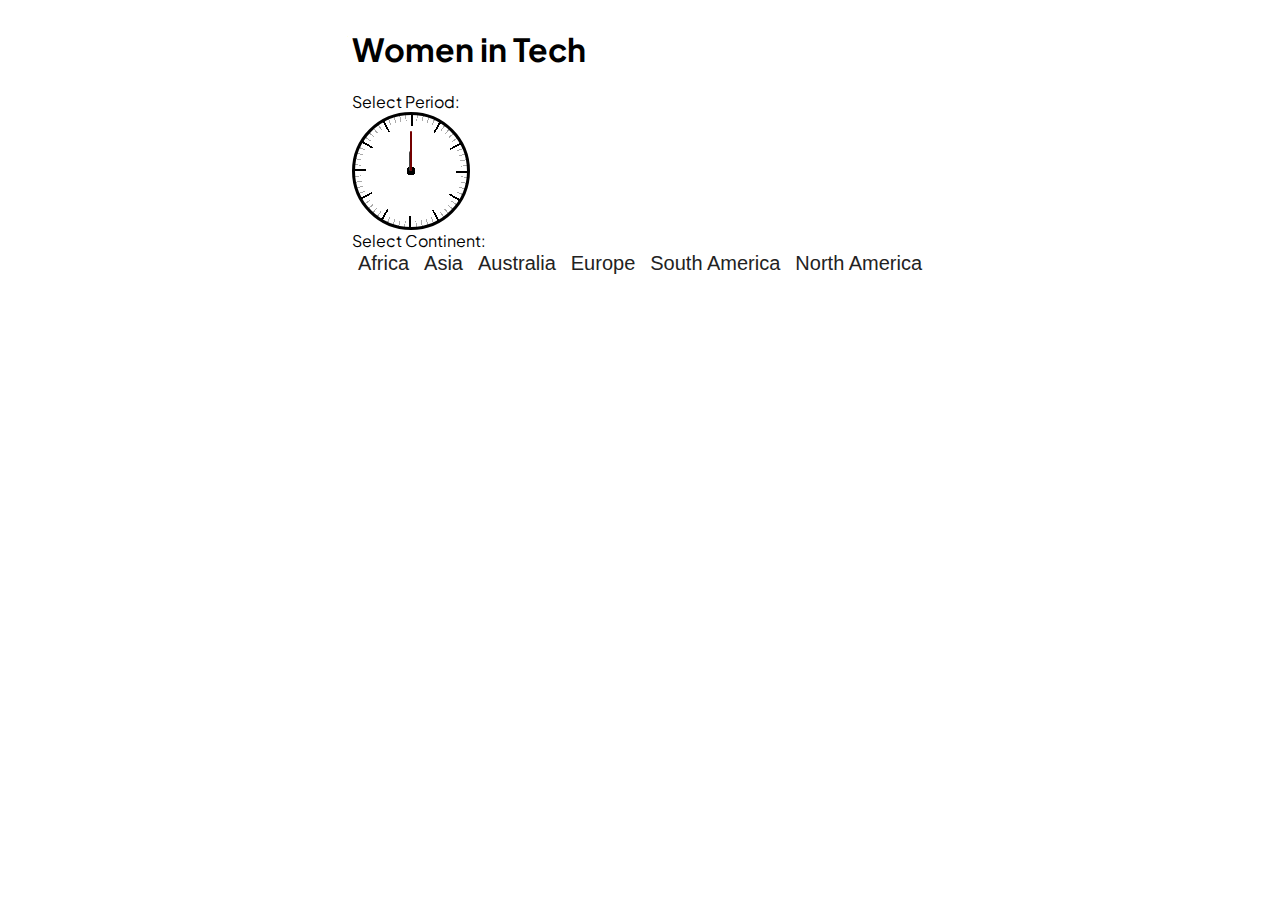
<file: quy.html>
<!DOCTYPE html>
<html lang="en">

<head>
  <meta charset="UTF-8">
  <meta name="viewport" content="width=device-width, initial-scale=1.0">
  <link rel="stylesheet" href="quy.css">
  <link rel="preconnect" href="https://fonts.googleapis.com">
  <link rel="preconnect" href="https://fonts.gstatic.com" crossorigin>
  <link href="https://fonts.googleapis.com/css2?family=Plus+Jakarta+Sans:ital,wght@0,200..800;1,200..800&display=swap" rel="stylesheet">
  <title>Document</title>
</head>

<body>
  <h1>Women in Tech</h1>
  <!-- radialmenu -->
  <label for="period-select">Select Period:
    <!-- clock -->
    <div class="menu">
        <p></p>
        <div class="hours"></div>
      <button class="menu-toggle" style="anchor-name: --menu-toggle" popovertarget="menu-items">
      </button>
      <ul class="menu-items" id="menu-items" popover style="position-anchor: --menu-toggle" role="menu">
        <li class="item">
          <button>
            <span>way back</span>
          </button>
        </li>
        <li class="item"> 
          <button>
            <span>web talent</span>
          </button>
        </li>
        <li class="item">
          <button>
            <span>web weirdness</span>
          </button>
        </li>
        <li class="item">
          <button>
            <span>web maturity</span>
          </button>
        </li>
        <li class="item">
          <button>
            <span>web pioneer</span>
          </button>
        </li>
        <li class="item">
          <button popovertargetaction="hide" popovertarget="menu-items" class="hidden-close">
            <p>All periods</p>
          </button>
        </li>
      </ul>
    </div>
  </label>
  <label for="period-select">Select Continent:
  </label>
  <section id="board">
    <button popovertarget="continent-popover" data-continent="Africa">Africa</button>
    <button popovertarget="continent-popover" data-continent="Asia">Asia</button>
    <button popovertarget="continent-popover" data-continent="Australia">Australia</button>
    <button popovertarget="continent-popover" data-continent="Europe">Europe</button>
    <button popovertarget="continent-popover" data-continent="SouthAmerica">South America</button>
    <button popovertarget="continent-popover" data-continent="NorthAmerica">North America</button>
  </section>
  <div id="continent-popover" popover>
    <button id="close-popover" popovertargetaction="hide" popovertarget="continent-popover">✖</button>
    <!-- <div class="cards-container" id="cards-container"></div> -->
    <div class="slider-container">
        <ul class="slider" id="slider">
           
        </ul> <!-- De slider zelf -->
        <!-- <button class="prev" id="prev">Prev</button>
        <button class="next" id="next">Next</button> -->
    </div>
  </div>

  <script src="quy.js"></script>
</body>

</html>
</file>
<file: style.css>
.plus-jakarta-sans-thin {
    font-family: "Plus Jakarta Sans", sans-serif;
    font-optical-sizing: auto;
    font-weight: 300;
    font-style: normal;
  }

.plus-jakarta-sans-regular {
    font-family: "Plus Jakarta Sans", sans-serif;
    font-optical-sizing: auto;
    font-weight: 400;
    font-style: normal;
  }
  .plus-jakarta-sans-medium {
    font-family: "Plus Jakarta Sans", sans-serif;
    font-optical-sizing: auto;
    font-weight: 500;
    font-style: normal;
  }
  .plus-jakarta-sans-bold {
    font-family: "Plus Jakarta Sans", sans-serif;
    font-optical-sizing: auto;
    font-weight: 700;
    font-style: normal;
  }
  .plus-jakarta-sans-extraBold {
    font-family: "Plus Jakarta Sans", sans-serif;
    font-optical-sizing: auto;
    font-weight: 800;
    font-style: normal;
  }

body {
    font-family:"Plus Jakarta Sans", Helvetica, sans-serif;
}

.slider-container {
    position: relative;
    width: 100vw;
    height: 100vh;
    margin: 2em auto;
    perspective: 1000px;
    overflow: scroll;

}

.slider {
    margin: 0 5em ;
    padding: 1.5em calc(50dvw - 6.5em) 1.5em calc(50dvw - 6.5em);
    position: relative;
    display: flex;
    transition: transform 0.5s ease;
    overflow-x: auto;
    overscroll-behavior-x: contain;
    scroll-snap-type: x mandatory;
   


    &::scroll-button(*) {
        position: fixed;
        font-family: "Material Symbols Outlined";
        border-radius:50% ;
        padding: 1em 1.2em;
        margin: 0 .5em ;
        outline: .1em solid rgb(59, 59, 152) ;
        background-color: white;
    }

    &::scroll-button(inline-start) {
        content: "⬅" / "previous";
        position: absolute;
        top: 40%;
        left: 1em;

    }

    &::scroll-button(inline-end) {
        content: "⮕" / "Next";
        position: absolute;
        top: 40%;
        right: 1em;
    }

    &::scroll-button(*)::focus-visible {
        outline-offset: 1em;
    }

    .card {
        container-type: scroll-state;
        list-style: none;
        scroll-snap-align: center;
        scroll-snap-stop:always;
        scroll-behavior: smooth;

    
       

        >div {
            padding: 1em;
            border-radius: .5em;
            background-color: var(--white);
    
            /* display: flex;
            flex-direction: column; */
            display: grid;
            grid-template-rows: 30vh 4vh max-content 5vh;
            text-align: start;
            border-radius: .5em;
            box-shadow: .1em .1em .5em rgb(203, 203, 203);
            transition: transform 0.5s ease, opacity 0.3s ease;
            transform-origin: center;
            opacity: 1;
            transform: scale(1);
            width: 16em;
            height: 35em;
            @container not scroll-state(snapped: x) {
                interactivity: inert;
                opacity: .25;
                transform: scale(.7);
    
            }
            >div{
                display: flex;
                justify-content: space-around;
            }

        }
    }
}



.card img {
    margin: 0;
    width: 100%; /* Zorgt ervoor dat de afbeelding de volledige breedte van het element inneemt */
    height: 100%; /* Zorgt ervoor dat de afbeelding de volledige hoogte van de eerste rij inneemt */
    object-fit: cover; /* Zorgt ervoor dat de afbeelding de ruimte volledig vult zonder te vervormen */
}

.card h2 {
    margin: .5em 0;
    font-size: 1em;
    hyphens: auto;
    font-style: italic;
    font-weight: 100;
    margin-left: .5em;
    align-self: center;
}

.card p {
    font-size: 1.3em 0;
    align-self: center;

    /* margin: .5em; */
}

.card p:first-of-type{
    font-size: 1.7em;
    font-style: italic;
    padding: 0;
    margin: .5em 0;
}
.card p:nth-child(5)::before{
    content: '📍';
}
.card p:nth-child(5)::first-line{
    font-weight: 700;
}

.card a{
    font-weight: 600;
    color: rgb(36, 36, 36);
    align-self: center;
}

.card a:visited{
    color: rgb(36, 36, 36);
}
</file>
<file: caroussel.css>
.plus-jakarta-sans-thin {
    font-family: "Plus Jakarta Sans", sans-serif;
    font-optical-sizing: auto;
    font-weight: 300;
    font-style: normal;
  }

.plus-jakarta-sans-regular {
    font-family: "Plus Jakarta Sans", sans-serif;
    font-optical-sizing: auto;
    font-weight: 400;
    font-style: normal;
  }
  .plus-jakarta-sans-medium {
    font-family: "Plus Jakarta Sans", sans-serif;
    font-optical-sizing: auto;
    font-weight: 500;
    font-style: normal;
  }
  .plus-jakarta-sans-bold {
    font-family: "Plus Jakarta Sans", sans-serif;
    font-optical-sizing: auto;
    font-weight: 700;
    font-style: normal;
  }
  .plus-jakarta-sans-extraBold {
    font-family: "Plus Jakarta Sans", sans-serif;
    font-optical-sizing: auto;
    font-weight: 800;
    font-style: normal;
  }

body {
    font-family:"Plus Jakarta Sans", Helvetica, sans-serif;
    --CardWidth: 16em;
    --CardPadding: 1em;
}

.slider-container {
    display: flex;
    justify-content: center;
    position: relative;
    width: 100%;
    height: 100%;
    perspective: 1000px;
    overflow: hidden;
}

.slider {
    margin: 0 5em ;
    /* padding: 1.5em calc(50dvw - 6.5em) 1.5em calc(50dvw - 6.5em); */
    width: calc(var(--CardWidth) * 2.8);
    padding: 1.5em 6.5em;
    position: relative;
    display: flex;
    transition: transform 0.5s ease;
    overflow-x: auto;
    overscroll-behavior-x: contain;
    scroll-snap-type: x mandatory;
    max-height: 90%;

    &::scroll-button(*) {
        position: fixed;
        font-family: "Material Symbols Outlined";
        border-radius:50% ;
        padding: 1em 1.2em;
        margin: 0 .5em ;
        outline: .1em solid rgb(59, 59, 152) ;
        background-color: white;
    }

    &::scroll-button(inline-start) {
        content: "⬅" / "previous";
        position: absolute;
        top: 40%;
        left: 5%;
    }

    &::scroll-button(inline-end) {
        content: "⮕" / "Next";
        position: absolute;
        top: 40%;
        right: 5%;
    }

    &::scroll-button(*)::focus-visible {
        outline-offset: 1em;
    }

    .card {
        container-type: scroll-state;
        list-style: none;
        scroll-snap-align: center;
        scroll-snap-stop:always;
        scroll-behavior: smooth;

        >div {
            padding: var(--CardPadding);
            border-radius: 8px;
            background-color: white;
    
            display: grid;
            grid-template-rows: 30vh 4vh max-content 5vh;
            text-align: start;
            box-shadow: .1em .1em .5em rgb(203, 203, 203);
            transition: transform 0.5s ease, opacity 0.3s ease;
            transform-origin: center;
            opacity: 1;
            transform: scale(1);
            width: var(--CardWidth);
            height: fit-content;
            @container not scroll-state(snapped: x) {
                interactivity: inert;
                transform: scale(.7);
    
            }
            >div{
                display: flex;
                justify-content: space-around;
            }

        }
    }
}



.card img {
    margin: 0;
    width: 100%; /* Zorgt ervoor dat de afbeelding de volledige breedte van het element inneemt */
    height: 100%; /* Zorgt ervoor dat de afbeelding de volledige hoogte van de eerste rij inneemt */
    object-fit: cover; /* Zorgt ervoor dat de afbeelding de ruimte volledig vult zonder te vervormen */
}

.card h2 {
    margin: .5em 0;
    font-size: 1em;
    hyphens: auto;
    font-style: italic;
    font-weight: 100;
    margin-left: .5em;
    align-self: center;
}

.card p {
    font-size: 1.3em 0;
    align-self: center;

    /* margin: .5em; */
}

.card p:first-of-type{
    font-size: 1.7em;
    font-style: italic;
    padding: 0;
    margin: .5em 0;
}
.card p:nth-child(5)::before{
    content: '📍';
}
.card p:nth-child(5)::first-line{
    font-weight: 700;
}

.card a{
    font-weight: 600;
    color: rgb(36, 36, 36);
    align-self: center;
}

.card a:visited{
    color: rgb(36, 36, 36);
}
</file>
<file: periodSelect.css>
html {
    --btn-size: 7rem;
    --extra-space: 1.5rem;
}
.item {
    --radius: calc(var(--btn-size) + var(--extra-space));
    background-color: var(--bg);
    transform: translateX(calc(cos(var(--angle)) * var(--radius))) translateY(calc(sin(var(--angle) * -1) * var(--radius))) rotate(0deg);
    opacity: 0;
    transition: all 0.6s var(--delay) ease;
}

.menu-items:not(:popover-open) .item {
    --radius: 0;
    --angle: 0;
}

.menu{
  position: absolute;
}

.menu-items {
  position: absolute;
  justify-self: center;
  background: none;
  inset: auto;
  border: 0;
  height: fit-content;
  padding: 0;

  position-area: center;
}

:popover-open{
  position-area: bottom;
}

.hidden-close {
    transition: opacity 0.1s;
    transition-delay: 1s;
    width: var(--btn-size);
    aspect-ratio: 1;
}

:popover-open .item {
    opacity: 1;
    width: var(--btn-size);
}

[popover] {
    width: var(--btn-size);
    aspect-ratio: 1;
}

.item {
    border-radius: 50%;
    width: var(--btn-size);
    aspect-ratio: 1;
    background-image:
    radial-gradient(
       farthest-side circle,
       #FFF 0,
       #FFF 80%,
       transparent 0
     ), repeating-conic-gradient(
       transparent 0deg,
       #000 0deg,
       #000 2deg,
       transparent 1deg,
       transparent 30deg
     ), radial-gradient(
       farthest-side circle,
       #FFF 90%,
       transparent 0
     ), repeating-conic-gradient(
       transparent 0deg,
       #aaa 0deg,
       #aaa 1deg,
       transparent 1deg,
       transparent 6deg
     );
}

.menu-toggle {
    border-radius: 50%;
    width: var(--btn-size);
    aspect-ratio: 1;
    z-index: 1;
    position: absolute;
}

/* active item */

.item:nth-child(1) {
    --bg: pink;
    --angle: 0deg;
    --delay: 0s;
}

.item:nth-child(2) {
    --bg: thistle;
    --angle: calc(1*72deg);
    --delay: 0s;
}

.item:nth-child(3) {
    --bg: paleturquoise;
    --angle: calc(2*72deg);
    --delay: 0s;
}

.item:nth-child(4) {
    --bg: lightgreen;
    --angle: calc(3*72deg);
    --delay: 0s;
}

.item:nth-child(5) {
    --bg: peachpuff;
    --angle: calc(4*72deg);
    --delay: 0s;
}

.item:nth-child(6) {
    font-size:medium;
    background: #FFF;
    background-image:
     radial-gradient(
        farthest-side circle,
        #FFF 0,
        #FFF 80%,
        transparent 0
      ), repeating-conic-gradient(
        transparent 0deg,
        #000 0deg,
        #000 2deg,
        transparent 1deg,
        transparent 30deg
      ), radial-gradient(
        farthest-side circle,
        #FFF 90%,
        transparent 0
      ), repeating-conic-gradient(
        transparent 0deg,
        #aaa 0deg,
        #aaa 1deg,
        transparent 1deg,
        transparent 6deg
      );
}

/* Grid piles */

.menu,
.menu-items,
.item {
    display: grid;
    place-content: center;
}

.menu>*,
.menu-items>*,
body>* .item button {
    grid-area: 1/1;
}

button {
    border: none;
    background: none;
    color: #222;
    font-size: 1.25rem;
}

button:focus-visible {
    outline: 2px solid deeppink;
    border-radius: 50%;
    aspect-ratio: 1/1;
}

.menu,
.menu-items {
    overflow: unset;
}
 
 /* //================================// */
/* //==========popover===========// */
/* //================================// */

#continent-popover {
    width: 100%;
    height: 90%;
    background: transparent;
    border: 0;
    overflow-y:hidden;

    &::backdrop{
        background-color: rgba(150, 150, 150, 0.178);  
    }

    position: relative;
}
</file>
<file: clock.css>
.menu {
    --minute-rotation: 0deg;
    --second-rotation: 0deg;
    
    >p {
      color: red;
      font-family: sans-serif;
      transform: translateY(1em)
    }
  
    display: flex;
    align-items: center;
    border-radius: 50%;
    width: var(--btn-size);
    aspect-ratio: 1;
    border: solid 3px black;
    background-image: radial-gradient(
      farthest-side circle,
      #000 8%,
      #FFF 0,
      #FFF 80%,
      transparent 0
    ), repeating-conic-gradient(
      transparent 0deg,
      #000 0deg,
      #000 2deg,
      transparent 1deg,
      transparent 30deg
    ), radial-gradient(
      farthest-side circle,
      #FFF 90%,
      transparent 0
    ), repeating-conic-gradient(
      transparent 0deg,
      #aaa 0deg,
      #aaa 1deg,
      transparent 1deg,
      transparent 6deg
    );
    
    width: var(--btn-size);
    height: var(--btn-size);
    border-radius: 300px;
    position: relative;
    
    &:before {
      content: '';
      position: absolute;
      width: 2px;
      height: 35px;
      border-radius: 2px;
      background: #444;
      transform-origin: bottom;
      transform: rotate(var(--second-rotation));
      margin-bottom: 35px;
    }
    
    &:after {
      content: '';
      position: absolute;
      width: 2px;
      height: 40px;
      border-radius: 5px;
      background: rgb(116, 0, 0);
      transform-origin: bottom;
      transform: rotate(var(--minute-rotation));
      margin-bottom: 40px;
    }
  }
  
  .hours {
    position: absolute;
    width: 3px;
    height: 20px;
    border-radius: 5px;
    background: #444;
    transform-origin: bottom;
    margin-bottom: 20px;
    /* No animation here, will be controlled by JavaScript */
  }
</file>
<file: map.css>
@layer StandardBoxes, CustomStyles;

:root {
/* scaling properties */
  --board-width: 70dvw;
  --board-height: calc(var(--board-width) * 0.5625);
  --board-border: 1.5em;

  --door-width: 12em;
  --door-height: calc(100dvh - 20%);

  --knob-width: 1em;

  --glass-width: calc(var(--door-width) - 3em);
  --glass-height: calc(var(--door-height) - 70%);

  --window-width: 28em;
  --window-height: calc(100dvh - 20%);
  --window-border-size: 1em;

  --bigPane-width: calc(var(--window-width) - calc(var(--window-border-size) * 2) - 2em);
  --bigPane-height: calc(var(--window-height) - 75%);

  --smallPane-width: calc(var(--window-width) - 60%);
  --smallPane-height: calc(var(--window-height) - 50%);


  --b-width: var(--board-width);
  --b-height: var(--board-height);
  --t-min: 1.5em;
  --t-height: calc(var(--b-height) + var(--t-min) + var(--board-border));
  --ring-width: 3em;

  --handle-cord-width: 1em;
  --handle-cord-height: 2em;
  --extended-cord-height: 4.5em; 

  /* color properties */
  --continent-hover: yellow;

  --board-color: #31343a;
  --board-border-1: #9d5322;
  --board-border-2: #ba825f;

  --classroom-walls: #f5f5dc;
  --classroom-floor: #e2d443;
  --classroom-ceiling: #e0e0e0;

  --contintent-color: #fafafa;

  --knob-color: yellow;

  --knob-boxShadow-color: green;
  --door-color: #aa6639;
  --panel-color: maroon;
  --glass-gradient: linear-gradient(
    135deg,
    rgba(133, 199, 233, 1) 0%,
    rgba(177, 218, 240, 1) 18%,
    rgba(133, 199, 233, 1) 58%,
    rgba(177, 218, 240, 1) 79%,
    rgba(133, 199, 233, 1) 100%
  );
  --glass-border-1: #fafafa;
  --glass-border-2: #f4f4f4;

  --ring-color: rgb(152, 152, 152);

  /* animation properties */
  --open-speed: 1000ms;
  --pull-speed: 300ms;
  --shutter-delay: 100ms;
}



body {
  display: flex;
  justify-content: center;
  align-items: center;
  min-height: 100dvh;

  position: relative;
  margin: 0;
  background-color: #222;
  font-family: Arial, sans-serif;

  overflow: hidden;
}

@layer StandardBoxes {
    body,
    body * {
      transform-style: preserve-3d;
    }
  
    div:first-of-type {
      perspective: 1000px;
      perspective-origin: center center;
    }
  
    .box-container:nth-of-type(1) {
      --x-size: 100vw;
      --y-size: 100dvh;
      /* --y-size: calc(var(--x-size) * 0.5625); */
      --z-size: 20em;
      --hue: 220;
  
      transform-origin: center center;
      /*   transform: translateZ(20em) rotateX(-30deg) translateZ(20em); */
    }
  
    .box {
      width: var(--x-size);
      height: var(--y-size);
  
      position: relative;
      transform-style: preserve-3d;
      transform-origin: bottom center;
    }
  
    .face {
      position: absolute;
      transform-style: preserve-3d;
      background-color: hsl(var(--hue), 100%, var(--lightness));
      opacity: 0.6;
    }
  
    .face.front,
    .face.back {
      width: var(--x-size);
      height: var(--y-size);
    }
  
    .face.bottom,
    .face.top {
      width: var(--x-size);
      height: var(--z-size);
    }
  
    /* Side faces should match the depth */
    .face.left,
    .face.right {
      width: var(--z-size);
      height: var(--y-size);
    }
  
    .face.front {
      --lightness: 66%;
      display: none;
    }
  
    .face.back {
      transform-origin: center bottom;
  
      transform: rotateX(180deg) translateZ(var(--z-size)) rotateX(180deg);
      --lightness: 62%;
    }
  
    .face.bottom {
      bottom: 0;
      transform-origin: bottom;
      transform: rotateX(-90deg) translateY(var(--z-size));
      --lightness: 72%;
    }
  
    .face.top {
      bottom: 100%;
      transform-origin: bottom;
      transform: rotateX(90deg);
      --lightness: 74%;
    }
  
    .face.right {
      left: var(--x-size);
      bottom: 0;
      transform-origin: left bottom;
      transform: rotateY(90deg);
      --lightness: 70%;
    }
  
    .face.left {
      right: var(--x-size);
      bottom: 0;
      transform-origin: right bottom;
      transform: rotateY(-90deg);
      --lightness: 70%;
      /* background-image: url("doc-images/box1.png"); */
    }
  
    /* Add display flex to top face to center joystick */
    .face.top {
      display: flex;
      justify-content: center;
      align-items: end;
    }
  }
  
  @layer CustomStyles {
    .face {
      background-color: var(--classroom-walls);
    }
  
    .face.back {
      display: flex;
      justify-content: center;
      align-items: center;
  
      position: relative;
    }
  
    .face.left {
    }
  
    .face.top {
      background-color: var(--classroom-ceiling);
    }
  
    .face.bottom {
      background-color: var(--classroom-floor);
    }
  }

/* #region Classroom Styling */

#board {
  width: var(--board-width);
  height: var(--board-height);

  /* background-color: var(--board-color); */
  background-image: url("content/chalkBoard.png");
  background-size: cover;


  display: flex;
  justify-content: center;
  align-items: center;

  border: var(--board-border) solid var(--board-border-1);
  border-style: outset;
  border-color: var(--board-border-1) var(--board-border-2);
  position: relative;
}

.shutter >  svg {
    fill: var(--contintent-color);
}

.shutter > svg path:hover {
  fill: var(--continent-hover);
}

.shutter> svg {
  width: 120%;
  height: 120%;
  position: absolute;
  bottom: calc((var(--board-height) - 90%) * -1);
}

#board > svg:nth-of-type(2){
    width: 41%;
    aspect-ratio: 1;
    /* height: 100%; */

    position: absolute;
    /* top: calc(var(--board-height) - 40em); */
    left: 51px;
}

#board > svg:nth-of-type(2) path{
    fill: green;
}

.clockBox{
    position: absolute;
    top: 0;
    right: 0;
}


.door {
    width: var(--door-width);
    height: var(--door-height);
  
    background-color: var(--door-color);
  
    position: absolute;
    bottom: 0;
    right: 20%;
  }
  
  .knob {
    border-radius: 100%;
    width: var(--knob-width);
    aspect-ratio: 1;
  
    background-color: var(--knob-color);
  
    position: absolute;
    top: calc((var(--door-height) / 2) - (var(--knob-width) / 2));
    left: 10px;
  
    box-shadow: 0px 0px 6px 4px var(--knob-boxShadow-color);
  }
  
  .glass {
    width: var(--glass-width);
    height: var(--glass-height);
  
    background-image: var(--glass-gradient);
  
    position: absolute;
    left: calc((var(--door-width) / 2) - (var(--glass-width) / 2));
    top: calc((var(--door-height) / 4) - (var(--glass-height) / 2));
  
    border: 0.5em solid var(--board-border-1);
    border-style: outset;
    border-color: var(--board-border-1) var(--board-border-2);
  }
  
  .panel {
    width: var(--glass-width);
    height: var(--glass-height);
  
    background-color: var(--panel-color);
  
    position: absolute;
    left: calc((var(--door-width) / 2) - (var(--glass-width) / 2));
    bottom: calc((var(--door-height) / 4) - (var(--glass-height) / 2));
  
    border: 0.5em solid var(--board-border-1);
    border-style: outset;
    border-color: var(--board-border-1) var(--board-border-2);
  }
  
  .window {
    position: absolute;
    top: 10%;
    width: var(--window-width);
    height: var(--window-height);
  
    background-color: white;
  }
  
  .bigPane {
    position: absolute;
    width: var(--bigPane-width);
    height: var(--bigPane-height);
    left: calc(var(--window-border-size));
    top: 2.5%;
  
    background-image: var(--glass-gradient);
  
    border: 1em solid var(--glass-border-1);
    border-style: outset;
    border-color: var(--glass-border-1) var(--glass-border-2);
  }
  
  .smallPane {
    position: absolute;
    width: var(--smallPane-width);
    height: var(--smallPane-height);
  
    bottom: 2.5%;
  
    background-image: var(--glass-gradient);
  
    border: 1em solid var(--glass-border-1);
    border-style: outset;
    border-color: var(--glass-border-1) var(--glass-border-2);
  }
  
  .window div:nth-child(2) {
    left: var(--border-size);
  }
  
  .window div:nth-child(3) {
    right: var(--window-border-size);
  }
  

/* #endregion */

/* #region Shutter */

.shutter {
  width: var(--b-width);
  height: var(--t-min);

  position: absolute;
  top: calc((var(--t-min) + var(--board-border)) * -1);

  transition: height var(--open-speed);
  transition-delay: var(--shutter-delay);

  /* background-color: green; */
  background-image: url("content/mapTexture.png");
  background-size: cover;

  border-radius: 25px 25px 0 0;
}

/* Cover logo */
.shutter svg {
  opacity: 0;
  width: 100%;
  height: 100%;
  object-fit: cover;
  transition: opacity var(--open-speed);
  transition-delay: var(--shutter-delay);
  position: absolute;
  top: 0;
  left: 0;
}

/* Handle container */
.handle {
  position: absolute;
  left: calc((var(--b-width) / 2) - (var(--ring-width) / 2));
  bottom: 0; /* Attach to bottom of shutter */
  z-index: 10;
}

/* Cord */
.handle div {
  width: var(--handle-cord-width);
  height: var(--handle-cord-height);
  position: absolute;
  left: calc((var(--ring-width) / 2) - (var(--handle-cord-width) / 2));
  top: 0; /* Start at the bottom of the shutter */
  background-color: yellow;
  transform-origin: top;

  /* Transition for extending and retracting */
  transition-property: height;
  transition-duration: var(--pull-speed), var(--open-speed);
  transition-delay: 0s, var(--shutter-delay);
}

/* Ring */
.handle input {
  appearance: none;
  -webkit-appearance: none;
  -moz-appearance: none;
  width: var(--ring-width);
  aspect-ratio: 1;
  border-radius: 50%;
  border: 10px solid var(--ring-color);
  background-color: transparent;
  cursor: pointer;
  position: absolute;
  top: var(--handle-cord-height); /* Position at bottom of cord */
  left: 0;

  /* Transition for moving up and down with cord */
  transition-property: transform;
  transition-duration: var(--pull-speed), var(--open-speed);
  transition-delay: 0s, var(--shutter-delay);
}

/* When checked, extend cord in first phase */
body:has(.shutter input:checked) .handle div {
  height: var(--extended-cord-height);
}

/* When checked, move ring down in first phase */
body:has(.shutter input:checked) .handle input {
  transform: translateY(
    calc(var(--extended-cord-height) - var(--handle-cord-height))
  );
}

/* When checked, open shutter after delay */
body:has(.shutter input:checked) .shutter {
  height: var(--t-height);
}

/* When checked, show image after delay */
body:has(.shutter input:checked) .shutter svg {
  opacity: 1;
}

/* #endregion */


#board{
  color: white;
  position: relative;
}

#board #tutorial{
  text-align: center;
  font-size: 2.2dvw;

  position: absolute;
  bottom: 0;

}
</file>
<file: quy.css>
/* //================================// */
/* //=============cards==============// */
/* //================================// */

/* .cards-container {
    display: grid;
    grid-template-columns: repeat(5, 1fr);
    gap: 20px;
    padding: 20px;
}

.card {
    border: 1px solid #434343;
    padding: 15px;
    border-radius: 5px;
    background-color: #f2f2f2;
    box-shadow: -4px 4px 8px rgba(0, 0, 0, 0.5);
}

.card img {
    width: 100%;
    border-radius: 50%;
} */

/* //================================// */
/* //==========Radial menu===========// */
/* //================================// */
html {
    --btn-size: 7rem;
    --extra-space: 1.5rem;
}

.item {
    --radius: calc(var(--btn-size) + var(--extra-space));
    background-color: var(--bg);
    transform: translateX(calc(cos(var(--angle)) * var(--radius))) translateY(calc(sin(var(--angle) * -1) * var(--radius))) rotate(0deg);
    opacity: 0;
    transition: all 0.6s var(--delay) ease;
}

.menu-items:not(:popover-open) .item {
    --radius: 0;
    --angle: 0;
}

.menu-items {
    background: none;
    inset: auto;
    border: none;
    height: fit-content;
    padding: 0;
    /*  position  */
    position-area: center;
}

.hidden-close {
    transition: opacity 0.1s;
    transition-delay: 1s;
    width: var(--btn-size);
    aspect-ratio: 1;
}

:popover-open .item {
    opacity: 1;
    width: var(--btn-size);
}

[popover] {
    width: var(--btn-size);
    aspect-ratio: 1;
}

.item {
    border-radius: 50%;
    width: var(--btn-size);
    aspect-ratio: 1;
}

.menu-toggle {
    border-radius: 50%;
    width: var(--btn-size);
    aspect-ratio: 1;
    z-index: 1;
    position: absolute;
}

/* active item */

.item:nth-child(1) {
    --bg: pink;
    --angle: 0deg;
    --delay: 0s;
}

.item:nth-child(2) {
    --bg: thistle;
    --angle: calc(1*72deg);
    --delay: 0s;
}

.item:nth-child(3) {
    --bg: paleturquoise;
    --angle: calc(2*72deg);
    --delay: 0s;
}

.item:nth-child(4) {
    --bg: lightgreen;
    --angle: calc(3*72deg);
    --delay: 0s;
}

.item:nth-child(5) {
    --bg: peachpuff;
    --angle: calc(4*72deg);
    --delay: 0s;
}
.item:nth-child(6) p{
    font-size: 1rem;
    transform: translateY(1rem); 
}

.item:nth-child(6) {
    font-size:medium;
    background-image:
     radial-gradient(
        farthest-side circle,
        #000 8%,
        #FFF 0,
        #FFF 80%,
        transparent 0
      ), repeating-conic-gradient(
        transparent 0deg,
        #000 0deg,
        #000 2deg,
        transparent 1deg,
        transparent 30deg
      ), radial-gradient(
        farthest-side circle,
        #FFF 90%,
        transparent 0
      ), repeating-conic-gradient(
        transparent 0deg,
        #aaa 0deg,
        #aaa 1deg,
        transparent 1deg,
        transparent 6deg
      );
}

/* Grid piles */

.menu,
.menu-items,
body,
.item {
    display: grid;
    place-content: center;
}

.menu>*,
.menu-items>*,
body>* .item button {
    grid-area: 1/1;
}

button {
    border: none;
    background: none;
    color: #222;
    font-size: 1.25rem;
}

button:focus-visible {
    outline: 2px solid deeppink;
    border-radius: 50%;
    aspect-ratio: 1/1;
}

.menu,
.menu-items {
    overflow: unset;
}

/* //================================// */
/* //==========clock===========// */
/* //================================// */

.menu{
    >p{
        color: red;
        font-family: sans-serif;
        transform: translateY(1em)
    };

    display: flex;
    align-items: center;
    border-radius: 50%;
    width: var(--btn-size);
    aspect-ratio: 1;
    border: solid 3px black ;
    background-image: radial-gradient(
      farthest-side circle,
      #000 8%,
      #FFF 0,
      #FFF 80%,
      transparent 0
    ), repeating-conic-gradient(
      transparent 0deg,
      #000 0deg,
      #000 2deg,
      transparent 1deg,
      transparent 30deg
    ), radial-gradient(
      farthest-side circle,
      #FFF 90%,
      transparent 0
    ), repeating-conic-gradient(
      transparent 0deg,
      #aaa 0deg,
      #aaa 1deg,
      transparent 1deg,
      transparent 6deg
    );
  }

  .menu {
    width:var(--btn-size);
    height:var(--btn-size);
    border-radius:300px;
    
    &:before {
       content:'';
       position: absolute;
       width:2px;
       height:35px;
       border-radius:2px;
       background:#444;
       transform-origin:bottom;
       animation:time 18s infinite linear;
       margin-bottom: 35px;
    }
    
     &:after {
        content:'';
        position:absolute;
        width:2px;
        height:40px;
        border-radius:5px;
        background:rgb(116, 0, 0);
        transform-origin:bottom;    
        animation:time 1.2s infinite linear;
        margin-bottom: 40px;
     }
 }
 
 .hours {
    position:absolute;
    width: 3px;
    height: 20px;
    border-radius:5px;
    background:#444;
    transform-origin:bottom;
    animation:time 4320s infinite linear;
    margin-bottom: 20px;
 }
 
 @keyframes time {
    100% {
       transform:rotate(360deg);
    }
 }

 /* //================================// */
/* //==========popover===========// */
/* //================================// */

#continent-popover {
    width: 100%;
    height: 90%;
    background: transparent;
    border: 0;
    overflow-y:hidden;

    &::backdrop{
        background-color: rgba(150, 150, 150, 0.178);  
    }
}

 /* //================================// */
/* //==========carousel===========// */
/* //================================// */

 .plus-jakarta-sans-thin {
    font-family: "Plus Jakarta Sans", sans-serif;
    font-optical-sizing: auto;
    font-weight: 300;
    font-style: normal;
  }

.plus-jakarta-sans-regular {
    font-family: "Plus Jakarta Sans", sans-serif;
    font-optical-sizing: auto;
    font-weight: 400;
    font-style: normal;
  }
  .plus-jakarta-sans-medium {
    font-family: "Plus Jakarta Sans", sans-serif;
    font-optical-sizing: auto;
    font-weight: 500;
    font-style: normal;
  }
  .plus-jakarta-sans-bold {
    font-family: "Plus Jakarta Sans", sans-serif;
    font-optical-sizing: auto;
    font-weight: 700;
    font-style: normal;
  }
  .plus-jakarta-sans-extraBold {
    font-family: "Plus Jakarta Sans", sans-serif;
    font-optical-sizing: auto;
    font-weight: 800;
    font-style: normal;
  }

body {
    font-family:"Plus Jakarta Sans", Helvetica, sans-serif;
    --CardWidth: 16em;
    --CardPadding: 1em;
}

.slider-container {
    display: flex;
    justify-content: center;
    position: relative;
    width: 100%;
    height: 100%;
    perspective: 1000px;
    overflow: hidden;
}

.slider {
    margin: 0 5em ;
    /* padding: 1.5em calc(50dvw - 6.5em) 1.5em calc(50dvw - 6.5em); */
    width: calc(var(--CardWidth) * 2.8);
    padding: 1.5em 6.5em;
    position: relative;
    display: flex;
    transition: transform 0.5s ease;
    overflow-x: auto;
    overscroll-behavior-x: contain;
    scroll-snap-type: x mandatory;
    max-height: 90%;

    &::scroll-button(*) {
        position: fixed;
        font-family: "Material Symbols Outlined";
        border-radius:50% ;
        padding: 1em 1.2em;
        margin: 0 .5em ;
        outline: .1em solid rgb(59, 59, 152) ;
        background-color: white;
    }

    &::scroll-button(inline-start) {
        content: "⬅" / "previous";
        position: absolute;
        top: 40%;
        left: 5%;
    }

    &::scroll-button(inline-end) {
        content: "⮕" / "Next";
        position: absolute;
        top: 40%;
        right: 5%;
    }

    &::scroll-button(*)::focus-visible {
        outline-offset: 1em;
    }

    .card {
        container-type: scroll-state;
        list-style: none;
        scroll-snap-align: center;
        scroll-snap-stop:always;
        scroll-behavior: smooth;

        >div {
            padding: var(--CardPadding);
            border-radius: 8px;
            background-color: white;
    
            display: grid;
            grid-template-rows: 30vh 4vh max-content 5vh;
            text-align: start;
            box-shadow: .1em .1em .5em rgb(203, 203, 203);
            transition: transform 0.5s ease, opacity 0.3s ease;
            transform-origin: center;
            opacity: 1;
            transform: scale(1);
            width: var(--CardWidth);
            height: fit-content;
            @container not scroll-state(snapped: x) {
                interactivity: inert;
                transform: scale(.7);
    
            }
            >div{
                display: flex;
                justify-content: space-around;
            }

        }
    }
}



.card img {
    margin: 0;
    width: 100%; /* Zorgt ervoor dat de afbeelding de volledige breedte van het element inneemt */
    height: 100%; /* Zorgt ervoor dat de afbeelding de volledige hoogte van de eerste rij inneemt */
    object-fit: cover; /* Zorgt ervoor dat de afbeelding de ruimte volledig vult zonder te vervormen */
}

.card h2 {
    margin: .5em 0;
    font-size: 1em;
    hyphens: auto;
    font-style: italic;
    font-weight: 100;
    margin-left: .5em;
    align-self: center;
}

.card p {
    font-size: 1.3em 0;
    align-self: center;

    /* margin: .5em; */
}

.card p:first-of-type{
    font-size: 1.7em;
    font-style: italic;
    padding: 0;
    margin: .5em 0;
}
.card p:nth-child(5)::before{
    content: '📍';
}
.card p:nth-child(5)::first-line{
    font-weight: 700;
}

.card a{
    font-weight: 600;
    color: rgb(36, 36, 36);
    align-self: center;
}

.card a:visited{
    color: rgb(36, 36, 36);
}
</file>
